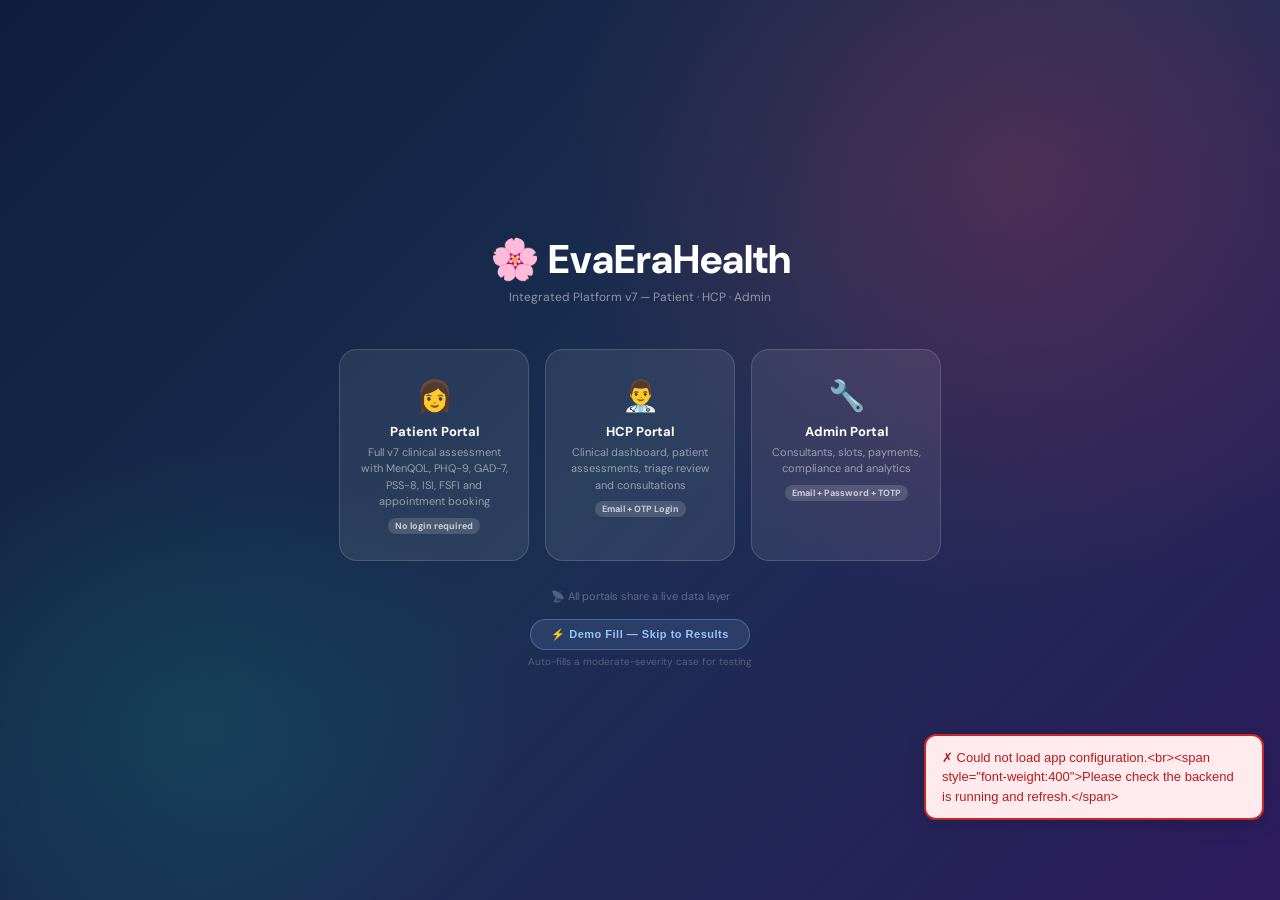
<file: frontend/index.html>
<!DOCTYPE html>
<html lang="en">
<head>
<meta charset="UTF-8">
<meta name="viewport" content="width=device-width,initial-scale=1">
<meta http-equiv="Cache-Control" content="no-cache, no-store, must-revalidate">
<meta http-equiv="Pragma" content="no-cache">
<meta http-equiv="Expires" content="0">
<title>EvaEraHealth — Adaptive Menopause Assessment</title>
<link href="https://fonts.googleapis.com/css2?family=Cormorant+Garamond:ital,wght@0,400;0,600;0,700;1,400&family=DM+Sans:wght@300;400;500;600;700&display=swap" rel="stylesheet">



<link rel="stylesheet" href="css/variables-base.css">
<link rel="stylesheet" href="css/launcher.css">
<link rel="stylesheet" href="css/auth-consent.css">
<link rel="stylesheet" href="css/form-assessment.css">
<link rel="stylesheet" href="css/results.css?v=3">
<link rel="stylesheet" href="css/send-report.css">
<link rel="stylesheet" href="css/hcp-portal.css?v=4">
<link rel="stylesheet" href="css/admin-responsive.css">
<link rel="stylesheet" href="css/patient-portal.css">
<link rel="stylesheet" href="css/modals-overlays.css">
<link rel="stylesheet" href="css/booking-wizard.css?v=2">
<link rel="stylesheet" href="css/admin-slots.css">
<link rel="stylesheet" href="css/patient-dashboard.css?v=5">
<link rel="stylesheet" href="css/hcp-portal-templates.css?v=4">
<link rel="stylesheet" href="css/print-report.css">
<link rel="stylesheet" href="css/assessment-steps.css?v=3">
</head>
<body>

<div id="int-launcher" class="int-launcher">
  <div class="int-launcher__bg"></div>
  <div class="int-launcher__title">🌸 EvaEraHealth</div>
  <div class="int-launcher__subtitle">Integrated Platform v7 — Patient · HCP · Admin</div>
  <div class="int-launcher__cards">
    <div class="int-launcher__card" data-portal="patient" data-action="intEnter">
      <div class="int-launcher__card-icon">&#x1F469;</div>
      <div class="int-launcher__card-title">Patient Portal</div>
      <div class="int-launcher__card-desc">Full v7 clinical assessment with MenQOL, PHQ-9, GAD-7, PSS-8, ISI, FSFI and appointment booking</div>
      <span class="int-launcher__card-badge">No login required</span>
    </div>
    <div class="int-launcher__card" data-portal="hcp" data-action="intEnter">
      <div class="int-launcher__card-icon">&#x1F468;&#x200D;&#x2695;&#xFE0F;</div>
      <div class="int-launcher__card-title">HCP Portal</div>
      <div class="int-launcher__card-desc">Clinical dashboard, patient assessments, triage review and consultations</div>
      <span class="int-launcher__card-badge">Email + OTP Login</span>
    </div>
    <div class="int-launcher__card" data-portal="admin" data-action="intEnter">
      <div class="int-launcher__card-icon">&#x1F527;</div>
      <div class="int-launcher__card-title">Admin Portal</div>
      <div class="int-launcher__card-desc">Consultants, slots, payments, compliance and analytics</div>
      <span class="int-launcher__card-badge">Email + Password + TOTP</span>
    </div>
  </div>
  <div class="int-launcher__footer">&#x1F4E1; All portals share a live data layer</div>
  <div class="int-launcher__demo-wrap">
    <button class="int-launcher__demo-btn" data-action="quickDemoFillFromLauncher">&#x26A1; Demo Fill &mdash; Skip to Results</button>
    <div class="int-launcher__demo-hint">Auto-fills a moderate-severity case for testing</div>
  </div>
</div>
<!-- NAV -->
<nav class="nav">
  <div class="nav-brand">Eva<span>Era</span>Health</div>
  <div class="nav-actions">
    <button class="nav-btn" data-action="showScreen" data-screen="hcp-auth-screen">🩺 Clinician</button>
    <button class="nav-btn" data-action="showScreen" data-screen="auth-screen">👤 Account</button>
  </div>
</nav>

<!-- AUTH SCREEN -->
<div id="auth-screen" class="screen active">
  <div class="auth-portal-back-wrap">
    <button class="auth-portal-back-btn" data-action="intShowLauncher">&#x2B05; Portal Selection</button>
  </div>
  <div class="auth-card">
    <span class="auth-logo">🌸</span>
    <h2>EvaEraHealth</h2>
    <p class="auth-card__tagline">Personalised menopause care for Indian women 40–55</p>
    <div class="auth-tab-row">
      <div class="auth-tab active" data-action="authTab" data-tab="login">Sign In</div>
      <div class="auth-tab" data-action="authTab" data-tab="register">Register</div>
    </div>
    <div id="auth-login">
      <div class="form-group"><label>Mobile / Email</label><input type="text" id="login-id" placeholder="+91 98765 43210 or you@example.com"></div>
      <button class="btn-auth" data-action="sendOTP" data-mode="login">Send OTP →</button>
    </div>
    <div id="auth-register" class="is-hidden">
      <div class="form-group"><label>Full Name</label><input type="text" id="reg-name" placeholder="Your name"></div>
      <div class="form-group"><label>Mobile/Email</label><input type="text" id="reg-mobile" placeholder="+91 98765 43210 or you@example.com"></div>
      <button class="btn-auth" data-action="sendOTP" data-mode="register">Send OTP →</button>
    </div>
    <div id="auth-otp" class="is-hidden">
       <p id="auth-otp-hint">OTP sent to your contact</p>
      <div class="otp-row">
        <input type="text" maxlength="1" class="otp-digit" data-action="otpNext">
        <input type="text" maxlength="1" class="otp-digit" data-action="otpNext">
        <input type="text" maxlength="1" class="otp-digit" data-action="otpNext">
        <input type="text" maxlength="1" class="otp-digit" data-action="otpNext">
      </div>
      <button class="btn-auth" data-action="verifyOTP">Verify & Continue →</button>
      <button id="patient-resend-btn" class="btn-auth-resend" data-action="resendOTP" data-portal="patient">↺ Resend OTP</button>
    </div>
    <div class="guest-link">or <span data-action="startGuest">continue as guest →</span></div>
  </div>
</div>

<!-- CONSENT SCREEN -->
<div id="consent-screen" class="screen">
  <div class="consent-card">
    <h2>🛡️ Your Data, Your Control</h2>
    <p class="consent-card__intro">Please review and accept the following before proceeding. Your data is protected under DPDP Act 2023.</p>
    <div class="consent-ai-notice">
      <span class="consent-ai-notice__icon">🤖</span>
      <div><div class="consent-ai-notice__title">AI-Powered Assessment — Important Notice</div>
      <div class="consent-ai-notice__body">EvaEraHealth uses Claude AI (Anthropic) to generate personalised wellness insights. <strong>This is not a medical diagnosis.</strong> All outputs must be reviewed by a qualified clinician before any clinical decisions. By proceeding, you acknowledge this is an AI-assisted wellness tool, not a substitute for medical care.</div></div>
    </div>
    <div id="consent-items-container"></div>
    <button class="btn-consent" id="btn-consent-proceed" data-action="proceedAfterConsent" disabled>Begin Assessment →</button>
    <button class="btn-consent-demo" data-action="quickAcceptConsent">&#x26A1; Demo: Accept All &amp; Begin</button>
    <div class="consent-rights">
      <div class="consent-rights__hdr">
        <span class="consent-rights__hdr-icon">⚖️</span>
        <span class="consent-rights__hdr-title">Your Rights Under DPDP Act 2023</span>
      </div>
      <div class="consent-rights__grid">
        <div class="consent-rights__item consent-rights__item--access"><div class="consent-rights__item-title consent-rights__item-title--access">✓ Right to Access</div><div class="consent-rights__item-desc">View all your stored data</div></div>
        <div class="consent-rights__item consent-rights__item--correct"><div class="consent-rights__item-title consent-rights__item-title--correct">✓ Right to Correct</div><div class="consent-rights__item-desc">Fix inaccurate information</div></div>
        <div class="consent-rights__item consent-rights__item--erasure"><div class="consent-rights__item-title consent-rights__item-title--erasure">✓ Right to Erasure</div><div class="consent-rights__item-desc">Delete your data on request</div></div>
        <div class="consent-rights__item consent-rights__item--withdraw"><div class="consent-rights__item-title consent-rights__item-title--withdraw">✓ Right to Withdraw</div><div class="consent-rights__item-desc">Withdraw consent anytime</div></div>
        <div class="consent-rights__item consent-rights__item--grievance"><div class="consent-rights__item-title consent-rights__item-title--grievance">✓ Right to Grievance</div><div class="consent-rights__item-desc">File complaints with DPO</div></div>
        <div class="consent-rights__item consent-rights__item--nominate"><div class="consent-rights__item-title consent-rights__item-title--nominate">✓ Right to Nominate</div><div class="consent-rights__item-desc">Delegate your rights</div></div>
      </div>
      <div class="consent-dpo-bar">
        <div class="consent-dpo-bar__label">Data Protection Officer</div>
        <span class="consent-dpo-bar__email">dpo&#64;evaerahealth.in</span>
      </div>
    </div>
    <p class="consent-card__footer">EvaEraHealth Clinic, Gurugram Flagship Center · DPO: <a href="mailto:dpo@evaerahealth.in">dpo@evaerahealth.in</a></p>
  </div>
</div>

<!-- FORM SCREEN -->
<div id="form-screen" class="screen">
  <div class="progress-header">
    <span id="progress-label">Step 1</span>
    <div class="progress-header__actions">
      <span id="progress-path-label"></span>
      <button class="btn-demo-fill" data-action="quickDemoFill" title="Auto-fill all answers for demo testing">&#x26A1; Demo Fill</button>
    </div>
  </div>
  <div class="overall-progress"><div class="overall-progress-fill overall-progress-fill--initial" id="overall-prog"></div></div>
  <div class="step-dots-row" id="step-dots"></div>
  <div id="steps-container"></div>
  <div class="step-nav">
    <button class="btn-back" id="btn-back" data-action="stepBack">← Back</button>
    <button class="btn-next" id="btn-next" data-action="stepNext">Continue →</button>
  </div>
</div>

<!-- GYNE HARD STOP -->
<div id="gyne-stop-screen" class="screen">
  <div class="hardstop-wrap">
    <div class="hardstop-card">
      <div id="gyne-stop-body"></div>
    </div>
  </div>
</div>

<!-- PSYCH HARD STOP -->
<div id="psych-stop-screen" class="screen">
  <div class="hardstop-wrap">
    <div class="hardstop-card">
      <div id="psych-stop-body"></div>
    </div>
  </div>
</div>

<!-- LOADING -->
<div id="loading-screen" class="screen">
  <div>
    <div class="loading-flower">🌸</div>
    <h2>Analysing Your Health Profile</h2>
    <p class="loading-screen__subtitle">EvaEraHealth adaptive clinical pipeline</p>
    <div class="loading-steps">
      <div class="ls-item">✦ &nbsp;Adaptive Assessment Engine · scoring all domains…</div>
      <div class="ls-item">✦ &nbsp;Decision Tree Engine · branching logic check…</div>
      <div class="ls-item">✦ &nbsp;Clinical Scoring · MenQOL · PHQ9 · GAD7 · ISI · PSS8 · FSFI…</div>
      <div class="ls-item">✦ &nbsp;AI Clinical Engine · Driver Detection · Prakriti–Vikriti…</div>
      <div class="ls-item">✦ &nbsp;Care Plan Generator · personalised recommendations…</div>
    </div>
    <div class="loading-bar"><div class="loading-bar-fill"></div></div>
  </div>
</div>

<!-- RESULTS -->
<div id="results-screen" class="screen"></div>

<!-- HCP AUTH -->
<div id="hcp-auth-screen" class="screen">
  <div class="hcp-auth-card">
    <h2 class="hcp-auth-card__title">🩺 Clinician Dashboard</h2>
    <p class="hcp-auth-card__subtitle">EvaEraHealth Clinic, Gurugram Flagship Center</p><a class="hcp-auth-back-link" data-action="intShowLauncher">&#x2190; Back to Portal Selection</a>
    <div class="form-group"><label>Provider Email / ID</label><input type="text" id="hcp-login-id" class="hcp-login-input" placeholder="provider@hospital.com"></div>
    <button class="btn-hcp" data-action="hcpSendOTP">Send OTP</button>
    <div id="hcp-otp-section" class="is-hidden">
     <p id="hcp-otp-hint">Enter the OTP sent to your registered contact</p>
      <div class="otp-row">
        <input type="text" maxlength="1" class="hcp-otp-digit hcp-otp-input" data-action="hcpOtpNext">
        <input type="text" maxlength="1" class="hcp-otp-digit hcp-otp-input" data-action="hcpOtpNext">
        <input type="text" maxlength="1" class="hcp-otp-digit hcp-otp-input" data-action="hcpOtpNext">
        <input type="text" maxlength="1" class="hcp-otp-digit hcp-otp-input" data-action="hcpOtpNext">
      </div>
      <button class="btn-hcp" id="btn-hcp-verify" data-action="hcpVerifyOTP">Verify & Enter Portal</button>
      <button id="hcp-resend-btn" class="btn-hcp-resend" data-action="resendOTP" data-portal="hcp">↺ Resend OTP</button>
    </div>
    <div class="guest-link guest-link--hcp"><span class="hcp-guest-back" data-action="showScreen" data-screen="auth-screen">← Back to Patient App</span></div>
  </div>
</div>

<!-- HCP PORTAL -->
<div id="hcp-portal-screen" class="screen">
  <div class="hcp-content" id="hcp-content"></div>
</div>

<!-- MODAL -->
<div class="modal-overlay" id="confirm-modal">
  <div class="modal-card">
    <h3 id="modal-title">Review your answers</h3>
    <div class="modal-summary" id="modal-summary"></div>
    <div class="modal-actions">
      <button class="btn-modal-back" data-action="closeModal">← Edit</button>
      <button class="btn-modal-confirm" data-action="confirmStep">Confirm & Continue →</button>
    </div>
  </div>
</div>


<!-- ADMIN LOGIN SCREEN -->
<div id="adm-login-screen" class="screen">
  <div class="adm-login-shell">
    <!-- Left: Branding panel (hidden on small screens via inline) -->
    <div class="adm-login-brand">
      <div class="adm-login-brand__bg"></div>
      <div class="adm-login-brand__inner">
        <div class="adm-login-brand__title">&#x1F338; EvaEraHealth</div>
        <div class="adm-login-brand__subtitle">Adaptive Menopause Wellness Platform</div>
        <div class="adm-login-brand__features">
          <div class="adm-login-feature"><div class="adm-login-feature__icon adm-login-feature__icon--dashboard">&#x1F4CA;</div><div><div class="adm-login-feature__title">Platform Dashboard</div><div class="adm-login-feature__desc">Real-time assessments &amp; appointments</div></div></div>
          <div class="adm-login-feature"><div class="adm-login-feature__icon adm-login-feature__icon--consultants">&#x1F469;&#x200D;&#x2695;&#xFE0F;</div><div><div class="adm-login-feature__title">Consultant Management</div><div class="adm-login-feature__desc">Roster, slots &amp; scheduling</div></div></div>
          <div class="adm-login-feature"><div class="adm-login-feature__icon adm-login-feature__icon--payments">&#x1F4B0;</div><div><div class="adm-login-feature__title">Payment Reconciliation</div><div class="adm-login-feature__desc">Razorpay transactions &amp; GST reports</div></div></div>
          <div class="adm-login-feature"><div class="adm-login-feature__icon adm-login-feature__icon--compliance">&#x1F512;</div><div><div class="adm-login-feature__title">DPDP 2023 Compliance</div><div class="adm-login-feature__desc">Consent logs, erasure &amp; audit trail</div></div></div>
        </div>
        <div class="adm-login-brand__secure">
          &#x1F6E1; Secured with 2-Factor Authentication &nbsp;&middot;&nbsp; Corporate IP access only in production
        </div>
      </div>
    </div>
    <!-- Right: Login form -->
    <div class="adm-login-form-panel">
      <div class="adm-login-form-panel__inner">
        <div class="adm-login-form__label">Admin Portal</div>
        <!-- Step indicators -->
        <div class="adm-login-steps">
          <div id="adm-si1" class="adm-login-step-bar"></div>
          <div id="adm-si2" class="adm-login-step-bar"></div>
          <div id="adm-step-lbl">Step 1 of 2</div>
        </div>
        <!-- STEP 1: Email + Password -->
        <div id="adm-s1">
          <div class="adm-login-step__title">Welcome Back</div>
          <div class="adm-login-step__subtitle">Sign in to the EvaEraHealth Admin Portal</div>
          <div id="adm-e1" class="adm-login-error is-hidden">&#x26A0; Invalid email or password</div>
          <div class="adm-login-field">
            <label class="adm-login-field__label">Email</label>
            <input type="email" id="adm-em" class="adm-login-input" placeholder="admin@evaerahealth.in" autocomplete="email">
          </div>
          <div class="adm-login-field adm-login-field--password">
            <label class="adm-login-field__label">Password</label>
            <input type="password" id="adm-pw" class="adm-login-input" placeholder="Your password" autocomplete="current-password">
          </div>
          <button class="btn-adm-primary" data-action="admVPass">Continue &#x2192;</button>
        </div>
        <!-- STEP 2: TOTP -->
        <div id="adm-s2" class="is-hidden">
          <div class="adm-login-step__title">2FA Verification</div>
          <div id="adm-otp-hint">
      OTP is being sent to your registered email...
    </div>
          <div id="adm-e2" class="adm-login-error is-hidden">&#x26A0; Invalid or expired OTP. Please Try again.</div>
          <label class="adm-login-otp-label">OTP</label>
          <div id="adm-otp-row">
            <input maxlength="1" id="ao0" class="adm-otp-digit" data-action="intOTPnx" data-otp-row="adm-otp-row">
            <input maxlength="1" id="ao1" class="adm-otp-digit" data-action="intOTPnx" data-otp-row="adm-otp-row">
            <input maxlength="1" id="ao2" class="adm-otp-digit" data-action="intOTPnx" data-otp-row="adm-otp-row">
            <input maxlength="1" id="ao3" class="adm-otp-digit" data-action="intOTPnx" data-otp-row="adm-otp-row">
            <input maxlength="1" id="ao4" class="adm-otp-digit" data-action="intOTPnx" data-otp-row="adm-otp-row">
            <input maxlength="1" id="ao5" class="adm-otp-digit" data-action="intOTPnx" data-otp-row="adm-otp-row">
          </div>
          <button class="btn-adm-primary" data-action="admVTOTP">Verify &amp; Enter Portal &#x2192;</button>
          <button id="adm-resend-btn" data-action="admResendOTP">
      ↺ Resend OTP
    </button>
          <div class="adm-login-back-row">
            <button class="btn-adm-back-step" data-action="admBackToStep1">&#x2190; Back</button>
            <div class="adm-login-otp-hint-box">&#x1F511;  📧 OTP sent to your admin email. <strong>Check your inbox</strong></div>
          </div>
        </div>
        <button class="btn-adm-portal-back" data-action="intShowLauncher">&#x2190; Portal Selection</button>
      </div>
    </div>
  </div>
</div>

<!-- ADMIN PORTAL SCREEN -->
<div id="adm-portal-screen" class="screen">
  <div class="adm-portal-shell">
    <div class="adm-portal-header">
      <div class="adm-portal-header__brand">
        <span class="adm-portal-header__title">&#x1F338; EvaEraHealth</span>
        <span class="adm-portal-header__badge">Admin Portal</span>
      </div>
      <div class="adm-portal-header__actions">
        <div class="adm-portal-header__user">
          <div class="adm-portal-header__avatar">SA</div>
          <span class="adm-portal-header__username">Super Admin</span>
        </div>
        <span class="adm-portal-header__pulse"></span>
        <button class="btn-adm-switch-portal" data-action="intShowLauncher">&#x2B05; Switch Portal</button>
      </div>
    </div>
    <div class="adm-portal-body">
      <!-- Sidebar -->
      <div class="adm-sidebar">
        <div class="adm-sidebar__section-label">Overview</div>
        <div class="adm-nav on" data-adm-mod="dashboard"><span>&#x1F4CA;</span>&nbsp;Dashboard</div>
        <div class="adm-sidebar__section-label">Operations</div>
        <div class="adm-nav" data-adm-mod="consultants"><span>&#x1F469;&#x200D;&#x2695;&#xFE0F;</span>&nbsp;Consultants</div>
        <div class="adm-nav" data-adm-mod="slots"><span>&#x1F4C5;</span>&nbsp;Slot Management</div>
        <div class="adm-nav" data-adm-mod="appts"><span>&#x1F5D3;&#xFE0F;</span>&nbsp;Appointments&nbsp;<span id="adm-apt-badge">0</span></div>
        <div class="adm-sidebar__section-label">Finance</div>
        <div class="adm-nav" data-adm-mod="payments"><span>&#x1F4B0;</span>&nbsp;Payments</div>
        <div class="adm-sidebar__section-label">Compliance</div>
        <div class="adm-nav" data-adm-mod="compliance"><span>&#x1F512;</span>&nbsp;DPDP Compliance</div>
        <div class="adm-sidebar__footer">
          <div class="adm-sidebar__footer-user">
            <div class="adm-sidebar__footer-avatar">SA</div>
            <div>
              <div class="adm-sidebar__footer-name">Super Admin</div>
              <div class="adm-sidebar__footer-email"><a href="mailto:admin@evaerahealth.in">admin@evaerahealth.in</a></div>
            </div>
          </div>
        </div>
      </div>
      <!-- Main content -->
      <div class="adm-main">
        <!-- Dashboard -->
        <div id="admmod-dashboard" class="adm-mod on">
          <div class="adm-mod-hdr">
            <div class="adm-mod-title">Platform Dashboard</div>
            <span class="adm-portal-header__pulse"></span>
          </div>
          <div class="adm-stat-grid">
            <div class="adm-stat adm-stat--rose"><div class="adm-stat__label">Assessments</div><div class="adm-stat__value" id="adms-as">0</div></div>
            <div class="adm-stat adm-stat--teal"><div class="adm-stat__label">Appointments</div><div class="adm-stat__value" id="adms-ap">0</div></div>
            <div class="adm-stat adm-stat--gold"><div class="adm-stat__label">Revenue</div><div class="adm-stat__value" id="adms-rv">Rs 0</div></div>
            <div class="adm-stat adm-stat--green"><div class="adm-stat__label">Consultants</div><div class="adm-stat__value" id="adms-cn">0</div></div>
          </div>
          <div class="adm-card adm-card--spaced">
            <div class="adm-card-hdr">
              <div class="adm-card-hdr__title">Live Activity Feed</div>
              <span class="adm-portal-header__pulse"></span>
            </div>
            <div class="adm-feed-body" id="adm-feed-b"><div class="adm-feed-empty">Waiting for activity...</div></div>
          </div>
          <div class="adm-card">
            <div class="adm-card-hdr">
              <div class="adm-card-hdr__title">Recent Appointments</div>
              <button class="btn-adm-view-all" data-action="showAdmMod" data-adm-mod="appts">View All</button>
            </div>
            <div id="adm-rec-ap"><div class="adm-rec-ap-empty">No appointments yet</div></div>
          </div>
        </div>
        <!-- Consultants -->
        <div id="admmod-consultants" class="adm-mod">
          <div class="adm-mod-hdr">
            <div class="adm-mod-title">Consultant Roster</div>
            <button class="btn-adm-add-consultant" data-action="admShowConModal">+ Add Consultant</button>
          </div>
          <div class="adm-card">
            <table class="adm-tbl"><thead><tr><th>Name</th><th>Specialisation</th><th>Fee</th><th>Available Slots</th><th>Status</th><th></th></tr></thead>
            <tbody id="adm-con-tb"><tr><td colspan="6" class="adm-tbl-empty">No consultants yet. Add one to enable patient booking.</td></tr></tbody></table>
          </div>
        </div>
        
        <!-- Slots -->
        <div id="admmod-slots" class="adm-mod">
        <div id="adm-wk-slot-root">
        <div class="adm-slots-loading">Loading slots...</div>
        </div>
        </div>


        <!-- Appointments -->
        <div id="admmod-appts" class="adm-mod">
          <div class="adm-mod-hdr--simple">All Appointments</div>
          <div class="adm-card">
            <table class="adm-tbl"><thead><tr><th>Booking ID</th><th>Patient</th><th>Consultant</th><th>Date/Time</th><th>Mode</th><th>Amount</th><th>Status</th></tr></thead>
            <tbody id="adm-appt-tb"><tr><td colspan="7" class="adm-tbl-empty">No appointments yet</td></tr></tbody></table>
          </div>
        </div>
        <!-- Payments -->
        <div id="admmod-payments" class="adm-mod">
          <div class="adm-mod-hdr--simple">Payment Transactions</div>
          <div class="adm-stat-grid">
            <div class="adm-stat adm-stat--green"><div class="adm-stat__label">Revenue</div><div class="adm-stat__value adm-stat__value--sm" id="pstat-rv">Rs 0</div></div>
            <div class="adm-stat adm-stat--teal"><div class="adm-stat__label">Successful</div><div class="adm-stat__value adm-stat__value--sm" id="pstat-ok">0</div></div>
            <div class="adm-stat adm-stat--gold"><div class="adm-stat__label">Pending</div><div class="adm-stat__value adm-stat__value--sm" id="pstat-pe">0</div></div>
            <div class="adm-stat adm-stat--rose"><div class="adm-stat__label">Failed</div><div class="adm-stat__value adm-stat__value--sm" id="pstat-fa">0</div></div>
          </div>
          <div class="adm-card">
            <table class="adm-tbl"><thead><tr><th>Transaction ID</th><th>Patient</th><th>Amount</th><th>Method</th><th>Date</th><th>Status</th></tr></thead>
            <tbody id="adm-pay-tb"><tr><td colspan="6" class="adm-tbl-empty">No transactions yet</td></tr></tbody></table>
          </div>
        </div>
        <!-- Compliance -->
        <div id="admmod-compliance" class="adm-mod">
          <div class="adm-mod-hdr--simple">DPDP 2023 &mdash; Compliance Status</div>
          <div class="adm-card"><div class="adm-comp-body" id="adm-comp-b"></div></div>
        </div>
      </div>
    </div>
  </div>
</div>

<!-- Admin: Add Consultant Modal -->
<div id="adm-con-modal" class="adm-con-modal is-hidden">
  <div class="adm-con-modal__card">
    <div class="adm-con-modal__hdr"><span id="adm-con-ttl">Add Consultant</span><button class="adm-con-modal__close" data-action="admHideConModal">&#x2715;</button></div>
    <div class="adm-con-modal__grid-2">
      <div><label class="adm-con-modal__field-label">Full Name</label><input id="anc-nm" class="adm-con-modal__input" placeholder="Dr. Full Name"></div>
      <div><label class="adm-con-modal__field-label">Qualification</label><input id="anc-ql" class="adm-con-modal__input" placeholder="MBBS, MD"></div>
    </div>
    <div class="adm-con-modal__section">
      <label class="adm-con-modal__field-label">Specialisation</label>
      <select id="anc-sp" class="adm-con-modal__select" data-action="ancSpToggle">
        <option>Gynaecologist &amp; Menopause Consultant</option>
        <option selected>Menopause Specialist</option>
        <option>Psychiatrist</option><option>Clinical Psychologist</option>
        <option>Counsellor</option><option>Ayurveda Consultant</option>
        <option>Clinical Nutritionist</option><option>Physiotherapist</option>
        <option>Yoga Instructor</option><option>Lifestyle Coach</option>
        <option>Aerobics &amp; Zumba Expert</option><option>Dermatologist</option>
        <option>Sexologist</option><option>Earth Harmony Expert</option>
        <option value="custom">&#x270F; Custom Specialisation…</option>
      </select>
      <input id="anc-sp-c" class="adm-con-modal__custom-input is-hidden" placeholder="Custom specialisation…">
    </div>
    <div class="adm-con-modal__grid-3">
      <div><label class="adm-con-modal__field-label">Fee (Rs)</label><input id="anc-fe" type="number" value="1500" class="adm-con-modal__input"></div>
      <div><label class="adm-con-modal__field-label">Default Duration</label>
        <select id="anc-dur" class="adm-con-modal__select" data-action="ancDurToggle">
          <option value="20">20 min</option><option value="30" selected>30 min</option><option value="45">45 min</option>
          <option value="60">60 min</option><option value="90">90 min</option><option value="c">&#x270F; Custom</option>
        </select>
        <input id="anc-dur-c" type="number" placeholder="mins" min="5" max="240" class="adm-con-modal__custom-input adm-con-modal__custom-input--dur is-hidden">
      </div>
      <div><label class="adm-con-modal__field-label">Experience</label><input id="anc-exp" placeholder="e.g. 10 yrs" class="adm-con-modal__input"></div>
    </div>
    <div class="adm-con-modal__section adm-con-modal__section--langs"><label class="adm-con-modal__field-label">Languages</label><input id="anc-la" value="Hindi, English" class="adm-con-modal__input"></div>
    <input type="hidden" id="anc-eid" value="">
    <div class="adm-con-modal__actions">
      <button class="btn-adm-modal-cancel" data-action="admHideConModal">Cancel</button>
      <button id="anc-savebtn" data-action="admACon">Add &rarr; Visible in Patient Booking Now</button>
    </div>
  </div>
</div>

<!-- Admin: Add Slot Modal -->
<div id="adm-slot-modal" class="adm-slot-modal is-hidden">
  <div class="adm-slot-modal__card">
    <div class="adm-slot-modal__title">Add Availability Slot</div>
    <div class="adm-slot-modal__field"><label class="adm-con-modal__field-label">Consultant</label><select id="ans-con" class="adm-con-modal__select"></select></div>
    <div class="adm-slot-modal__field"><label class="adm-con-modal__field-label">Date</label><input type="date" id="ans-dt" class="adm-con-modal__input"></div>
    <div class="adm-slot-modal__grid">
      <div><label class="adm-con-modal__field-label">Time</label>
        <select id="ans-tm" class="adm-con-modal__select">
          <option>09:00 AM</option><option>09:30 AM</option><option>10:00 AM</option><option>10:30 AM</option>
          <option>11:00 AM</option><option>11:30 AM</option><option>02:00 PM</option><option>02:30 PM</option>
          <option>03:00 PM</option><option>03:30 PM</option><option>04:00 PM</option><option>05:00 PM</option>
        </select>
      </div>
      <div><label class="adm-con-modal__field-label">Duration</label>
        <select id="ans-du" class="adm-con-modal__select" data-action="ansDuToggle">
          <option value="15">15 min</option><option value="20">20 min</option>
          <option value="30" selected>30 min</option><option value="45">45 min</option>
          <option value="60">60 min</option><option value="90">90 min</option>
          <option value="120">2 hrs</option><option value="c">&#x270F; Custom…</option>
        </select>
        <input id="ans-du-c" type="number" placeholder="Enter minutes" min="5" max="300" class="adm-con-modal__custom-input adm-con-modal__custom-input--dur is-hidden">
      </div>
    </div>
    <div class="adm-slot-modal__actions">
      <button class="btn-adm-modal-cancel" data-action="admHideSlotModal">Cancel</button>
      <button class="adm-slot-modal__save" data-action="admASl">Add Slot &rarr; Patients Can Book</button>
    </div>
  </div>
</div>


<!-- TOAST CONTAINER -->
<div id="int-toast-c"></div>
<!-- INTEGRATION BOOKING SCREEN -->
 <div id="patient-dashboard-screen" class="screen"></div>
<div id="int-bk-screen" class="screen">
  <div class="int-bk-wrap">
    <div class="int-bk-card">
      <div class="int-bk-card__hdr">
        <div class="int-bk-card__title">Book Appointment</div>
        <div id="int-bk-sub">Step 1 of 5</div>
      </div>
      <div class="int-bk-card__body">
        <div class="int-bk-steps">
          <div class="int-bk-step-col"><div class="ibpd active" id="ibpd1">1</div><div class="int-bk-step-label">Mode</div></div>
          <div class="ibpl" id="ibpl1"></div>
          <div class="int-bk-step-col"><div class="ibpd" id="ibpd2">2</div><div class="int-bk-step-label">Doctor</div></div>
          <div class="ibpl" id="ibpl2"></div>
          <div class="int-bk-step-col"><div class="ibpd" id="ibpd3">3</div><div class="int-bk-step-label">Slot</div></div>
          <div class="ibpl" id="ibpl3"></div>
          <div class="int-bk-step-col"><div class="ibpd" id="ibpd4">4</div><div class="int-bk-step-label">Pay</div></div>
          <div class="ibpl" id="ibpl4"></div>
          <div class="int-bk-step-col"><div class="ibpd" id="ibpd5">5</div><div class="int-bk-step-label">Done</div></div>
        </div>
        <div id="int-bk-body"></div>
        <div class="int-bk-nav">
          <button id="ibk-bk" class="is-hidden" data-action="intBkPv">&#x2190; Back</button>
          <div class="int-bk-nav__spacer"></div>
          <button id="ibk-nx" data-action="intBkNx">Next &rarr;</button>
        </div>
      </div>
    </div>                                                                                                                                                                                                                                                                                                                                                                                                                  
  </div>
</div>

<!-- TEMPLATES: hardstop.js, utilities.js, navigation.js -->
<template id="tpl-gyne-stop-body">
  <div class="hard-stop-card">
    <span class="hs-icon">🏥</span>
    <h2>Immediate Gynaecology Consultation Required</h2>
    <p>Your responses indicate symptoms that require prompt medical evaluation. For your safety, please see a gynaecologist before continuing this wellness assessment.</p>
    <div class="hs-flags"><strong>Symptoms flagged:</strong><ul data-list="flags"></ul></div>
    <div class="hs-actions">
      <div class="hs-call-btn hs-call-btn--rose hs-call-btn--display">📞 Call EvaEraHealth Clinic: +91 80690 50000</div>
      <button type="button" class="hs-call-btn hs-call-btn--teal" data-action="sendClinicEmail" data-contact-type="gyne" data-fill="clinicEmailLabel" data-email-prefix="✉️ Email: "></button>
    </div>
    <div class="hs-btns">
      <button type="button" class="hs-btn-primary" data-action="overrideGyneStop">→ Continue Assessment (Red Flag Retained)</button>
      <div class="hs-btn-hint">Gynaecology referral will appear in your care plan</div>
      <button type="button" class="hs-btn-outline" data-action="startProcessing">📋 View Partial Wellness Report</button>
    </div>
  </div>
</template>
<template id="tpl-psych-stop-body">
  <div class="hard-stop-card">
    <span class="hs-icon">💙</span>
    <h2>You Are Not Alone</h2>
    <p>You mentioned thoughts about self-harm. This takes courage to share. Please reach out for immediate support — trained counsellors are available right now.</p>
    <div class="crisis-box">
      <h3>🆘 Immediate Support Lines</h3>
      <div class="crisis-num">iCall: <a href="tel:9152987821">9152987821</a></div>
      <p>Vandrevala Foundation 24/7: <strong><a href="tel:18602662345">1860-2662-345</a></strong></p>
      <p>NIMHANS Helpline: <strong><a href="tel:08046110007">080-46110007</a></strong></p>
      <p>SNEHI: <strong><a href="tel:04424640050">044-24640050</a></strong></p>
    </div>
    <div class="hs-actions">
      <div class="hs-call-btn hs-call-btn--purple hs-call-btn--display">📞 EvaEraHealth Clinic: +91 80690 50000</div>
      <button type="button" class="hs-call-btn hs-call-btn--teal" data-action="sendClinicEmail" data-contact-type="psych" data-fill="clinicEmailLabel" data-email-prefix="✉️ Email: "></button>
    </div>
    <div class="hs-btns">
      <button type="button" class="hs-btn-primary hs-btn-primary--psych" data-action="overridePsychStop">→ Continue Assessment (Crisis Flag Retained)</button>
      <button type="button" class="hs-btn-outline" data-action="startProcessing">📋 View Partial Wellness Report</button>
    </div>
  </div>
</template>
<template id="tpl-privacy-modal">
  <div class="privacy-overlay" data-action="privacyOverlayClick">
    <div class="privacy-modal">
      <h3>Privacy Notice</h3>
      <p><strong>Data Controller:</strong> EvaEraHealth Technology Pvt Ltd, Gurugram<br>
      <strong>DPO:</strong> dpo@evaerahealth.in<br>
      <strong>Purpose:</strong> Menopause wellness assessment and personalised care<br>
      <strong>Legal Basis:</strong> DPDP Act 2023 — your explicit consent<br>
      <strong>Data Retention:</strong> Session data stored locally. Delete anytime.<br>
      <strong>Your Rights:</strong> Access · Correction · Erasure · Portability<br>
      <strong>Grievance:</strong> clinic@evaerahealth.in · +91 80690 50000<br>
      <strong>Regulator:</strong> Data Protection Board of India</p>
      <button type="button" class="privacy-modal__close" data-action="privacyClose">Close</button>
    </div>
  </div>
</template>
<template id="tpl-validation-toast">
  <div class="val-toast" id="val-toast"><span class="val-toast__icon">⚠️</span><span data-fill="msg"></span></div>
</template>
<template id="tpl-session-idle-toast">
  <div class="session-idle-toast">Session expires in 5 minutes — your progress is auto-saved.</div>
</template>
<template id="tpl-step-summary-wrap">
  <div class="step-summary-wrap">
    <div class="step-summary-list" data-list="rows"></div>
    <div class="step-summary-hint">✏️ Click <strong>← Edit</strong> to change any answer before confirming</div>
  </div>
</template>
<template id="tpl-step-summary-row">
  <div class="step-summary-row"><span class="step-summary-label" data-fill="label"></span><span class="step-summary-value" data-fill="value"></span></div>
</template>

<!-- TEMPLATES: integration.js -->
<template id="tpl-int-toast">
  <div class="int-toast">
    <div class="int-toast__body">
      <div class="int-toast__title" data-fill="title"></div>
      <div class="int-toast__msg" data-fill="msg"></div>
      <div class="int-toast__src" data-fill="src"></div>
    </div>
    <div class="int-toast__close" data-action="intToastClose">x</div>
  </div>
</template>
<template id="tpl-adm-cred-modal">
  <div class="adm-cred-overlay" data-action="admCredOverlayClick">
    <div class="adm-cred-modal">
      <div class="adm-cred-modal__icon">🔐</div>
      <div class="adm-cred-modal__title">HCP Credentials Generated</div>
      <div class="adm-cred-modal__sub">Share securely with <span data-fill="name"></span></div>
      <div class="adm-cred-modal__box">
        <div class="adm-cred-modal__box-label">📧 HCP Portal Login</div>
        <div class="adm-cred-modal__email" data-fill="email"></div>
        <div class="adm-cred-modal__pass">Password / OTP: <strong data-fill="pass"></strong></div>
      </div>
      <div class="adm-cred-modal__warn">⚠ In production: send via encrypted email only.</div>
      <button type="button" class="adm-cred-modal__copy" data-action="admCredCopy">📋 Copy &amp; Close</button>
      <button type="button" class="adm-cred-modal__close-btn" data-action="admCredClose">Close without copying</button>
    </div>
  </div>
</template>
<template id="tpl-adm-con-row">
  <tr>
    <td><strong data-fill="name"></strong><div class="adm-con-qual" data-fill="qual"></div></td>
    <td><span class="abd" data-fill="specBadge"></span></td>
    <td data-fill="fee"></td>
    <td><span class="abd" data-fill="availBadge"></span></td>
    <td><span class="abd" data-fill="activeBadge"></span></td>
    <td class="adm-con-actions" data-fill="actions"></td>
  </tr>
</template>
<template id="tpl-adm-slot-row">
  <tr>
    <td data-fill="consultant"></td><td data-fill="date"></td><td data-fill="time"></td>
    <td data-fill="dur"></td><td data-fill="status"></td><td class="adm-slot-booked" data-fill="booked"></td>
  </tr>
</template>
<template id="tpl-adm-appt-row">
  <tr>
    <td class="adm-appt-id" data-fill="id"></td>
    <td data-fill="patient"></td><td data-fill="consultant"></td><td data-fill="datetime"></td>
    <td data-fill="mode"></td><td data-fill="fee"></td><td data-fill="statusCell"></td>
  </tr>
</template>
<template id="tpl-adm-pay-row">
  <tr>
    <td class="adm-pay-id" data-fill="id"></td>
    <td data-fill="patient"></td><td data-fill="amount"></td>
    <td data-fill="method"></td><td data-fill="ts"></td><td data-fill="status"></td>
  </tr>
</template>
<template id="tpl-adm-feed-item">
  <div class="adm-feed-item">
    <div class="adm-feed-item__dot"></div>
    <div><div class="adm-feed-item__title" data-fill="title"></div>
    <div class="adm-feed-item__meta" data-fill="meta"></div></div>
  </div>
</template>
<template id="tpl-adm-feed-empty"><div class="adm-feed-empty">Waiting for activity...</div></template>
<!-- integration.js — admin table empty row -->
<template id="tpl-adm-empty-row"><tr><td class="adm-tbl-empty" data-fill="msg"></td></tr></template>
<!-- integration.js — admin status badge -->
<template id="tpl-abd-badge"><span class="abd" data-fill="text"></span></template>
<!-- integration.js — admin dashboard recent appointments table -->
<template id="tpl-adm-dash-table">
  <table class="adm-tbl">
    <thead><tr><th>Patient</th><th>Consultant</th><th>Date/Time</th><th>Mode</th><th>Status</th></tr></thead>
    <tbody data-list="rows"></tbody>
  </table>
</template>
<template id="tpl-adm-comp-row">
  <div class="adm-comp-row">
    <div><div class="adm-comp-row__title" data-fill="title"></div><div class="adm-comp-row__sub" data-fill="sub"></div></div>
    <span class="abd" data-fill="badge"></span>
  </div>
</template>
<template id="tpl-adm-comp-footer"><div class="adm-comp-footer">Consent records: <strong data-fill="count"></strong></div></template>
<template id="tpl-adm-dash-appt-row">
  <tr><td data-fill="patient"></td><td data-fill="consultant"></td><td data-fill="datetime"></td><td data-fill="mode"></td><td data-fill="status"></td></tr>
</template>
<template id="tpl-adm-dash-empty"><div class="adm-dash-empty">No appointments yet</div></template>
<template id="tpl-adm-con-btn"><button type="button" class="adm-con-btn" data-fill="label"></button></template>
<template id="tpl-bk-slot-wrap"><div class="bk-slot-wrap" data-list="days"></div></template>
<template id="tpl-bk-slot-label"><div class="bk-slot-label" data-fill="text"></div></template>
<template id="tpl-bk-pay-label"><div class="bk-pay-label">Payment method:</div></template>
<template id="tpl-step-card">
  <div class="step-card">
    <div class="step-header">
      <div class="step-num" data-fill="stepNum"></div>
      <h2 data-fill="title"></h2>
      <p data-fill="subtitle"></p>
    </div>
    <div data-list="body"></div>
  </div>
</template>
<template id="tpl-step-dots"><div class="step-dots-inner" data-list="dots"></div></template>
<template id="tpl-step-dot"><div class="step-dot" data-fill="dotId"></div></template>
<template id="tpl-step-line"><div class="step-line" data-fill="lineId"></div></template>
<template id="tpl-hcp-auth-card">
  <div class="hcp-auth-card-inner">
    <h2 class="hcp-auth-title">🩺 Clinician Login</h2>
    <p class="hcp-auth-sub">EvaEraHealth Clinic · Gurugram Flagship Center</p>
    <a class="hcp-auth-back" data-action="intShowLauncher">← Back to Portal Selection</a>
    <div id="hcp-login-err" class="hcp-login-err" style="display:none"></div>
    <div class="form-group hcp-auth-field">
      <label>Email</label>
      <input type="email" id="hcp-email-input" placeholder="you@evaerahealth.in" autocomplete="email">
    </div>
    <div class="form-group hcp-auth-field hcp-auth-field--pass">
      <label>Password</label>
      <div class="hcp-pass-wrap">
        <input type="password" id="hcp-pass-input" placeholder="Your password" autocomplete="current-password">
        <span class="hcp-pass-toggle" data-action="hcpTogglePassVis" title="Show/hide">👁</span>
      </div>
    </div>
    <button type="button" id="hcp-login-btn" class="btn-hcp hcp-auth-submit" data-action="hcpDoLogin">Sign In →</button>
    <div class="hcp-auth-footer">Access is granted by your administrator only</div>
  </div>
</template>
<template id="tpl-bk-mode-grid"><div class="bk-mode-grid" data-list="cards"></div></template>
<template id="tpl-bk-mode-card">
  <div class="bk-mode-card" data-action="bkSelectMode">
    <div class="bk-mode-card__icon" data-fill="icon"></div>
    <div class="bk-mode-card__title" data-fill="title"></div>
    <div class="bk-mode-card__sub" data-fill="sub"></div>
  </div>
</template>
<template id="tpl-bk-doctor-card">
  <div class="bk-doctor-card" data-action="bkSelectDoctor">
    <div class="bk-doctor-card__avatar" data-fill="initials"></div>
    <div><div class="bk-doctor-card__name" data-fill="name"></div>
    <div class="bk-doctor-card__meta" data-fill="qual"></div>
    <div class="bk-doctor-card__meta" data-fill="meta"></div></div>
  </div>
</template>
<template id="tpl-bk-slot-day">
  <div class="bk-slot-day-wrap">
    <div class="bk-slot-day" data-fill="label"></div>
    <div class="bk-slot-grid" data-list="slots"></div>
  </div>
</template>
<template id="tpl-bk-slot-btn">
  <div class="bk-slot-btn" data-action="bkSelectSlot" data-fill="time"></div>
</template>
<template id="tpl-bk-pay-grid"><div class="bk-pay-grid" data-list="cards"></div></template>
<template id="tpl-bk-pay-card">
  <div class="bk-pay-card" data-action="bkSelectPay">
    <div class="bk-pay-card__title" data-fill="title"></div>
    <div class="bk-pay-card__sub" data-fill="sub"></div>
  </div>
</template>
<template id="tpl-bk-confirm">
  <div class="bk-confirm-wrap">
    <div class="bk-confirm-wrap__icon">🎉</div>
    <div class="bk-confirm-wrap__title">Appointment Confirmed!</div>
    <div class="bk-confirm-det" id="int-cnf-det"></div>
    <div class="bk-confirm-notif">🔗 Details will be sent to your Confirmation Email</div>
    <button type="button" class="bk-confirm-back" data-action="bkConfirmBack" data-fill="backLabel"></button>
  </div>
</template>
<template id="tpl-bk-order-summary">
  <div class="bk-order-summary">
    <div class="bk-order-summary__title">Order Summary</div>
    <div class="bk-order-summary__row">Consultant: <strong data-fill="consultant"></strong></div>
    <div class="bk-order-summary__row">Date &amp; Time: <strong data-fill="datetime"></strong></div>
    <div class="bk-order-summary__row">Mode: <strong data-fill="mode"></strong></div>
    <div class="bk-order-summary__fee">Fee: <strong data-fill="fee"></strong></div>
  </div>
</template>
<template id="tpl-bk-empty"><div class="bk-empty-state"><div class="bk-empty-state__icon" data-fill="icon"></div><span data-fill="html"></span></div></template>
<template id="tpl-bk-loading"><div class="bk-loading"><div class="bk-loading__icon">⏳</div>Loading available slots…</div></template>

<!-- TEMPLATES: admin-slots.js -->
<template id="tpl-slot-popup"><div class="sl-popup" id="_sl-picker" data-list="rows"></div></template>
<template id="tpl-slot-sheet-row">
  <div class="sl-popup__row" data-action="slPickerRow">
    <span class="sl-popup__dot" data-fill="dotColor"></span>
    <span class="sl-popup__label" data-fill="label"></span>
    <span class="sl-popup__meta" data-fill="meta"></span>
  </div>
</template>
<template id="tpl-slot-sheet">
  <div class="sl-sheet-overlay" id="_sl-drawer-overlay" data-action="slDrawerOverlayClick">
    <div class="sl-sheet">
      <div class="sl-sheet__hdr">
        <div><div class="sl-sheet__title" data-fill="title"></div><div class="sl-sheet__sub" data-fill="sub"></div></div>
        <button type="button" class="sl-sheet__close" data-action="slCloseDrawer">✕</button>
      </div>
      <div class="sl-sheet__count" id="_sl-drawer-count"></div>
      <div data-list="sections"></div>
      <button type="button" class="sl-sheet__confirm" data-action="slDrawerConfirm">Confirm</button>
    </div>
  </div>
</template>
<template id="tpl-slot-popup-divider"><div class="sl-popup__divider"></div></template>
<template id="tpl-slot-popup-custom">
  <div class="sl-popup__row sl-popup__row--custom">
    <span class="sl-popup__custom-icon">✏</span>
    <span class="sl-popup__label">Custom slots…</span>
  </div>
</template>
<template id="tpl-slot-sheet-section">
  <div class="sl-sheet__section">
    <div class="sl-sheet__section-label" data-fill="label"></div>
    <div class="sl-sheet__ctrl-row">
      <button type="button" class="sl-sheet__ctrl-btn" data-action="slSelAll">Select all</button>
      <button type="button" class="sl-sheet__ctrl-btn" data-action="slClrAll">Clear</button>
    </div>
    <div class="sl-sheet__slot-grid" data-list="slots"></div>
  </div>
</template>
<template id="tpl-slot-sheet-slot-btn"><button type="button" class="sl-sheet__slot-btn" data-fill="time"></button></template>

<!-- TEMPLATES: consent.js -->
<template id="tpl-consent-item">
  <div class="consent-item">
    <input type="checkbox" data-action="consentChange">
    <div class="ci-body">
      <div class="ci-title"><span data-fill="title"></span><span class="ci-badge" data-fill="badge"></span></div>
      <div class="ci-desc" data-fill="desc"></div>
    </div>
  </div>
</template>
<template id="tpl-auth-err-banner">
  <div class="auth-err-banner" id="auth-err-banner">
    <span data-fill="msg"></span>
    <br><span class="auth-err-banner__hint">Switch to the <strong data-action="authTabRegister">Register</strong> tab to create a new account.</span>
  </div>
</template>

<!-- TEMPLATES: supabase.js -->
<template id="tpl-sb-status-banner">
  <div class="sb-status-banner" id="sb-status-banner" data-fill="msg"></div>
</template>

<!-- TEMPLATES: hcp-portal.js -->
<template id="tpl-hcp-shell">
  <div class="hcp-tab-strip">
    <div class="hcp-tab-btn active" id="hcpnav-home" data-action="hcpSwitchTab" data-tab="home">
      <span class="hcp-tab-icon">🏠</span><span class="hcp-tab-txt">Home</span>
    </div>
    <div class="hcp-tab-btn" id="hcpnav-assessments" data-action="hcpSwitchTab" data-tab="assessments">
      <span class="hcp-tab-icon">📋</span><span class="hcp-tab-txt">Assessments</span>
    </div>
    <div class="hcp-tab-btn" id="hcpnav-appointments" data-action="hcpSwitchTab" data-tab="appointments">
      <span class="hcp-tab-icon">📅</span><span class="hcp-tab-txt">Appointments</span>
    </div>
  </div>
  <div id="hcp-tab-home" class="hcp-tab-panel" style="display:none"></div>
  <div id="hcp-tab-assessments" class="hcp-tab-panel" style="display:none"></div>
  <div id="hcp-tab-appointments" class="hcp-tab-panel" style="display:none"></div>
</template>
<template id="tpl-hcp-home-panel">
  <div class="hcp-home-wrap">
    <div class="hcp-welcome-card">
      <div class="hcp-welcome-glow"></div>
      <div class="hcp-welcome-inner">
        <div class="hcp-welcome-avatar" data-fill="initials"></div>
        <div class="hcp-welcome-text">
          <div class="hcp-welcome-greeting" data-fill="greeting"></div>
          <div class="hcp-welcome-name" data-fill="name"></div>
          <div class="hcp-welcome-qual" data-fill="qual"></div>
          <div class="hcp-welcome-spec" data-fill="spec"></div>
        </div>
        <button type="button" class="hcp-signout-btn" data-action="hcpLogout" title="Sign Out">⏻ Sign Out</button>
      </div>
      <div class="hcp-welcome-meta" data-fill="metaPills"></div>
      <div class="hcp-welcome-email" data-fill="email"></div>
    </div>
    <div class="hcp-section-title">Platform</div>
    <div class="hcp-info-card" data-fill="infoCard"></div>
  </div>
</template>
<template id="tpl-hcp-patient-list-hdr">
  <div class="hcp-pl-hdr">
    <div class="hcp-pl-stats">
      <div><div class="hcp-pl-stat-num" data-fill="total"></div><div class="hcp-pl-stat-lbl">Total</div></div>
      <div><div class="hcp-pl-stat-num hcp-pl-stat-num--warn" data-fill="severe"></div><div class="hcp-pl-stat-lbl">Moderate+</div></div>
      <div><div class="hcp-pl-stat-num hcp-pl-stat-num--alert" data-fill="alerts"></div><div class="hcp-pl-stat-lbl">Alerts</div></div>
    </div>
    <input class="pl-search" type="text" placeholder="Search patients..." data-action="hcpFilterPatients">
  </div>
</template>
<template id="tpl-hcp-patient-empty">
  <div class="hcp-pl-empty"><div class="hcp-pl-empty__icon">📋</div><div>No patients yet.<br>Complete an assessment to see records here.</div></div>
</template>
<template id="tpl-hcp-badge"><span class="hcp-pi-badge" data-fill="html"></span></template>
<template id="tpl-hcp-patient-row">
  <div class="patient-item" data-action="hcpSelectPatient">
    <span class="pi-flag" data-fill="flagClass"></span>
    <div class="pi-avatar" data-fill="initials"></div>
    <div class="pi-info">
      <div class="pi-name"><span data-fill="name"></span><span class="pi-score" data-fill="scoreClass"></span></div>
      <div class="pi-meta" data-fill="meta1"></div>
      <div class="pi-meta" data-fill="meta2"></div>
      <div class="pi-badges" data-fill="badges"></div>
    </div>
  </div>
</template>
<template id="tpl-hcp-appt-row">
  <tr data-fill="rowId">
    <td class="hcp-appt-row-patient" data-fill="patient"></td>
    <td class="hcp-appt-row-datetime" data-col="datetime" data-fill="datetime"></td>
    <td class="hcp-appt-row-mode" data-col="mode" data-fill="mode"></td>
    <td data-col="status" data-fill="status"></td>
  </tr>
</template>

<!-- TEMPLATES: results.js, patient-dashboard.js -->
<template id="tpl-results-screen">
  <div class="results-shell" data-list="content"></div>
</template>
<template id="tpl-pd-shell">
  <div class="pd-wrap">
    <nav class="pd-nav">
      <div class="pd-brand">Eva<span>Era</span>Health <span class="pd-brand-tag">My Health</span></div>
      <div class="pd-nav-actions">
        <button type="button" class="pd-btn-retake" data-action="pdRetakeAssessment">↻ Retake Assessment</button>
        <button type="button" class="pd-btn-signout" data-action="pdSignOut">Sign out</button>
      </div>
    </nav>
    <div data-fill="welcome"></div>
    <div data-fill="tabs"></div>
    <div class="pd-panels" data-fill="panels"></div>
    <div data-fill="retake"></div>
  </div>
</template>
<template id="tpl-pd-loading">
  <div class="pd-loading-wrap">
    <div class="pd-loading-wrap__icon">🌸</div>
    <div>Loading your dashboard…</div>
  </div>
</template>
<template id="tpl-amm-modal">
  <div id="apmt-mgmt-modal" class="amm-modal" style="display:none">
    <div class="amm-modal__card">
      <div class="amm-modal__hdr">
        <div><div id="amm-title" class="amm-modal__title"></div><div id="amm-subtitle" class="amm-modal__sub"></div></div>
        <button type="button" data-action="closeApptModal" class="amm-modal__close">✕</button>
      </div>
      <div id="amm-window-strip" class="amm-modal__strip"></div>
      <div id="amm-body" class="amm-modal__body"></div>
      <div id="amm-footer" class="amm-modal__footer"></div>
    </div>
  </div>
</template>

<!-- patient-dashboard.js — AMM modal views -->
<template id="tpl-amm-locked-body">
  <div class="amm-locked">
    <div class="amm-locked__icon">🔒</div>
    <div class="amm-locked__text">Appointments can only be cancelled, rescheduled, or have their mode changed <strong>more than 2 hours before the appointment time</strong>.<br><br>To make changes after this window, please contact the clinic directly.</div>
    <div class="amm-locked__helpline">📞 Clinic Helpline: <strong>+91 98765 43210</strong></div>
  </div>
</template>
<template id="tpl-amm-cancel-body">
  <div class="amm-cancel-wrap">
    <div class="amm-cancel-warn"><div class="amm-cancel-warn__title">⚠️ Are you sure you want to cancel?</div><div class="amm-cancel-warn__text">This will permanently cancel your appointment. The slot will be released back to the clinic.</div></div>
    <div class="amm-refund-note">💰 <strong>Refund Policy:</strong> Since you are cancelling more than 2 hours before your appointment, a full refund will be processed within 5–7 business days.</div>
  </div>
</template>
<template id="tpl-amm-footer-btns"><div class="amm-footer-btns" data-list="buttons"></div></template>
<template id="tpl-amm-btn"><button type="button" class="amm-btn" data-fill="label"></button></template>
<template id="tpl-amm-reschedule-body">
  <div class="amm-reschedule-wrap">
    <div class="amm-reschedule-intro" data-fill="intro"></div>
    <div id="amm-slot-loader" class="amm-slot-loader">⏳ Loading available slots…</div>
    <div id="amm-slot-grid" class="amm-slot-grid"></div>
  </div>
</template>
<template id="tpl-amm-slot-day">
  <div class="amm-slot-day-wrap">
    <div class="amm-slot-day" data-fill="label"></div>
    <div class="amm-slot-day-grid" data-list="slots"></div>
  </div>
</template>
<template id="tpl-amm-slot-btn"><button type="button" class="amm-slot-btn" data-fill="time"></button></template>
<!-- patient-dashboard.js — AMM empty slot grid -->
<template id="tpl-amm-slot-empty"><div class="amm-slot-empty">No available slots found for this consultant.<br>Please contact the clinic.</div></template>
<template id="tpl-amm-mode-body">
  <div class="amm-mode-wrap">
    <div class="amm-mode-intro">Switch your consultation mode for this appointment:</div>
    <div class="amm-mode-grid" data-list="tiles"></div>
    <div class="amm-mode-note">ℹ️ Mode change is free and instant. Your appointment date and time remain the same.</div>
  </div>
</template>
<template id="tpl-amm-mode-tile">
  <div class="amm-mode-tile">
    <div class="amm-mode-tile__icon" data-fill="icon"></div>
    <div class="amm-mode-tile__label" data-fill="label"></div>
    <div class="amm-mode-tile__hint" data-fill="hint"></div>
  </div>
</template>
<template id="tpl-amm-status-body">
  <div class="amm-status">
    <div class="amm-status__icon" data-fill="icon"></div>
    <div class="amm-status__title" data-fill="title"></div>
    <div class="amm-status__msg" data-fill="msg"></div>
  </div>
</template>

<!-- TEMPLATES: field-helpers.js -->
<template id="tpl-likert-item">
  <div class="likert-item">
    <div class="likert-q" data-fill="question"></div>
    <div class="likert-scale" data-list="buttons"></div>
    <div class="likert-labels"><span data-fill="labelMin"></span><span data-fill="labelMax"></span></div>
  </div>
</template>
<template id="tpl-likert-btn">
  <button type="button" class="likert-btn" data-action="setLikert" data-fill="value"></button>
</template>
<template id="tpl-radio-opt">
  <div class="radio-opt" data-action="setRadio">
    <input type="radio" tabindex="-1"><label data-fill="label"></label>
  </div>
</template>
<template id="tpl-card-opt">
  <div class="card-opt" data-action="toggleCard"><span class="card-icon" data-fill="icon"></span><span data-fill="label"></span><div class="card-desc" data-fill="desc"></div></div>
</template>
<template id="tpl-step-demographics">
  <div class="step-demographics">
    <div class="field-group"><label class="field-label">Your Name</label><input class="text-input" placeholder="Full name" data-field="name" data-action="setAnsInput"></div>
    <div class="field-group"><label class="field-label">Age</label><input class="text-input" type="number" placeholder="e.g. 47" data-field="age" data-action="setAnsNumInput"></div>
    <div class="field-group"><label class="field-label">City</label><input class="text-input" placeholder="e.g. Delhi, Mumbai, Chennai" data-field="city" data-action="setAnsInput"></div>
    <div class="field-group"><label class="field-label">Country</label><select class="text-input" data-field="country" data-action="setAnsSelect"><option value="">Select country</option></select></div>
    <div class="field-group"><label class="field-label">Ethnicity</label><div class="cards" data-list="ethnicity"></div></div>
    <div class="field-group"><label class="field-label">Height &amp; Weight (for BMI)</label>
      <div class="height-weight-row">
        <input class="text-input" type="number" placeholder="Height (cm)" data-field="height_cm" data-action="setAnsNumBmi">
        <input class="text-input" type="number" placeholder="Weight (kg)" data-field="weight_kg" data-action="setAnsNumBmi">
      </div>
      <div class="bmi-display" id="bmi-display"></div>
    </div>
    <div class="field-group"><label class="field-label">Menstrual Status</label><div class="cards" data-list="stage"></div></div>
    <div class="field-group"><label class="field-label">Marital Status</label><div class="cards" data-list="marital"></div></div>
    <div class="field-group"><label class="field-label">Occupation</label><input class="text-input" placeholder="e.g. Teacher, Doctor, Homemaker" data-field="occupation" data-action="setAnsInput"></div>
    <div class="field-group"><label class="field-label">Highest Education</label><div class="cards" data-list="education"></div></div>
    <div class="field-group"><label class="field-label">Smoking History</label><div class="cards" data-list="smoking"></div></div>
    <div class="field-group"><label class="field-label">Alcohol Use</label><div class="cards" data-list="alcohol"></div></div>
    <div class="field-group"><label class="field-label">Family History</label>
      <div class="step-fam-hint">Select all that apply in first-degree relatives (mother, sisters, daughters)</div>
      <div class="cards cards--fam" data-list="famHx"></div>
    </div>
    <div class="field-group"><label class="field-label">HRT / Hormone Therapy History</label><div class="cards" data-list="hrt"></div></div>
    <div class="field-group"><label class="field-label">Parity (Number of pregnancies / deliveries)</label><div class="cards" data-list="parity"></div></div>
  </div>
</template>
<template id="tpl-step-red-flags">
  <div class="step-red-flags">
    <div class="rf-warning-banner">⚠️ These questions identify symptoms that require immediate medical attention. Please answer honestly.</div>
    <div data-list="questions"></div>
  </div>
</template>
<template id="tpl-rf-question">
  <div class="field-group"><label class="field-label" data-fill="question"></label><div class="radio-group" data-list="options"></div></div>
</template>
<template id="tpl-step-menqol"><div data-list="items"></div></template>
<template id="tpl-menqol-domain-score">
  <div class="menqol-domain-score">Domain score so far: <strong data-fill="scoreText"></strong>
    <div class="domain-score-bar"><div class="domain-score-fill" data-fill="barStyle"></div></div>
  </div>
</template>
<template id="tpl-menqol-privacy"><div class="menqol-privacy-banner">🔒 Your responses here are strictly confidential and protected under DPDP Act 2023.</div></template>
<template id="tpl-step-gate">
  <div class="gate-card">
    <div class="gate-icon" data-fill="icon"></div>
    <div class="gate-badge-wrap"><span class="gate-score-badge" data-fill="badgeClass"></span></div>
    <p class="gate-desc" data-fill="desc"></p>
    <div class="gate-q" data-fill="question"></div>
    <div class="gate-btns">
      <button type="button" class="gate-btn-yes" data-action="gateChoiceYes">Yes, continue</button>
      <button type="button" class="gate-btn-no" data-action="gateChoiceNo">Skip for now</button>
    </div>
    <p class="gate-footnote" data-fill="footnote"></p>
  </div>
</template>
<template id="tpl-section-label"><div class="section-label" data-fill="text"></div></template>
<template id="tpl-step-hint"><div class="step-hint" data-fill="text"></div></template>
<template id="tpl-pss-intro"><p class="pss-intro">In the <strong>last month</strong>, how often have you felt…</p></template>
<template id="tpl-radio-item">
  <div class="likert-item">
    <div class="likert-q" data-fill="question"></div>
    <div class="radio-group radio-group--tight" data-list="options"></div>
  </div>
</template>
<template id="tpl-psych-progress">
  <div class="psych-progress"><div class="psych-progress__bars" data-list="bars"></div><span class="psych-progress__label" data-fill="pageLabel"></span></div>
</template>
<template id="tpl-psych-progress-bar"><div class="psych-progress__bar"></div></template>
<template id="tpl-psych-privacy"><div class="psych-privacy-banner">🔒 Strictly confidential — DPDP Act 2023 §6(1). Based on the past 4 weeks.</div></template>
<template id="tpl-psych-activity-panel">
  <div class="psych-activity-panel">
    <div class="psych-activity-panel__title">💙 Sexual activity status</div>
    <div class="psych-activity-panel__hint">This helps us interpret your responses correctly.</div>
    <div class="cards cards--activity" data-list="options"></div>
  </div>
</template>
<template id="tpl-psych-activity-opt">
  <div class="card-opt" data-action="setSexualActivityStatus">
    <strong data-fill="title"></strong>
    <div class="card-desc psych-activity-desc" data-fill="desc"></div>
  </div>
</template>
<template id="tpl-psych-rating-hint"><div class="psych-rating-hint"><strong data-fill="label"></strong> <span class="psych-rating-hint__text" data-fill="text"></span></div></template>
<template id="tpl-psych-research-note"><div class="psych-research-note"><strong>ℹ Research Note:</strong> These items are EvaEraHealth proprietary, undergoing validation. For wellness awareness only.</div></template>
<template id="tpl-psych-complete"><div class="psych-complete-banner"><strong>✅ Sexual Wellbeing Assessment complete.</strong> Your responses are strictly confidential and will personalise your care recommendations. 💚</div></template>
<template id="tpl-step-mental-health"><div data-list="sections"></div></template>
<template id="tpl-step-sleep"><div data-list="items"></div></template>
<template id="tpl-step-psychosexual-1"><div data-list="content"></div></template>
<template id="tpl-step-psychosexual-2"><div data-list="content"></div></template>
<template id="tpl-step-psychosexual-3"><div data-list="content"></div></template>
<template id="tpl-step-prakriti">
  <p class="step-intro">Read each description and select the one that has been <strong>most true throughout your life</strong> — not how you feel right now.</p>
  <div class="cards cards--single" data-list="options"></div>
</template>
<template id="tpl-step-vikriti">
  <p class="step-intro">Now choose the description that best reflects <strong>how you are feeling right now</strong> — your current imbalance state.</p>
  <div class="vikriti-grid" data-list="options"></div>
</template>
<template id="tpl-vikriti-card">
  <div class="vikriti-card" data-action="selectVikriti">
    <span class="vikriti-icon" data-fill="icon"></span>
    <div class="vikriti-name" data-fill="name"></div>
    <div class="vikriti-desc" data-fill="desc"></div>
  </div>
</template>
<template id="tpl-step-wearable">
  <div class="wearable-step">
    <div class="field-group"><label class="field-label">Your Wearable Device</label><div class="device-chips" data-list="devices"></div></div>
    <div id="wearable-inputs" class="wearable-inputs"><div class="wearable-hint-box" data-fill="hint"></div><div class="wearable-fields-grid" data-list="fields"></div></div>
  </div>
</template>
<template id="tpl-wearable-chip"><div class="device-chip" data-action="selectWearable" data-fill="label"></div></template>
<template id="tpl-wearable-field">
  <div class="wearable-field-card">
    <div class="wearable-field-label" data-fill="label"></div>
    <div class="wearable-field-hint" data-fill="hint"></div>
    <input type="number" step="any" data-action="setWFldInput" data-field="">
  </div>
</template>
<!-- field-helpers.js — wearable hint copy -->
<template id="tpl-wearable-hint">
  <p class="wearable-hint-box__title">📊 Enter 30-day averages from your device app</p>
  <p class="wearable-hint-box__sub">All fields optional — enter what is available in your app</p>
</template>
<template id="tpl-step-comorbidities">
  <p class="comor-intro">Select your current status for each condition. Choose <em>Not Sure</em> if uncertain — your clinician will clarify during the consultation.</p>
  <div class="comor-grid" data-list="conditions"></div>
  <div class="comor-meds"><div class="section-label">Current Medications</div>
    <div class="step-fam-hint">Select any medications you are currently taking. This helps clinicians interpret your scores accurately.</div>
    <div class="cards cards--meds" data-list="meds"></div>
  </div>
</template>
<template id="tpl-comor-row">
  <div class="comor-row-card" data-fill="rowId">
    <div class="comor-row-hdr"><span data-fill="icon"></span><span data-fill="name"></span></div>
    <div class="comor-opts" data-list="opts"></div>
  </div>
</template>
<template id="tpl-comor-opt"><div class="comor-opt-btn" data-action="setComordiity" data-fill="label"></div></template>

<!-- TEMPLATES: results.js -->
<template id="tpl-res-header">
  <div class="results-header">
    <div class="rh-greeting">Your Health Profile &amp; Progress</div>
    <h2 data-fill="greeting"></h2>
    <div class="rh-sub">Your personalised adaptive wellness assessment — EvaEraHealth Clinic, Gurugram</div>
  </div>
</template>
<template id="tpl-res-composite">
  <div class="composite-band composite-band--start">
    <div class="composite-band__icon" data-fill="icon"></div>
    <div class="cb-info">
      <div class="cb-band" data-fill="band"></div>
      <div class="cb-label" data-fill="msg"></div>
      <div class="cb-modules" data-fill="modules"></div>
    </div>
  </div>
</template>
<template id="tpl-res-critical-banner">
  <div class="res-critical-banner">
    <span class="res-critical-banner__icon" data-fill="icon"></span>
    <div>
      <div class="res-critical-banner__title" data-fill="title"></div>
      <div class="res-critical-banner__sub" data-fill="sub"></div>
    </div>
  </div>
</template>
<template id="tpl-res-psych-banner">
  <div class="psychiatric-alert-banner">
    <div class="pab-icon">🆘</div>
    <div class="pab-body">
      <h3>Immediate Support Available</h3>
      <p>Our assessment has flagged areas needing urgent attention. Please reach out now.</p>
      <div class="pab-num"><a href="tel:9152987821" class="pab-link">iCall: 9152987821</a></div>
      <p class="pab-meta">Vandrevala 24/7: 1860-2662-345 · NIMHANS: 080-46110007</p>
    </div>
  </div>
</template>
<template id="tpl-res-redflag">
  <div class="redflag-banner">
    <div class="rf-icon">⚠️</div>
    <div class="rf-text">
      <strong>Clinical Red Flags Identified:</strong> <span data-fill="flags"></span>. <strong>Please consult a gynaecologist immediately.</strong>
      <div class="rf-actions">
        <div class="rf-btn rf-btn--danger rf-btn--display">📞 +91 80690 50000</div>
        <button type="button" class="rf-btn rf-btn--rose" data-action="sendClinicEmail" data-contact-type="gyne" data-fill="clinicEmailLabel" data-email-prefix="✉️ "></button>
      </div>
    </div>
  </div>
</template>
<template id="tpl-res-critical-p1">
  <div class="res-critical-p1">
    <div class="res-critical-p1__hdr"><span>🚨</span><div data-fill="title"></div></div>
    <div data-list="flags"></div>
    <div class="res-critical-p1__contact">Contact EvaEraHealth: +91 80690 50000</div>
  </div>
</template>
<template id="tpl-res-critical-flag"><div class="res-critical-flag" data-fill="label"></div></template>
<template id="tpl-res-critical-p2">
  <div class="res-critical-p2">
    <div class="res-critical-p2__title" data-fill="title"></div>
    <div data-list="flags"></div>
  </div>
</template>
<template id="tpl-res-ai-box">
  <div class="ai-message-box">
    <div class="amb-label">✨ Your Personalised Message</div>
    <div class="amb-text" id="ai-message-text"><span class="ai-spinner"></span> Generating your personalised message…</div>
  </div>
</template>
<template id="tpl-res-rings"><div class="rings-grid" data-list="rings"></div></template>
<template id="tpl-res-ring-card">
  <div class="ring-card">
    <div class="rc-label" data-fill="label"></div>
    <svg class="ring-svg" viewBox="0 0 80 80" data-fill="svg"></svg>
    <div class="rc-score" data-fill="score"></div>
    <div class="rc-desc" data-fill="desc"></div>
  </div>
</template>
<template id="tpl-res-domain-panel">
  <div class="res-domain-panel">
    <h3>Clinical Domain Scores</h3>
    <div data-list="rows"></div>
    <div class="res-dosha-row" data-fill="dosha"></div>
  </div>
</template>
<template id="tpl-res-score-row">
  <div class="score-row">
    <span class="score-label" data-fill="label"></span>
    <div class="score-row__vals">
      <span class="score-val" data-fill="val"></span>
      <span class="score-band" data-fill="bandClass"></span>
    </div>
  </div>
</template>
<template id="tpl-res-findings">
  <div class="res-findings-panel">
    <h3>⚠️ Findings That Need Your Attention</h3>
    <div class="res-findings-intro">These positive findings from your assessment are important for your health team to know about.</div>
    <div class="res-findings-list" data-list="items"></div>
  </div>
</template>
<template id="tpl-res-finding-item">
  <div class="res-finding-item">
    <span class="res-finding-item__icon" data-fill="icon"></span>
    <div><div class="res-finding-item__title" data-fill="title"></div><div class="res-finding-item__note" data-fill="note"></div></div>
  </div>
</template>
<template id="tpl-res-care-plan">
  <div class="care-plan-section">
    <h3>Your Personalised Care Plan</h3>
    <div class="section-sub" data-fill="sub"></div>
    <div class="care-cards" data-list="cards"></div>
  </div>
</template>
<template id="tpl-res-care-card">
  <div class="care-card">
    <div class="cc-icon" data-fill="icon"></div>
    <div class="cc-title" data-fill="title"></div>
    <div class="cc-desc" data-fill="desc"></div>
    <span class="cc-badge" data-fill="badge"></span>
    <div class="cc-cta-host" data-fill="cta"></div>
  </div>
</template>
<template id="tpl-res-wellness-card">
  <div class="care-card mild">
    <div class="cc-icon">✨</div>
    <div class="cc-title">Wellness Maintenance</div>
    <div class="cc-desc">Your results look positive. Continue your healthy lifestyle and schedule regular check-ins.</div>
  </div>
</template>
<template id="tpl-res-book-panel">
  <div class="res-book-panel">
    <div class="res-book-panel__icon">📅</div>
    <div class="res-book-panel__title">Ready to speak with a specialist?</div>
    <div class="res-book-panel__sub">Book an online video consultation or in-person visit at EvaEraHealth Clinic, Gurugram.</div>
    <button type="button" class="res-book-panel__btn" data-action="intShowBooking">📅 Book Appointment →</button>
    <div class="res-book-panel__meta">Gynaecologist · Psychologist · Menopause Specialist · Ayurvedic Physician</div>
  </div>
</template>
<template id="tpl-res-dpdp-panel">
  <div class="res-dpdp-panel">
    <div class="res-dpdp-panel__title">🔒 Your Data Rights — DPDP Act 2023</div>
    <div class="res-dpdp-panel__grid">
      <button type="button" class="res-dpdp-btn res-dpdp-btn--privacy" data-action="showPrivacyNotice">📋 Privacy Notice</button>
      <button type="button" class="res-dpdp-btn res-dpdp-btn--delete" data-action="deleteMyData">🗑 Delete All My Data</button>
      <button type="button" class="res-dpdp-btn res-dpdp-btn--export" data-action="exportMyData">📤 Export My Data (JSON)</button>
      <a href="mailto:dpo@evaerahealth.in?subject=Data+Erasure+Request" class="res-dpdp-btn res-dpdp-btn--email">✉ Email DPO for Erasure</a>
    </div>
    <div class="res-dpdp-panel__note">Under DPDP Act 2023 §11–13, you have the right to access, correct and erase your personal data. DPO: dpo@evaerahealth.in</div>
  </div>
</template>
<template id="tpl-res-cta-retake">
  <button type="button" class="res-cta-btn res-cta-btn--outline" data-action="resRetake">
    <svg width="16" height="16" viewBox="0 0 24 24" fill="none" stroke="currentColor" stroke-width="2.2"><polyline points="1 4 1 10 7 10"/><path d="M3.51 15a9 9 0 1 0 2.13-9.36L1 10"/></svg>
    Retake Assessment
  </button>
</template>
<template id="tpl-res-cta-download">
  <button type="button" class="res-cta-btn res-cta-btn--navy" data-action="resDownload">
    <svg width="16" height="16" viewBox="0 0 24 24" fill="none" stroke="currentColor" stroke-width="2.2"><path d="M21 15v4a2 2 0 0 1-2 2H5a2 2 0 0 1-2-2v-4"/><polyline points="7 10 12 15 17 10"/><line x1="12" y1="15" x2="12" y2="3"/></svg>
    Download My Report
  </button>
</template>
<template id="tpl-res-cta-send">
  <button type="button" class="res-cta-btn res-cta-btn--teal" data-action="resSendReport">
    <svg width="16" height="16" viewBox="0 0 24 24" fill="none" stroke="currentColor" stroke-width="2.2"><path d="M4 4h16c1.1 0 2 .9 2 2v12c0 1.1-.9 2-2 2H4c-1.1 0-2-.9-2-2V6c0-1.1.9-2 2-2z"/><polyline points="22 6 12 13 2 6"/></svg>
    Send Report to Email / WhatsApp
  </button>
</template>
<template id="tpl-res-cta-row"><div class="res-cta-row" data-list="buttons"></div></template>
<template id="tpl-res-cta-btn"><button type="button" class="res-cta-btn" data-action="resCta" data-fill="label"></button></template>
<template id="tpl-res-float-book">
  <div id="results-float-book" class="res-float-book">
    <button type="button" class="res-float-book__btn" data-action="intShowBooking"><span>📅</span> Book Appointment</button>
  </div>
</template>
<template id="tpl-res-disclaimer">
  <div class="res-disclaimer-panel">
    <div class="res-disclaimer-panel__hdr">
      <span>⚕️</span>
      <div>
        <div class="res-disclaimer-panel__title">AI-Generated Report — Medical Disclaimer</div>
        <div class="res-disclaimer-panel__text">Generated by EvaEraHealth AI (Claude, Anthropic). <strong>Not a medical diagnosis.</strong> All insights must be reviewed by a qualified clinician before any action. For emergencies, call 112.</div>
      </div>
    </div>
    <div class="res-disclaimer-panel__badges">
      <span class="res-disclaimer-badge res-disclaimer-badge--ai">🤖 AI Generated</span>
      <span class="res-disclaimer-badge res-disclaimer-badge--dpdp">🔒 DPDP Compliant</span>
      <span class="res-disclaimer-badge res-disclaimer-badge--clin">👩‍⚕️ Clinician Review Required</span>
    </div>
  </div>
</template>
<template id="tpl-res-footer"><p class="res-footer-note">app.evaerahealth.com · EvaEraHealth Clinic, Gurugram Flagship Center · DPDP Act 2023 Compliant</p></template>

<!-- send-report.js — Send wellness report email/WhatsApp modal -->
<template id="tpl-send-report-overlay">
  <div id="send-report-overlay" class="sr-overlay">
    <div id="send-report-card" class="sr-card">
      <div class="sr-header">
        <button type="button" class="sr-header__close" data-action="srClose">✕</button>
        <div class="sr-header__icon">📧</div>
        <div class="sr-header__title">Send Your Wellness Report</div>
        <div class="sr-header__sub">Receive a beautiful copy directly in your inbox</div>
      </div>
      <div class="sr-tabs">
        <div class="sr-tab active" id="sr-tab-email" data-action="srSwitchTab" data-tab="email">✉️ Email</div>
        <div class="sr-tab" id="sr-tab-wa" data-action="srSwitchTab" data-tab="whatsapp">💬 WhatsApp</div>
      </div>
      <div class="sr-body">
        <div id="sr-panel-email">
          <div class="sr-field">
            <label class="sr-field__label">Email Address</label>
            <input id="sr-email-input" class="sr-input" type="email" placeholder="your@email.com">
          </div>
          <div class="sr-preview">
            <div class="sr-preview__title">📋 What's included in your report</div>
            <div class="sr-preview__grid">
              <div class="sr-preview__item"><span>✨</span><span>AI Wellness Message</span></div>
              <div class="sr-preview__item"><span>📊</span><span>All Domain Scores</span></div>
              <div class="sr-preview__item"><span>🎯</span><span>Care Recommendations</span></div>
              <div class="sr-preview__item"><span>🌿</span><span>Ayurvedic Insights</span></div>
              <div class="sr-preview__item"><span>📈</span><span>Score Visualisations</span></div>
              <div class="sr-preview__item"><span>🏥</span><span>Clinic Contact Info</span></div>
            </div>
          </div>
          <div id="sr-email-status" class="sr-email-status"></div>
          <button type="button" class="sr-btn-send" id="sr-send-btn" data-action="srSendEmail">📧 Send Report to Email</button>
        </div>
        <div id="sr-panel-wa" class="is-hidden">
          <div class="sr-wa-info">
            <div class="sr-wa-info__title">💬 Share via WhatsApp</div>
            <div class="sr-wa-info__text">WhatsApp will open with a pre-filled message containing your wellness summary and a link to book a consultation.</div>
          </div>
          <div class="sr-field">
            <label class="sr-field__label">Mobile Number (optional)</label>
            <input id="sr-wa-input" class="sr-input" type="tel" placeholder="+91 98765 43210">
            <div class="sr-wa-hint">Leave blank to open WhatsApp and choose a contact</div>
          </div>
          <button type="button" class="sr-btn-send sr-btn-send--wa" data-action="srSendWhatsApp">💬 Open in WhatsApp</button>
        </div>
      </div>
    </div>
  </div>
</template>

<!-- field-helpers.js — step loading fallback -->
<template id="tpl-step-loading"><p class="step-loading">Section loading...</p></template>

<!-- hcp-portal.js — patient detail & assessments layout -->
<template id="tpl-hcp-assessments-layout">
  <div class="hcp-assess-grid">
    <div id="patient-list" class="hcp-assess-list"></div>
    <div id="patient-detail" class="hcp-assess-detail">
      <div class="hcp-select-patient-empty">
        <div class="hcp-select-patient-empty__icon">🩺</div>
        <div class="hcp-select-patient-empty__title">Select a Patient</div>
        <div class="hcp-select-patient-empty__sub">Choose from the list to view the full assessment report</div>
      </div>
    </div>
  </div>
</template>
<template id="tpl-hcp-pd-shell">
  <div class="pd-panel">
    <div data-fill="header"></div>
    <div data-list="alerts"></div>
    <div data-fill="tabBar"></div>
    <div class="pd-body" data-list="tabPanels"></div>
  </div>
</template>
<template id="tpl-hcp-pd-header">
  <div class="pd-header">
    <div>
      <h2><span data-fill="name"></span><span class="hcp-pd-crisis-icon" data-fill="crisisIcon"></span></h2>
      <div class="pd-meta" data-fill="meta"></div>
    </div>
    <div class="pd-header-right">
      <span class="tag" data-fill="tagClass"></span>
      <div class="hcp-pd-assess-date" data-fill="assessDate"></div>
    </div>
  </div>
</template>
<template id="tpl-hcp-pd-alert-psych">
  <div class="hcp-alert-banner"><div class="hab-icon">🚨</div><div class="hab-body"><strong>PSYCHIATRIC ALERT</strong> — PHQ-9 Item 9 positive. Immediate clinical follow-up required. iCall: 9152987821 · Vandrevala: 1860-2662-345</div></div>
</template>
<template id="tpl-hcp-pd-alert-flags">
  <div class="hcp-alert-banner hcp-alert-banner--flags"><div class="hab-icon">⚠️</div><div class="hab-body hcp-alert-banner__body--warn"><strong>Red Flags: </strong><span data-fill="flagsText"></span></div></div>
</template>
<template id="tpl-hcp-pd-tab-bar"><div class="pd-tabs" data-list="tabs"></div></template>
<template id="tpl-hcp-pd-tab"><div class="pd-tab" data-action="hcpSwitchPDTab" data-tab-index=""><span data-fill="label"></span></div></template>
<template id="tpl-hcp-pd-tab-0">
  <div class="pd-tab-content" id="tab0">
    <div data-fill="composite"></div>
    <div class="metrics-grid" data-list="metrics"></div>
    <div class="section-hcp"><h4>Patient Profile</h4><div data-list="profileRows"></div></div>
    <div class="section-hcp hcp-comorb-section is-hidden"><h4>Comorbidities</h4><div data-list="comorbRows"></div></div>
  </div>
</template>
<template id="tpl-hcp-pd-composite">
  <div class="section-hcp hcp-composite-section">
    <div class="hcp-composite-score" data-fill="score"></div>
    <div class="hcp-composite-label">Modified MenQOL Composite Score</div>
    <div class="hcp-composite-band" data-fill="band"></div>
    <div class="mc-bar hcp-composite-bar"><div class="mc-bar-fill" data-fill="barFill"></div></div>
  </div>
</template>
<template id="tpl-hcp-pd-metric-card">
  <div class="metric-card">
    <div class="mc-label" data-fill="label"></div>
    <div class="mc-value" data-fill="value"></div>
    <div class="mc-sub" data-fill="sub"></div>
    <div class="mc-bar"><div class="mc-bar-fill" data-fill="barFill"></div></div>
  </div>
</template>
<template id="tpl-hcp-pd-score-row">
  <div class="score-row"><span class="score-label" data-fill="label"></span><span class="score-val" data-fill="value"></span></div>
</template>
<template id="tpl-hcp-pd-wearable-section">
  <div class="section-hcp"><h4 data-fill="title"></h4><div data-list="metricRows"></div></div>
</template>
<template id="tpl-hcp-pd-wearable-alert">
  <div class="hcp-wearable-alert"><div class="hcp-wearable-alert__title" data-fill="title"></div><div data-list="items"></div></div>
</template>
<template id="tpl-hcp-pd-wearable-alert-item"><div class="hcp-wearable-alert__item" data-fill="text"></div></template>
<template id="tpl-hcp-pd-tab-1">
  <div class="pd-tab-content" id="tab1" style="display:none"><div class="hcp-tab1-pad">
    <div data-fill="redFlags"></div>
    <div data-fill="clinicalNote"></div>
  </div></div>
</template>
<template id="tpl-hcp-pd-red-flags">
  <div class="hcp-red-flags-box"><div class="hcp-red-flags-box__title">🚨 RED FLAGS</div><div data-list="items"></div></div>
</template>
<template id="tpl-hcp-pd-red-flag-item"><div class="hcp-red-flag-item" data-fill="text"></div></template>
<template id="tpl-hcp-pd-clinical-note">
  <div class="hcp-clinical-note"><div class="hcp-clinical-note__title">📝 LAST CLINICAL NOTE</div><div class="hcp-clinical-note__body" data-fill="note"></div></div>
</template>
<template id="tpl-hcp-pd-tab-2">
  <div class="pd-tab-content" id="tab2" style="display:none">
    <table class="instrument-table"><thead><tr><th>Instrument</th><th>Score</th><th>Bar</th><th>Band</th></tr></thead><tbody data-list="rows"></tbody></table>
  </div>
</template>
<template id="tpl-hcp-pd-scores-row">
  <tr><td data-fill="label"></td><td data-fill="score"></td><td data-fill="bar"></td><td data-fill="band"></td></tr>
</template>
<template id="tpl-hcp-pd-score-bar"><div class="hcp-score-bar"><div class="hcp-score-bar__fill" data-fill="fill"></div></div></template>
<template id="tpl-hcp-pd-tab-3">
  <div class="pd-tab-content" id="tab3" style="display:none">
    <div class="hcp-triage-count" data-fill="countLabel"></div>
    <div class="triage-list" data-list="items"></div>
  </div>
</template>
<template id="tpl-hcp-pd-triage-item">
  <div class="triage-item"><div class="ti-icon" data-fill="icon"></div><div class="ti-body"><div class="ti-action" data-fill="action"></div><div class="ti-rules" data-fill="rules"></div></div><div class="ti-sev" data-fill="sev"></div></div>
</template>
<template id="tpl-hcp-pd-tab-4">
  <div class="pd-tab-content" id="tab4" style="display:none">
    <div class="hcp-care-cards" data-list="cards"></div>
    <div class="hcp-care-contact-grid">
      <div class="hcp-care-contact hcp-care-contact--phone hcp-care-contact--display">📞 +91 80690 50000</div>
      <a href="mailto:clinic@evaerahealth.in" class="hcp-care-contact hcp-care-contact--email">✉ Email Clinic</a>
    </div>
    <div class="hcp-notes-section">
      <div class="hcp-notes-section__label">Post-Consultation Clinical Notes</div>
      <textarea id="hcp-note-area" class="hcp-note-area" placeholder="Enter clinical observations, follow-up plan, prescriptions..."></textarea>
      <div class="hcp-notes-actions">
        <button type="button" class="hcp-note-save-btn" data-action="hcpSaveNote">💾 Save Note</button>
        <span data-fill="apptBadge"></span>
        <span data-fill="completeBtn"></span>
      </div>
    </div>
  </div>
</template>
<template id="tpl-hcp-pd-care-card">
  <div class="hcp-care-card"><div class="hcp-care-card__title" data-fill="title"></div><div class="hcp-care-card__desc" data-fill="desc"></div><span class="hcp-care-card__sev" data-fill="sev"></span></div>
</template>
<template id="tpl-hcp-pd-tab-5">
  <div class="pd-tab-content" id="tab5" style="display:none">
    <div class="download-bar">
      <button type="button" class="btn-download" data-action="hcpDownloadReport">⬇ Download Report</button>
      <button type="button" class="btn-download" data-action="hcpDownloadJSON">{ } Export JSON</button>
      <button type="button" class="hcp-book-btn" data-action="hcpBookOnBehalf">📅 Book Appointment for Patient</button>
    </div>
    <pre class="hcp-raw-json" data-fill="json"></pre>
  </div>
</template>
<template id="tpl-hcp-info-row"><div class="hcp-info-row"><span class="hcp-info-label" data-fill="label"></span><span class="hcp-info-val" data-fill="value"></span></div></template>
<template id="tpl-hcp-stat-card"><div class="hcp-stat-card"><div class="hcp-stat-num" data-fill="num"></div><div class="hcp-stat-lbl" data-fill="lbl"></div></div></template>
<template id="tpl-hcp-meta-pill"><span class="hcp-meta-pill" data-fill="text"></span></template>

<!-- patient-dashboard.js — dashboard panels -->
<template id="tpl-pd-welcome">
  <div class="pd-welcome">
    <div class="pd-welcome-name" data-fill="name"></div>
    <div class="pd-welcome-sub" data-fill="sub"></div>
    <div class="pd-pills" data-list="pills"></div>
    <div class="pd-comp-row">
      <div class="pd-comp-left">
        <div class="pd-comp-label">Composite Score</div>
        <div class="pd-comp-score" data-fill="score"></div>
        <div class="pd-comp-band" data-fill="band"></div>
      </div>
      <div class="pd-comp-right">
        <div class="pd-comp-bar-wrap"><div class="pd-comp-bar" data-fill="barFill"></div></div>
        <div class="pd-comp-meta" data-fill="meta1"></div>
        <div class="pd-comp-meta pd-comp-meta--spaced" data-fill="meta2"></div>
      </div>
    </div>
    <div id="pd-visit-graph-slot"></div>
  </div>
</template>
<template id="tpl-pd-pill"><div class="pd-pill" data-fill="text"></div></template>
<template id="tpl-pd-tabs-row"><div class="pd-tabs-row" data-list="tabs"></div></template>
<template id="tpl-pd-tab"><div class="pd-tab" data-action="pdActivateTab" data-tab-index=""><span data-fill="label"></span></div></template>
<template id="tpl-pd-panel"><div class="pd-panel"><div class="pd-body" data-fill="body"></div></div></template>
<template id="tpl-pd-domain-card">
  <div class="pd-dm">
    <div class="pd-dm-label" data-fill="label"></div>
    <div><span class="pd-dm-val" data-fill="val"></span><span class="pd-dm-max" data-fill="max"></span></div>
    <div class="pd-dm-band" data-fill="band"></div>
    <div class="pd-mini-bar"><div class="pd-mini-fill" data-fill="barFill"></div></div>
  </div>
</template>
<template id="tpl-pd-score-row">
  <tr>
    <td class="pd-score-row__label" data-fill="label"></td>
    <td class="pd-score-row__score" data-fill="score"></td>
    <td class="pd-score-row__bar" data-fill="bar"></td>
    <td class="pd-score-row__band" data-fill="band"></td>
  </tr>
</template>
<template id="tpl-pd-triage-item">
  <div class="pd-triage-item">
    <div class="pd-triage-dot" data-fill="dot"></div>
    <div class="pd-triage-body"><div class="pd-triage-action" data-fill="action"></div><div class="pd-triage-desc" data-fill="desc"></div></div>
    <span class="pd-triage-badge" data-fill="badge"></span>
  </div>
</template>
<template id="tpl-pd-care-card">
  <div class="pd-care-card"><div class="pd-care-card__hdr"><div class="pd-care-card__dot" data-fill="dot"></div><div class="pd-care-card__title" data-fill="title"></div><span class="pd-care-card__badge" data-fill="badge"></span></div><div class="pd-care-card__desc" data-fill="desc"></div></div>
</template>
<template id="tpl-pd-appt-item">
  <div class="pd-appt-item">
    <div class="pd-appt-item__row">
      <div class="pd-appt-date"><div class="pd-appt-date__day" data-fill="day"></div><div class="pd-appt-date__mon" data-fill="mon"></div></div>
      <div class="pd-appt-item__info"><div class="pd-appt-item__name" data-fill="name"></div><div class="pd-appt-item__meta" data-fill="meta"></div></div>
      <span class="pd-appt-item__status" data-fill="status"></span>
    </div>
    <div data-fill="actions"></div>
  </div>
</template>
<template id="tpl-pd-wear-row">
  <div class="pd-wear-row"><div class="pd-wear-row__label" data-fill="label"></div><div class="pd-wear-row__val" data-fill="val"></div><span class="pd-wear-row__badge" data-fill="badge"></span></div>
</template>
<template id="tpl-pd-retake-cta">
  <div class="pd-retake-cta">
    <div class="pd-retake-cta__title">Ready for your next check-in?</div>
    <div class="pd-retake-cta__sub">Reassess every 3 months to track your progress</div>
    <button type="button" class="pd-retake-cta__btn" data-action="pdRetakeAssessment">↻ Start new assessment</button>
  </div>
</template>
<template id="tpl-pd-empty"><div class="pd-empty" data-fill="text"></div></template>
<!-- patient-dashboard.js — card header -->
<template id="tpl-pd-card-hdr">
  <div class="pd-card-hdr">
    <span class="pd-card-title" data-fill="title"></span>
    <span class="pd-card-meta" data-fill="meta"></span>
    <span class="pd-badge-rose" data-fill="badge"></span>
  </div>
</template>
<!-- patient-dashboard.js — scores table head -->
<template id="tpl-pd-scores-thead">
  <thead><tr><th class="pd-scores-th">Instrument</th><th class="pd-scores-th">Score</th><th class="pd-scores-th">Bar</th><th class="pd-scores-th">Band</th></tr></thead>
</template>
<!-- patient-dashboard.js — score value cell -->
<template id="tpl-pd-scores-score"><span class="pd-scores-val" data-fill="val"></span><span class="pd-scores-max" data-fill="max"></span></template>
<!-- patient-dashboard.js — score bar cell -->
<template id="tpl-pd-scores-bar"><div class="pd-mini-bar pd-mini-bar--fixed"><div class="pd-mini-fill"></div></div></template>
<!-- patient-dashboard.js — care team contacts -->
<template id="tpl-pd-care-contacts">
  <div class="pd-care-contact pd-care-contact--phone pd-care-contact--display">📞 Call Clinic · +91 80690 50000</div>
  <button type="button" class="pd-care-contact pd-care-contact--email" data-action="sendClinicEmail" data-contact-type="general">✉ Email Clinic</button>
</template>
<!-- patient-dashboard.js — appointment action buttons -->
<template id="tpl-pd-appt-actions">
  <div class="pd-appt-actions">
    <div class="pd-appt-actions__hdr">
      <span class="pd-appt-actions__label">Manage Appointment</span>
      <span class="pd-appt-actions__hint is-hidden" data-fill="windowOpen"></span>
      <span class="pd-appt-actions__locked is-hidden" data-fill="windowClosed"></span>
    </div>
    <div class="pd-appt-actions__btns">
      <button type="button" class="pd-appt-btn pd-appt-btn--cancel" data-mgmt-action="cancel">✕ Cancel</button>
      <button type="button" class="pd-appt-btn pd-appt-btn--reschedule" data-mgmt-action="reschedule">📅 Reschedule</button>
      <button type="button" class="pd-appt-btn pd-appt-btn--mode" data-mgmt-action="mode">🔄 Change Mode</button>
    </div>
  </div>
</template>
<!-- patient-dashboard.js — wearable correlations title -->
<template id="tpl-pd-wear-corr-title"><div class="pd-wear-corr__title">Clinical correlations</div></template>
<!-- patient-dashboard.js — wearable empty state -->
<template id="tpl-pd-wear-empty"><div class="pd-card-body pd-empty">No wearable data linked.<br>Connect your device during reassessment.</div></template>
<template id="tpl-pd-book-btn"><button type="button" class="pd-book-btn" data-action="pdBookAppointment">+ Book New Appointment</button></template>
<template id="tpl-pd-hcp-note">
  <div class="pd-hcp-note">
    <div class="pd-hcp-note-by" data-fill="by"></div>
    <div class="pd-hcp-note-body" data-fill="note"></div>
  </div>
</template>

<!-- admin-slots.js — week grid -->
<template id="tpl-sl-week-grid">
  <div class="sl-wk-grid">
    <div data-fill="topBar"></div>
    <div data-fill="legend"></div>
    <div data-fill="table"></div>
    <div data-fill="summary"></div>
  </div>
</template>
<template id="tpl-sl-topbar">
  <div class="sl-wk-topbar">
    <div class="sl-wk-nav">
      <button type="button" class="sl-wk-nav-btn" data-action="slPrevWk">← Prev</button>
      <span class="sl-wk-label" data-fill="weekLabel"></span>
      <button type="button" class="sl-wk-nav-btn" data-action="slNextWk">Next →</button>
    </div>
    <button type="button" class="sl-wk-save-btn" data-action="slSaveWeek">✓ Save week</button>
  </div>
</template>
<template id="tpl-sl-legend"><div class="sl-wk-legend" data-list="items"></div></template>
<template id="tpl-sl-legend-item"><div class="sl-wk-legend-item"><span class="sl-wk-legend-dot" data-fill="dotColor"></span><span data-fill="label"></span></div></template>
<template id="tpl-sl-week-table"><div class="sl-wk-table-wrap"><table class="sl-wk-table"><thead><tr data-list="dayHeaders"></tr></thead><tbody data-list="rows"></tbody></table></div></template>
<template id="tpl-sl-week-th"><th class="sl-wk-th"><span data-fill="day"></span><br><span class="sl-wk-th__date" data-fill="date"></span></th></template>
<template id="tpl-sl-week-row">
  <tr class="sl-wk-row">
    <td class="sl-wk-clinician"><div class="sl-wk-clinician__name" data-fill="name"></div><div class="sl-wk-clinician__spec" data-fill="spec"></div></td>
  </tr>
</template>
<template id="tpl-sl-week-cell">
  <td class="sl-wk-cell"><div class="sl-wk-cell-inner" data-action="slOpenCell"></div></td>
</template>
<template id="tpl-sl-cell-badge">
  <div class="sl-wk-cell-badge">
    <span class="sl-wk-badge" data-fill="label"></span>
    <div class="sl-wk-slot-count" data-fill="slotCount"></div>
  </div>
</template>
<template id="tpl-sl-empty-cons"><div class="sl-wk-empty">No active consultants. Add consultants first.</div></template>
<template id="tpl-sl-summary"><div class="sl-wk-summary" data-list="chips"></div></template>
<template id="tpl-sl-summary-chip"><div class="sl-wk-summary-chip" data-fill="text"></div></template>

<!-- integration.js — booking confirm details -->
<template id="tpl-bk-confirm-det"><div class="bk-confirm-det-grid" data-list="rows"></div></template>
<template id="tpl-bk-confirm-det-row"><div class="bk-confirm-det-row"><span data-fill="label"></span><span data-fill="value"></span></div></template>
<template id="tpl-int-meet-link"><a class="int-meet-link" data-fill="href" target="_blank" rel="noopener"></a></template>
<!-- hcp-portal.js — appointments tab shell + loading -->
<template id="tpl-hcp-appt-panel">
  <div class="hcp-appt-wrap">
    <div class="hcp-appt-header"><div class="hcp-appt-title">My Appointments</div></div>
    <div id="hcp-appt-list" class="hcp-appt-list">
      <div class="hcp-appt-loading">
        <div class="hcp-appt-loading__icon">⏳</div>
        <div class="hcp-appt-loading__text">Fetching appointments…</div>
      </div>
    </div>
  </div>
</template>
<!-- hcp-portal.js — appointments empty state -->
<template id="tpl-hcp-appt-empty">
  <div class="hcp-appt-empty">
    <div class="hcp-appt-empty__icon">📅</div>
    <div class="hcp-appt-empty__title">No appointments yet</div>
    <div class="hcp-appt-empty__sub">Appointments scheduled for you will appear here</div>
  </div>
</template>
<!-- hcp-portal.js — appointment status badge -->
<template id="tpl-hcp-appt-status"><span class="hcp-appt-status" data-fill="label"></span></template>
<template id="tpl-hcp-appt-group-label"><div class="hcp-appt-group-label" data-fill="label"></div></template>
<template id="tpl-hcp-appt-card">
  <div class="hcp-appt-card">
    <div class="hcp-appt-card__row">
      <div class="hcp-appt-card__date">
        <div class="hcp-appt-card__weekday" data-fill="weekday"></div>
        <div class="hcp-appt-card__day" data-fill="day"></div>
        <div class="hcp-appt-card__month" data-fill="month"></div>
      </div>
      <div class="hcp-appt-card__main">
        <div class="hcp-appt-card__name-row"><span class="hcp-appt-card__dot"></span><span class="hcp-appt-card__name" data-fill="name"></span></div>
        <div class="hcp-appt-card__email" data-fill="email"></div>
        <div class="hcp-appt-card__tags" data-list="tags"></div>
        <div class="hcp-appt-card__status-row" data-list="status"></div>
      </div>
    </div>
    <div class="hcp-appt-card__notes" data-fill="notes"></div>
    <div class="hcp-appt-card__meet" data-fill="meet"></div>
    <div class="hcp-appt-card__actions" data-fill="actions"></div>
  </div>
</template>

<!-- results.js — download/print wellness report body -->
<template id="tpl-print-report-body">
  <div class="print-report-header">
    <div class="print-report-header__brand">🌸 EvaEraHealth</div>
    <div class="print-report-header__date" data-fill="dateLine"></div>
  </div>
  <h2 class="print-report-greeting" data-fill="greeting"></h2>
  <div class="print-report-score-box">
    <div class="print-report-score-box__label">Composite Score</div>
    <div class="print-report-score-box__value" data-fill="composite"></div>
    <div class="print-report-score-box__band" data-fill="band"></div>
  </div>
  <div class="print-report-ai-msg" data-fill="aiMsg"></div>
  <h3>Clinical Domain Scores</h3>
  <table><tbody data-list="scoreRows"></tbody></table>
  <div data-fill="triageHost"></div>
  <p class="print-report-footer">AI-assisted wellness report — not a medical diagnosis. EvaEraHealth Clinic, Gurugram Flagship Center. DPDP Act 2023 compliant.</p>
</template>
<template id="tpl-print-report-score-row">
  <tr><td class="print-report-score-label" data-fill="label"></td><td class="print-report-score-val" data-fill="val"></td></tr>
</template>
<template id="tpl-print-report-triage-wrap">
  <h3>Care Plan / Recommendations</h3>
  <ul class="print-report-triage-list" data-list="items"></ul>
</template>
<template id="tpl-print-report-triage-item">
  <li class="print-report-triage-item"><span data-fill="action"></span> <span class="print-report-triage-sev" data-fill="sev"></span></li>
</template>

<script src="js/config.js?v=5"></script>
<script src="js/state.js"></script>
<script src="js/utilities.js?v=15"></script>
<script src="js/consent.js?v=9"></script>
<script src="js/navigation.js?v=9"></script>
<script src="js/field-helpers.js?v=10"></script>
<script src="js/hardstop.js?v=2"></script>
<script src="js/scoring.js"></script>
<script src="js/demo.js"></script>
<script src="js/hcp-portal.js?v=25"></script>
<script src="js/wearable.js"></script>
<script src="js/integration.js?v=20"></script>
<script src="js/supabase.js?v=7"></script>
<script src="js/results.js?v=3"></script>
<script src="js/send-report.js?v=1"></script>
<script src="js/patient-dashboard.js?v=13"></script>
<script src="js/admin-slots.js?v=4"></script>
<script src="js/admin-2fa.js?v=2"></script>
<script src="js/hcp-portal-auth.js?v=3"></script>
</body>
</html>
</file>
<file: frontend/css/variables-base.css>
/* Sections:
     - CSS Variables (:root)
     - Reset & Base
     - Navigation
     - Auth Screen
     - Consent Screen
     - Form / Assessment Screen
     - Results Screen
     - HCP Portal
     - Admin Portal
     - Modals & Overlays
     - Animations & Loading
     - Responsive */


:root {
  --rose:#C2185B;
  --rose-lt:#F8BBD9;
  --rose-deep:#880E4F;
  --teal:#00695C;
  --teal-lt:#B2DFDB;
  --gold:#F9A825;
  --gold-lt:#FFF8E1;
  --navy:#0D1B2A;
  --navy-mid:#1B2B3A;
  --navy-lt:#243447;
  --slate:#4A5568;
  --mist:#F7F3F0;
  --white:#FFFFFF;
  --danger:#D32F2F;
  --danger-lt:#FFEBEE;
  --warn:#E65100;
  --warn-lt:#FFF3E0;
  --ok:#2E7D32;
  --ok-lt:#E8F5E9;
  --purple:#6A1B9A;
  --purple-lt:#F3E5F5;
  --r:12px;
  --r-sm:8px;
  --r-lg:20px;
  --shadow:0 4px 24px rgba(0,0,0,0.10);
  --shadow-lg:0 8px 40px rgba(0,0,0,0.16);
}

* {
  box-sizing:border-box;
  margin:0;
  padding:0
}

body {
  font-family:'DM Sans',sans-serif;
  background:var(--mist);
  color:var(--navy);
  min-height:100vh
}

a {
  color:inherit;
  text-decoration:none
}

.screen {
  display:none !important;
  min-height:calc(100vh - 64px)
}

.screen.active {
  display:block !important
}

#auth-screen.active {
  display:flex !important
}

#loading-screen.active {
  display:flex !important
}

#consent-screen.active {
  display:flex !important
}

#hcp-portal-screen.active {
  display:block !important
}

#adm-login-screen.active {
  display:block !important
}

#adm-portal-screen.active {
  display:block !important
}

#patient-dashboard-screen.active {
  display:block !important
}

#hcp-auth-screen.active {
  display:flex !important
}

.nav {
  background:var(--rose-deep);
  padding:0 24px;
  height:64px;
  display:flex;
  align-items:center;
  justify-content:space-between;
  position:sticky;
  top:0;
  z-index:100;
  box-shadow:0 2px 12px rgba(0,0,0,0.2)
}

.nav-brand {
  font-family:'Cormorant Garamond',serif;
  font-size:22px;
  font-weight:700;
  color:#fff;
  letter-spacing:0.5px
}

.nav-brand span {
  color:var(--rose-lt)
}

.nav-actions {
  display:flex;
  gap:8px
}

.nav-btn {
  background:rgba(255,255,255,0.12);
  color:#fff;
  border:1px solid rgba(255,255,255,0.2);
  padding:8px 16px;
  border-radius:20px;
  cursor:pointer;
  font-size:13px;
  font-weight:500;
  transition:all 0.2s
}

.nav-btn:hover {
  background:rgba(255,255,255,0.22)
}
</file>
<file: frontend/css/launcher.css>
/* Launcher overlay + shared utility */
.is-hidden {
  display: none;
}

.int-launcher {
  position: fixed;
  inset: 0;
  z-index: 9999;
  display: flex;
  flex-direction: column;
  align-items: center;
  justify-content: center;
  background: linear-gradient(135deg, #0F1E3C, #1A2F52 50%, #2D1B5E);
  overflow: hidden;
}

.int-launcher__bg {
  position: absolute;
  inset: 0;
  background: radial-gradient(ellipse 60% 80% at 80% 20%, rgba(192, 48, 90, .3), transparent 60%), radial-gradient(ellipse 50% 60% at 15% 80%, rgba(11, 123, 116, .25), transparent 50%);
}

.int-launcher__title {
  position: relative;
  z-index: 1;
  font-size: 40px;
  font-weight: 800;
  color: #fff;
  text-align: center;
  margin-bottom: 4px;
}

.int-launcher__subtitle {
  position: relative;
  z-index: 1;
  font-size: 12px;
  color: rgba(255, 255, 255, .5);
  text-align: center;
  margin-bottom: 44px;
}

.int-launcher__cards {
  position: relative;
  z-index: 1;
  display: flex;
  gap: 16px;
  flex-wrap: wrap;
  justify-content: center;
}

.int-launcher__card {
  width: 190px;
  background: rgba(255, 255, 255, .08);
  border: 1.5px solid rgba(255, 255, 255, .15);
  border-radius: 18px;
  padding: 26px 18px;
  cursor: pointer;
  text-align: center;
}

.int-launcher__card:hover {
  background: rgba(255, 255, 255, .15);
}

.int-launcher__card-icon {
  font-size: 30px;
  margin-bottom: 8px;
}

.int-launcher__card-title {
  font-size: 13px;
  font-weight: 700;
  color: #fff;
  margin-bottom: 4px;
}

.int-launcher__card-desc {
  font-size: 11px;
  color: rgba(255, 255, 255, .5);
  line-height: 1.5;
}

.int-launcher__card-badge {
  display: inline-block;
  font-size: 9px;
  font-weight: 700;
  padding: 2px 7px;
  border-radius: 10px;
  margin-top: 8px;
  background: rgba(255, 255, 255, .15);
  color: rgba(255, 255, 255, .7);
}

.int-launcher__footer {
  position: relative;
  z-index: 1;
  margin-top: 28px;
  font-size: 11px;
  color: rgba(255, 255, 255, .3);
}

.int-launcher__demo-wrap {
  position: relative;
  z-index: 1;
  margin-top: 16px;
  text-align: center;
}

.int-launcher__demo-btn {
  background: rgba(147, 197, 253, 0.12);
  border: 1px solid rgba(147, 197, 253, 0.3);
  color: #93C5FD;
  padding: 8px 20px;
  border-radius: 20px;
  font-size: 11px;
  font-weight: 700;
  cursor: pointer;
  letter-spacing: 0.5px;
}

.int-launcher__demo-hint {
  font-size: 10px;
  color: rgba(255, 255, 255, .25);
  margin-top: 5px;
}
</file>
<file: frontend/css/auth-consent.css>
#auth-screen {
  background:linear-gradient(160deg,var(--rose-deep) 0%,#6A1B9A 50%,var(--navy) 100%);
  align-items:center;
  justify-content:center;
  padding:40px 20px;
  position:relative
}

.auth-card {
  background:rgba(255,255,255,0.06);
  backdrop-filter:blur(20px);
  border:1px solid rgba(255,255,255,0.15);
  border-radius:24px;
  padding:40px 36px;
  max-width:420px;
  width:100%;
  color:#fff
}

.auth-card h2 {
  font-family:'Cormorant Garamond',serif;
  font-size:28px;
  margin-bottom:4px;
  font-weight:700
}

.auth-logo {
  font-size:48px;
  margin-bottom:16px;
  display:block;
  text-align:center
}

.auth-tab-row {
  display:flex;
  border-bottom:1px solid rgba(255,255,255,0.15);
  margin-bottom:24px
}

.auth-tab {
  flex:1;
  padding:10px;
  text-align:center;
  cursor:pointer;
  font-size:13px;
  font-weight:500;
  opacity:0.5;
  border-bottom:2px solid transparent;
  transition:all 0.2s
}

.auth-tab.active {
  opacity:1;
  border-bottom-color:var(--rose-lt);
  color:var(--rose-lt)
}

.form-group {
  margin-bottom:16px
}

.form-group label {
  display:block;
  font-size:12px;
  font-weight:600;
  margin-bottom:6px;
  opacity:0.7;
  text-transform:uppercase;
  letter-spacing:0.5px
}

.form-group input {
  width:100%;
  background:rgba(255,255,255,0.1);
  border:1px solid rgba(255,255,255,0.2);
  border-radius:10px;
  padding:12px 14px;
  color:#fff;
  font-size:14px;
  outline:none;
  transition:border-color 0.2s
}

.form-group input:focus {
  border-color:var(--rose-lt)
}

.form-group input::placeholder {
  opacity:0.4
}

.btn-auth {
  width:100%;
  background:linear-gradient(135deg,var(--rose),var(--rose-deep));
  color:#fff;
  border:none;
  padding:14px;
  border-radius:12px;
  font-size:15px;
  font-weight:700;
  cursor:pointer;
  margin-top:8px;
  transition:opacity 0.2s
}

.btn-auth:hover {
  opacity:0.9
}

.otp-row {
  display:flex;
  gap:8px;
  margin-bottom:16px;
  justify-content:center
}

.otp-row input {
  width:54px;
  max-width:54px;
  flex:none;
  text-align:center;
  font-size:20px;
  font-weight:700;
  padding:12px 0;
  background:rgba(255,255,255,0.1);
  border:1px solid rgba(255,255,255,0.2);
  border-radius:10px;
  color:#fff
}

.guest-link {
  text-align:center;
  margin-top:16px;
  font-size:13px;
  opacity:0.6;
  cursor:pointer
}

.guest-link span {
  color:var(--rose-lt);
  text-decoration:underline;
  cursor:pointer
}

#consent-screen {
  background:linear-gradient(160deg,var(--navy) 0%,var(--navy-mid) 100%);
  align-items:flex-start;
  justify-content:center;
  padding:40px 20px
}

.consent-card {
  background:#fff;
  border-radius:24px;
  padding:40px;
  max-width:600px;
  width:100%;
  margin:0 auto
}

.consent-card h2 {
  font-family:'Cormorant Garamond',serif;
  font-size:26px;
  color:var(--navy);
  margin-bottom:8px
}

.consent-item {
  border:1px solid #e5e7eb;
  border-radius:12px;
  padding:16px;
  margin-bottom:12px;
  display:flex;
  gap:12px;
  align-items:flex-start
}

.consent-item input[type=checkbox] {
  margin-top:2px;
  accent-color:var(--rose-deep);
  width:16px;
  height:16px;
  flex-shrink:0
}

.ci-body {
  flex:1
}

.ci-title {
  font-weight:600;
  font-size:14px;
  color:var(--navy);
  margin-bottom:3px
}

.ci-desc {
  font-size:12px;
  color:var(--slate);
  line-height:1.5
}

.ci-badge {
  font-size:10px;
  font-weight:700;
  padding:2px 7px;
  border-radius:20px;
  margin-left:6px
}

.ci-badge.sensitive {
  background:var(--danger-lt);
  color:var(--danger)
}

.ci-badge.required {
  background:var(--warn-lt);
  color:var(--warn)
}

.ci-badge.optional {
  background:var(--ok-lt);
  color:var(--ok)
}

.btn-consent {
  width:100%;
  background:linear-gradient(135deg,var(--rose),var(--rose-deep));
  color:#fff;
  border:none;
  padding:16px;
  border-radius:12px;
  font-size:15px;
  font-weight:700;
  cursor:pointer;
  margin-top:16px;
  transition:opacity 0.2s
}

.btn-consent:disabled {
  opacity:0.4;
  cursor:not-allowed
}


/* === moved from index.html inline styles === */
/* Section 2 — Auth Screen */
.auth-portal-back-wrap {
  position: absolute;
  top: 14px;
  right: 14px;
  z-index: 10;
}

.auth-portal-back-btn {
  padding: 5px 12px;
  background: rgba(255, 255, 255, .1);
  border: 1px solid rgba(255, 255, 255, .2);
  border-radius: 7px;
  font-size: 11px;
  color: rgba(255, 255, 255, .7);
  cursor: pointer;
}

.auth-card__tagline {
  font-size: 13px;
  opacity: 0.6;
  margin-bottom: 20px;
}

.auth-tab[data-action="authTab"] {
  cursor: pointer;
}

.btn-auth-resend {
  width: 100%;
  margin-top: 10px;
  padding: 10px;
  background: transparent;
  border: 1.5px solid rgba(192, 48, 90, 0.5);
  border-radius: 12px;
  color: #C0305A;
  font-size: 13px;
  font-weight: 700;
  cursor: pointer;
  transition: all 0.2s;
}

.btn-auth-resend:hover {
  background: rgba(192, 48, 90, 0.15);
}

.guest-link span[data-action="startGuest"] {
  cursor: pointer;
}

#auth-otp-hint {
  font-size: 12px;
  color: rgba(255, 255, 255, 0.45);
  margin-bottom: 12px;
}

/* Section 3 — Consent Screen */
.consent-card__intro {
  font-size: 13px;
  color: var(--slate);
  margin: 8px 0 12px;
  line-height: 1.5;
}

.consent-ai-notice {
  background: linear-gradient(135deg, #FFF8E7, #FFF3E0);
  border: 1.5px solid #FFB300;
  border-radius: 12px;
  padding: 14px 16px;
  margin-bottom: 16px;
  display: flex;
  gap: 10px;
  align-items: flex-start;
}

.consent-ai-notice__icon {
  font-size: 20px;
  flex-shrink: 0;
}

.consent-ai-notice__title {
  font-size: 12px;
  font-weight: 700;
  color: #E65100;
  margin-bottom: 4px;
}

.consent-ai-notice__body {
  font-size: 12px;
  color: #795548;
  line-height: 1.5;
}

.btn-consent-demo {
  width: 100%;
  padding: 10px;
  background: transparent;
  border: 1.5px solid #CBD5E1;
  border-radius: 12px;
  font-size: 13px;
  color: #64748B;
  cursor: pointer;
  margin-top: 8px;
  font-weight: 600;
}

.consent-rights {
  margin-top: 18px;
  border-top: 1px solid #E5E7EB;
  padding-top: 14px;
}

.consent-rights__hdr {
  display: flex;
  align-items: center;
  gap: 8px;
  margin-bottom: 10px;
}

.consent-rights__hdr-icon {
  font-size: 16px;
}

.consent-rights__hdr-title {
  font-size: 12px;
  font-weight: 700;
  color: var(--navy);
}

.consent-rights__grid {
  display: grid;
  grid-template-columns: 1fr 1fr;
  gap: 6px;
  margin-bottom: 12px;
}

.consent-rights__item {
  border-radius: 8px;
  padding: 8px 10px;
}

.consent-rights__item--access {
  background: #F0FDF4;
  border: 1px solid #86EFAC;
}

.consent-rights__item--correct {
  background: #EFF6FF;
  border: 1px solid #93C5FD;
}

.consent-rights__item--erasure {
  background: #FDF4FF;
  border: 1px solid #D8B4FE;
}

.consent-rights__item--withdraw {
  background: #FFF7ED;
  border: 1px solid #FCD34D;
}

.consent-rights__item--grievance {
  background: #FFF1F2;
  border: 1px solid #FDA4AF;
}

.consent-rights__item--nominate {
  background: #F0FDEF;
  border: 1px solid #6EE7B7;
}

.consent-rights__item-title {
  font-size: 10px;
  font-weight: 700;
}

.consent-rights__item-title--access { color: #166534; }
.consent-rights__item-title--correct { color: #1E40AF; }
.consent-rights__item-title--erasure { color: #6B21A8; }
.consent-rights__item-title--withdraw { color: #92400E; }
.consent-rights__item-title--grievance { color: #9F1239; }
.consent-rights__item-title--nominate { color: #065F46; }

.consent-rights__item-desc {
  font-size: 10px;
  color: #4B5563;
  margin-top: 1px;
}

.consent-dpo-bar {
  background: #1E3A5F;
  border-radius: 8px;
  padding: 8px 12px;
  display: flex;
  justify-content: space-between;
  align-items: center;
}

.consent-dpo-bar__label {
  font-size: 10px;
  color: rgba(255, 255, 255, 0.6);
}

.consent-dpo-bar__email {
  font-size: 10px;
  color: #93C5FD;
  font-weight: 600;
}

.consent-card__footer {
  font-size: 11px;
  color: #9ca3af;
  text-align: center;
  margin-top: 12px;
}
</file>
<file: frontend/css/form-assessment.css>
#form-screen {
  background:var(--mist);
  padding:0 0 80px
}

.progress-header {
  background:#fff;
  border-bottom:1px solid #e5e7eb;
  padding:12px 24px;
  display:flex;
  align-items:center;
  justify-content:space-between;
  font-size:13px;
  color:var(--slate);
  font-weight:500;
  position:sticky;
  top:64px;
  z-index:50
}

.overall-progress {
  height:3px;
  background:#e5e7eb;
  position:sticky;
  top:104px;
  z-index:49
}

.overall-progress-fill {
  height:100%;
  background:linear-gradient(90deg,var(--rose-deep),var(--rose));
  transition:width 0.4s ease;
  border-radius:0 2px 2px 0
}

.step-dots-row {
  padding:12px 24px;
  display:flex;
  align-items:center;
  gap:4px;
  overflow-x:auto;
  background:#fff;
  border-bottom:1px solid #f0f0f0;
  position:sticky;
  top:107px;
  z-index:48
}

.step-dot {
  width:28px;
  height:28px;
  border-radius:50%;
  display:flex;
  align-items:center;
  justify-content:center;
  font-size:11px;
  font-weight:700;
  flex-shrink:0;
  transition:all 0.3s
}

.step-dot.done {
  background:var(--teal);
  color:#fff
}

.step-dot.active {
  background:var(--rose-deep);
  color:#fff;
  transform:scale(1.15)
}

.step-dot.pending {
  background:#e5e7eb;
  color:#9ca3af
}

.step-dot.gate {
  background:var(--gold);
  color:#fff
}

.step-dot.skipped {
  background:#d1d5db;
  color:#9ca3af;
  opacity:0.5
}

.step-line {
  height:2px;
  flex:1;
  background:#e5e7eb;
  min-width:8px;
  transition:background 0.3s
}

.step-line.done {
  background:var(--teal)
}

#steps-container {
  max-width:720px;
  margin:24px auto 0;
  padding:0 20px
}

.step-card {
  background:#fff;
  border-radius:var(--r-lg);
  padding:32px;
  box-shadow:var(--shadow);
  animation:fadeUp 0.3s ease
}

@keyframes fadeUp {

  from {
  opacity:0;
  transform:translateY(12px)
}

  to {
  opacity:1;
  transform:translateY(0)
}
}

.step-header {
  margin-bottom:24px;
  border-bottom:1px solid #f0f0f0;
  padding-bottom:20px
}

.step-num {
  font-size:12px;
  font-weight:700;
  color:var(--rose);
  text-transform:uppercase;
  letter-spacing:1px;
  margin-bottom:6px
}

.step-header h2 {
  font-family:'Cormorant Garamond',serif;
  font-size:26px;
  color:var(--navy);
  margin-bottom:6px
}

.step-header p {
  font-size:13px;
  color:var(--slate);
  line-height:1.5
}

.step-nav {
  position:fixed;
  bottom:0;
  left:0;
  right:0;
  background:#fff;
  border-top:1px solid #e5e7eb;
  padding:14px 24px;
  display:flex;
  gap:12px;
  max-width:720px;
  margin:0 auto;
  z-index:60
}

.btn-back {
  flex:0 0 100px;
  background:transparent;
  border:1px solid #d1d5db;
  color:var(--slate);
  padding:12px;
  border-radius:10px;
  cursor:pointer;
  font-size:14px;
  font-weight:500;
  transition:all 0.2s
}

.btn-back:hover {
  border-color:var(--rose);
  color:var(--rose)
}

.btn-next {
  flex:1;
  background:linear-gradient(135deg,var(--rose-deep),var(--rose));
  color:#fff;
  border:none;
  padding:12px 24px;
  border-radius:10px;
  cursor:pointer;
  font-size:15px;
  font-weight:700;
  transition:opacity 0.2s
}

.btn-next:hover {
  opacity:0.9
}

.field-group {
  margin-bottom:20px
}

.field-label {
  display:block;
  font-size:13px;
  font-weight:600;
  color:var(--navy);
  margin-bottom:8px
}

.field-hint {
  font-size:11px;
  color:var(--slate);
  margin-top:4px
}

.text-input,.select-input {
  width:100%;
  border:1.5px solid #e5e7eb;
  border-radius:10px;
  padding:12px 14px;
  font-size:14px;
  color:var(--navy);
  outline:none;
  transition:border-color 0.2s;
  background:#fff
}

.text-input:focus,.select-input:focus {
  border-color:var(--rose)
}

.cards {
  display:grid;
  grid-template-columns:repeat(auto-fill,minmax(160px,1fr));
  gap:10px;
  margin-top:8px
}

.card-opt {
  border:2px solid #e5e7eb;
  border-radius:12px;
  padding:14px;
  cursor:pointer;
  transition:all 0.2s;
  text-align:center;
  font-size:13px;
  font-weight:500;
  color:var(--slate)
}

.card-opt:hover {
  border-color:var(--rose-lt);
  background:var(--rose-lt)10
}

.card-opt.selected {
  border-color:var(--rose-deep);
  background:linear-gradient(135deg,#FFF0F5,#FFF5F8);
  color:var(--rose-deep);
  font-weight:700
}

.card-opt .card-icon {
  font-size:24px;
  margin-bottom:6px;
  display:block
}

.card-opt .card-desc {
  font-size:11px;
  color:var(--slate);
  margin-top:4px;
  font-weight:400
}

.likert-item {
  margin-bottom:18px;
  padding-bottom:18px;
  border-bottom:1px solid #f5f5f5
}

.likert-item:last-child {
  border-bottom:none
}

.likert-q {
  font-size:13px;
  color:var(--navy);
  font-weight:500;
  margin-bottom:8px;
  line-height:1.4
}

.likert-scale {
  display:flex;
  gap:6px;
  flex-wrap:wrap
}

.likert-btn {
  flex:1;
  min-width:36px;
  border:1.5px solid #e5e7eb;
  border-radius:8px;
  padding:8px 4px;
  cursor:pointer;
  font-size:12px;
  font-weight:600;
  color:var(--slate);
  text-align:center;
  transition:all 0.2s;
  background:#fff
}

.likert-btn:hover {
  border-color:var(--rose-lt)
}

.likert-btn.selected {
  border-color:var(--rose-deep);
  background:var(--rose-deep);
  color:#fff
}

.likert-labels {
  display:flex;
  justify-content:space-between;
  font-size:10px;
  color:#9ca3af;
  margin-top:4px
}

.radio-group {
  display:flex;
  flex-direction:column;
  gap:8px
}

.radio-opt {
  display:flex;
  align-items:center;
  gap:10px;
  padding:12px 14px;
  border:1.5px solid #e5e7eb;
  border-radius:10px;
  cursor:pointer;
  transition:all 0.2s
}

.radio-opt:hover {
  border-color:var(--rose-lt)
}

.radio-opt.selected {
  border-color:var(--rose-deep);
  background:#FFF5F8
}

.radio-opt input {
  accent-color:var(--rose-deep);
  width:16px;
  height:16px
}

.radio-opt label {
  font-size:14px;
  color:var(--navy);
  cursor:pointer;
  font-weight:500
}

.gate-card {
  background:linear-gradient(135deg,#FFF5F8,#F3E5F5);
  border:2px solid var(--rose-lt);
  border-radius:var(--r-lg);
  padding:28px;
  text-align:center
}

.gate-score-badge {
  display:inline-block;
  padding:6px 18px;
  border-radius:20px;
  font-size:13px;
  font-weight:700;
  margin:12px 0
}

.gate-score-badge.moderate {
  background:var(--warn-lt);
  color:var(--warn)
}

.gate-score-badge.severe {
  background:var(--danger-lt);
  color:var(--danger)
}

.gate-score-badge.low {
  background:var(--ok-lt);
  color:var(--ok)
}

.gate-q {
  font-size:15px;
  font-weight:600;
  color:var(--navy);
  margin:16px 0 20px
}

.gate-btns {
  display:flex;
  gap:12px;
  justify-content:center;
  flex-wrap:wrap
}

.gate-btn-yes {
  background:linear-gradient(135deg,var(--rose-deep),var(--rose));
  color:#fff;
  border:none;
  padding:12px 32px;
  border-radius:24px;
  font-size:14px;
  font-weight:700;
  cursor:pointer;
  transition:opacity 0.2s
}

.gate-btn-yes:hover {
  opacity:0.9
}

.gate-btn-no {
  background:transparent;
  color:var(--slate);
  border:1.5px solid #d1d5db;
  padding:12px 32px;
  border-radius:24px;
  font-size:14px;
  font-weight:600;
  cursor:pointer;
  transition:all 0.2s
}

.gate-btn-no:hover {
  border-color:var(--rose);
  color:var(--rose)
}

.hard-stop-card {
  padding:8px
}

.hs-icon {
  font-size:48px;
  margin-bottom:16px;
  display:block;
  text-align:center
}

.hard-stop-card h2 {
  font-family:'Cormorant Garamond',serif;
  font-size:26px;
  color:var(--navy);
  text-align:center;
  margin-bottom:12px
}

.hard-stop-card p {
  font-size:14px;
  color:var(--slate);
  line-height:1.6;
  text-align:center;
  margin-bottom:12px
}

.hs-flags {
  background:var(--danger-lt);
  border:1px solid var(--danger);
  border-radius:10px;
  padding:14px;
  margin:16px 0;
  font-size:13px;
  color:var(--danger)
}

.hs-flags ul {
  padding-left:18px;
  margin-top:6px
}

.crisis-box {
  background:var(--danger-lt);
  border:1px solid var(--danger);
  border-radius:12px;
  padding:16px;
  margin:16px 0;
  text-align:left
}

.crisis-box h3 {
  color:var(--danger);
  font-size:14px;
  margin-bottom:10px
}

.crisis-num {
  font-size:18px;
  font-weight:700;
  color:var(--danger);
  margin-bottom:6px
}

.hs-note {
  font-size:12px;
  color:var(--slate);
  text-align:center;
  margin-top:16px;
  line-height:1.5
}

.hs-action-label {
  font-size:11px;
  font-weight:700;
  text-transform:uppercase;
  letter-spacing:1px;
  color:var(--rose);
  margin-bottom:10px
}

.section-label {
  font-size:11px;
  font-weight:700;
  text-transform:uppercase;
  letter-spacing:1px;
  color:var(--teal);
  margin:20px 0 10px;
  padding:6px 12px;
  background:var(--teal-lt);
  border-radius:6px;
  display:inline-block
}

.domain-score-bar {
  background:#f0f0f0;
  border-radius:8px;
  height:8px;
  margin:8px 0 4px;
  overflow:hidden
}

.domain-score-fill {
  height:100%;
  border-radius:8px;
  transition:width 0.5s ease
}

/* === moved from index.html inline styles === */
/* Section 4 — Form / Assessment Screen */
.progress-header__actions {
  display: flex;
  align-items: center;
  gap: 10px;
}

#progress-path-label {
  font-size: 11px;
  color: var(--rose);
  font-weight: 600;
}

.btn-demo-fill {
  padding: 4px 10px;
  background: linear-gradient(135deg, #1B2B3A, #243447);
  color: #93C5FD;
  border: none;
  border-radius: 6px;
  font-size: 10px;
  font-weight: 700;
  cursor: pointer;
  letter-spacing: 0.5px;
}

#overall-prog.overall-progress-fill--initial {
  width: 5%;
}

/* Hard stop screens */
.hardstop-wrap {
  max-width: 560px;
  margin: 40px auto;
  padding: 0 20px;
}

.hardstop-card {
  background: #fff;
  border-radius: 20px;
  padding: 32px;
  box-shadow: var(--shadow);
}

/* Loading screen */
.loading-screen__subtitle {
  opacity: 0.7;
  font-size: 14px;
  margin-bottom: 4px;
}

/* MOVED from navigation.js — validation toast (see also modals-overlays.css) */
.val-toast {
  position: fixed;
  bottom: 80px;
  left: 50%;
  transform: translateX(-50%);
  z-index: 9999;
}
</file>
<file: frontend/css/results.css>
#loading-screen {
  background:linear-gradient(160deg,var(--rose-deep) 0%,#6A1B9A 50%,var(--navy) 100%);
  align-items:center;
  justify-content:center;
  text-align:center;
  padding:40px;
  color:#fff
}

.loading-flower {
  font-size:56px;
  margin-bottom:24px;
  animation:pulse 1.5s infinite
}

@keyframes pulse {

  0%,100% {
  transform:scale(1);
  opacity:1
}

  50% {
  transform:scale(1.1);
  opacity:0.7
}
}

#loading-screen h2 {
  font-family:'Cormorant Garamond',serif;
  font-size:28px;
  margin-bottom:12px
}

.loading-steps {
  margin:20px 0;
  text-align:left;
  max-width:380px
}

.ls-item {
  font-size:13px;
  opacity:0.7;
  padding:6px 0;
  border-bottom:1px solid rgba(255,255,255,0.1)
}

.loading-bar {
  height:4px;
  background:rgba(255,255,255,0.15);
  border-radius:2px;
  margin-top:20px;
  overflow:hidden;
  max-width:280px;
  margin:20px auto 0
}

.loading-bar-fill {
  height:100%;
  background:var(--rose-lt);
  border-radius:2px;
  animation:loadingAnim 4s ease-in-out infinite
}

@keyframes loadingAnim {

  0% {
  width:0
}

  80% {
  width:95%
}

  100% {
  width:100%
}
}

#results-screen {
  max-width:800px;
  margin:0 auto;
  padding:32px 20px 80px
}

.results-header {
  text-align:center;
  margin-bottom:32px
}

.rh-greeting {
  font-size:13px;
  color:var(--rose);
  font-weight:700;
  text-transform:uppercase;
  letter-spacing:1px;
  margin-bottom:8px
}

.results-header h2 {
  font-family:'Cormorant Garamond',serif;
  font-size:32px;
  color:var(--navy);
  margin-bottom:8px
}

.results-header .rh-sub {
  font-size:14px;
  color:var(--slate)
}

.composite-band {
  display:flex;
  align-items:center;
  justify-content:center;
  gap:16px;
  background:#fff;
  border-radius:var(--r-lg);
  padding:20px 28px;
  box-shadow:var(--shadow);
  margin-bottom:24px
}

.cb-score {
  font-family:'Cormorant Garamond',serif;
  font-size:56px;
  font-weight:700;
  color:var(--rose-deep);
  line-height:1
}

.cb-info {
  text-align:left
}

.cb-band {
  font-size:18px;
  font-weight:700;
  color:var(--navy)
}

.cb-label {
  font-size:12px;
  color:var(--slate);
  margin-top:2px
}

.ai-message-box {
  background:linear-gradient(135deg,var(--navy),var(--navy-mid));
  border-radius:var(--r-lg);
  padding:24px;
  margin-bottom:24px;
  color:#fff
}

.amb-label {
  font-size:11px;
  font-weight:700;
  text-transform:uppercase;
  letter-spacing:1px;
  color:var(--rose-lt);
  margin-bottom:10px
}

.amb-text {
  font-size:14px;
  line-height:1.7;
  color:rgba(255,255,255,0.9)
}

.ai-spinner {
  display:inline-block;
  width:12px;
  height:12px;
  border:2px solid rgba(255,255,255,0.3);
  border-top-color:#fff;
  border-radius:50%;
  animation:spin 0.8s linear infinite;
  margin-right:8px
}

@keyframes spin {

  to {
  transform:rotate(360deg)
}
}

.rings-grid {
  display:grid;
  grid-template-columns:repeat(2,1fr);
  gap:16px;
  margin-bottom:24px
}

@media(min-width:600px) {

  .rings-grid {
  grid-template-columns:repeat(4,1fr)
}
}

.ring-card {
  background:#fff;
  border-radius:var(--r-lg);
  padding:20px;
  box-shadow:var(--shadow);
  text-align:center
}

.rc-label {
  font-size:11px;
  font-weight:700;
  color:var(--slate);
  text-transform:uppercase;
  letter-spacing:0.5px;
  margin-bottom:12px
}

.ring-svg {
  width:80px;
  height:80px
}

.rc-score {
  font-size:22px;
  font-weight:700;
  color:var(--rose-deep);
  margin-top:8px
}

.rc-desc {
  font-size:11px;
  color:var(--slate);
  margin-top:2px
}

.care-plan-section {
  margin-bottom:28px
}

.care-plan-section h3 {
  font-family:'Cormorant Garamond',serif;
  font-size:22px;
  color:var(--navy);
  margin-bottom:6px
}

.care-plan-section .section-sub {
  font-size:13px;
  color:var(--slate);
  margin-bottom:16px
}

.care-cards {
  display:grid;
  grid-template-columns:repeat(auto-fill,minmax(220px,1fr));
  gap:14px
}

.care-card {
  background:#fff;
  border-radius:var(--r);
  padding:20px;
  box-shadow:var(--shadow);
  border-left:4px solid var(--rose)
}

.care-card.urgent {
  border-left-color:var(--danger)
}

.care-card.moderate {
  border-left-color:var(--warn)
}

.care-card.mild {
  border-left-color:var(--ok)
}

.cc-icon {
  font-size:28px;
  margin-bottom:8px
}

.cc-title {
  font-size:15px;
  font-weight:700;
  color:var(--navy);
  margin-bottom:6px
}

.cc-desc {
  font-size:13px;
  color:var(--slate);
  line-height:1.5;
  margin-bottom:10px
}

.cc-badge {
  font-size:11px;
  font-weight:700;
  padding:3px 10px;
  border-radius:20px
}

.cc-cta {
  display:block;
  margin-top:12px;
  background:var(--rose-deep);
  color:#fff;
  text-align:center;
  padding:10px 16px;
  border-radius:8px;
  font-size:13px;
  font-weight:700;
  text-decoration:none
}

.redflag-banner {
  background:var(--danger-lt);
  border:1px solid var(--danger);
  border-radius:var(--r);
  padding:16px 20px;
  margin-bottom:20px;
  display:flex;
  gap:12px;
  align-items:flex-start
}

.rf-icon {
  font-size:24px;
  flex-shrink:0
}

.rf-text {
  font-size:13px;
  color:var(--danger);
  line-height:1.6
}

.psychiatric-alert-banner {
  background:var(--purple-lt);
  border:1px solid var(--purple);
  border-radius:var(--r);
  padding:16px 20px;
  margin-bottom:20px;
  display:flex;
  gap:12px;
  align-items:flex-start
}

.pab-icon {
  font-size:24px;
  flex-shrink:0
}

.pab-body {
  font-size:13px;
  color:var(--purple);
  line-height:1.6
}

.pab-num {
  font-size:18px;
  font-weight:700;
  margin:6px 0
}

.vikriti-card {
  border:2px solid #e5e7eb;
  border-radius:14px;
  padding:16px;
  cursor:pointer;
  transition:all 0.2s
}

.vikriti-card:hover {
  border-color:var(--rose-lt)
}

.vikriti-card.selected {
  border-color:var(--rose-deep);
  background:#FFF5F8
}

.vikriti-icon {
  font-size:28px;
  margin-bottom:8px;
  display:block
}

.vikriti-name {
  font-size:14px;
  font-weight:700;
  color:var(--navy);
  margin-bottom:4px
}

.vikriti-desc {
  font-size:12px;
  color:var(--slate);
  line-height:1.4
}

.bmi-display {
  background:linear-gradient(135deg,var(--rose-lt),#FFF0F5);
  border-radius:10px;
  padding:12px 16px;
  margin-top:8px;
  display:none;
  font-size:13px;
  font-weight:600;
  color:var(--rose-deep)
}

.height-weight-row {
  display:grid;
  grid-template-columns:1fr 1fr;
  gap:12px
}

.wearable-section {
  margin-bottom:20px
}

.wearable-section-title {
  font-size:12px;
  font-weight:700;
  text-transform:uppercase;
  letter-spacing:0.8px;
  color:var(--teal);
  margin-bottom:10px;
  padding-bottom:6px;
  border-bottom:1px solid var(--teal-lt)
}

.wearable-grid {
  display:grid;
  grid-template-columns:repeat(auto-fill,minmax(180px,1fr));
  gap:10px
}

.wearable-field {
  display:flex;
  flex-direction:column;
  gap:4px
}

.wearable-field label {
  font-size:11px;
  font-weight:600;
  color:var(--slate)
}

.wearable-field input {
  border:1.5px solid #e5e7eb;
  border-radius:8px;
  padding:9px 12px;
  font-size:13px;
  color:var(--navy);
  outline:none;
  transition:border-color 0.2s
}

.wearable-field input:focus {
  border-color:var(--teal)
}

.device-chips {
  display:flex;
  flex-wrap:wrap;
  gap:8px;
  margin-bottom:16px
}

.device-chip {
  border:1.5px solid #e5e7eb;
  border-radius:20px;
  padding:7px 14px;
  font-size:12px;
  cursor:pointer;
  transition:all 0.2s;
  font-weight:500;
  color:var(--slate)
}

.device-chip.selected {
  border-color:var(--teal);
  background:var(--teal-lt);
  color:var(--teal);
  font-weight:700
}

#results-screen .comor-grid {
  display:grid;
  grid-template-columns:1fr auto auto auto;
  gap:8px;
  align-items:center;
  font-size:13px
}

#results-screen .comor-grid .header {
  font-weight:700;
  color:var(--slate);
  font-size:11px;
  text-transform:uppercase;
  padding-bottom:6px;
  border-bottom:1px solid #e5e7eb
}

#results-screen .comor-name {
  font-weight:500;
  color:var(--navy)
}

#results-screen .comor-opt {
  padding:6px 10px;
  border:1.5px solid #e5e7eb;
  border-radius:8px;
  cursor:pointer;
  text-align:center;
  font-size:12px;
  font-weight:500;
  color:var(--slate);
  transition:all 0.2s;
  white-space:nowrap
}

#results-screen .comor-opt.sel-no {
  border-color:var(--ok);
  background:var(--ok-lt);
  color:var(--ok)
}

#results-screen .comor-opt.sel-ctrl {
  border-color:var(--warn);
  background:var(--warn-lt);
  color:var(--warn)
}

#results-screen .comor-opt.sel-unctrl {
  border-color:var(--danger);
  background:var(--danger-lt);
  color:var(--danger)
}

.modal-overlay {
  position:fixed;
  inset:0;
  background:rgba(0,0,0,0.4);
  z-index:200;
  display:none;
  align-items:center;
  justify-content:center;
  padding:20px
}

.modal-overlay.show {
  display:flex
}

.modal-card {
  background:#fff;
  border-radius:20px;
  padding:28px;
  max-width:480px;
  width:100%;
  max-height:80vh;
  overflow-y:auto;
  box-shadow:var(--shadow-lg)
}

.modal-card h3 {
  font-family:'Cormorant Garamond',serif;
  font-size:22px;
  color:var(--navy);
  margin-bottom:12px
}

.modal-summary {
  font-size:13px;
  color:var(--slate);
  line-height:1.6;
  margin-bottom:20px
}

.modal-actions {
  display:flex;
  gap:10px
}

.btn-modal-confirm {
  flex:1;
  background:linear-gradient(135deg,var(--rose-deep),var(--rose));
  color:#fff;
  border:none;
  padding:13px;
  border-radius:10px;
  font-size:14px;
  font-weight:700;
  cursor:pointer
}

.btn-modal-back {
  flex:0 0 100px;
  background:transparent;
  border:1px solid #d1d5db;
  color:var(--slate);
  padding:13px;
  border-radius:10px;
  font-size:14px;
  cursor:pointer
}



#results-screen .score-row {
  display: flex;
  align-items: center;
  justify-content: space-between;
  padding: 8px 0;
  border-bottom: 1px solid #F1F5F9;
}
#results-screen .score-row .score-label {
  font-size: 13px;
  color: #0F1E3C;
  font-weight: 600;
  flex: 1;
}
#results-screen .score-row .score-val {
  font-size: 13px;
  font-weight: 700;
  color: #374151;
  margin-right: 8px;
}
#results-screen .score-row .score-band {
  font-size: 11px;
  font-weight: 700;
  padding: 2px 9px;
  border-radius: 10px;
}

/* MOVED from results.js — template-mounted sections */
.composite-band--start { align-items: flex-start; gap: 14px; }
.composite-band__icon { font-size: 48px; line-height: 1; flex-shrink: 0; }
.cb-band { font-size: 22px; }
.cb-label { font-size: 13px; color: var(--slate); margin-top: 5px; line-height: 1.5; }
.cb-modules { font-size: 11px; color: var(--teal); margin-top: 6px; }
.cb-band--optimal { color: #00695C; }
.cb-band--mild { color: var(--ok); }
.cb-band--moderate { color: var(--warn); }
.cb-band--severe { color: var(--danger); }
.cb-band--critical { color: #B71C1C; }
.pab-link { color: var(--purple); }
.pab-meta { font-size: 11px; }
.rf-actions { margin-top: 10px; display: flex; flex-wrap: wrap; gap: 8px; }
.rf-btn { display: inline-block; padding: 8px 18px; border-radius: 8px; font-size: 13px; font-weight: 700; text-decoration: none; border: none; cursor: pointer; font-family: inherit; }
.rf-btn--display { cursor: default; pointer-events: none; user-select: text; }
.rf-btn--danger { background: var(--danger); color: #fff; }
.rf-btn--rose { background: var(--rose-deep); color: #fff; }
.res-critical-p1 { background: #FFF0F0; border: 2px solid #B71C1C; border-radius: var(--r); padding: 14px 18px; margin-bottom: 16px; }
.res-critical-p1__hdr { display: flex; align-items: center; gap: 8px; margin-bottom: 8px; font-size: 14px; font-weight: 800; color: #B71C1C; }
.res-critical-p1__contact { font-size: 11px; color: #E57373; margin-top: 8px; }
.res-critical-p1__contact a { color: #B71C1C; font-weight: 700; }
.res-critical-flag { font-size: 12px; color: #B71C1C; padding: 2px 0; }
.res-critical-p2 { background: #FFF8E1; border: 1.5px solid #FF8F00; border-radius: var(--r); padding: 11px 16px; margin-bottom: 14px; }
.res-critical-p2__title { font-size: 12px; font-weight: 700; color: #FF6F00; margin-bottom: 5px; }
.res-critical-banner { border-radius: 10px; padding: 10px 14px; margin-bottom: 14px; display: flex; align-items: center; gap: 10px; }
.res-critical-banner--urgent { background: #FFF0F0; border: 1.5px solid #EF5350; }
.res-critical-banner--warn { background: #FFF8E1; border: 1.5px solid #FF8F00; }
.res-critical-banner__title { font-size: 13px; font-weight: 800; }
.res-critical-banner--urgent .res-critical-banner__title { color: #B71C1C; }
.res-critical-banner--warn .res-critical-banner__title { color: #E65100; }
.res-critical-banner__sub { font-size: 11px; }
.res-critical-banner--urgent .res-critical-banner__sub { color: #E57373; }
.res-critical-banner--warn .res-critical-banner__sub { color: #FF8F00; }
.res-domain-panel { background: #fff; border-radius: var(--r-lg); padding: 20px 24px; margin-bottom: 24px; box-shadow: var(--shadow); }
.res-domain-panel h3 { font-family: 'Cormorant Garamond', serif; font-size: 18px; color: var(--navy); margin-bottom: 14px; }
.score-row__vals { display: flex; align-items: center; gap: 8px; }
.score-band--ok { background: rgba(0, 150, 136, 0.13); color: var(--ok); }
.score-band--warn { background: rgba(255, 143, 0, 0.13); color: var(--warn); }
.score-band--danger { background: rgba(183, 28, 28, 0.13); color: var(--danger); }
.res-dosha-row { margin-top: 12px; padding-top: 12px; border-top: 1px solid #f0f0f0; font-size: 13px; color: var(--slate); }
.res-findings-panel { background: #fff; border-radius: var(--r-lg); padding: 20px 24px; margin-bottom: 24px; box-shadow: var(--shadow); border-left: 4px solid var(--danger); }
.res-findings-panel h3 { font-family: 'Cormorant Garamond', serif; font-size: 18px; color: var(--navy); margin-bottom: 6px; }
.res-findings-intro { font-size: 12px; color: var(--slate); margin-bottom: 14px; }
.res-findings-list { display: flex; flex-direction: column; gap: 8px; }
.res-finding-item { background: #FFF8F8; border: 1px solid #FECACA; border-radius: 10px; padding: 10px 14px; display: flex; gap: 10px; align-items: flex-start; }
.res-finding-item__icon { font-size: 18px; flex-shrink: 0; }
.res-finding-item__title { font-size: 13px; font-weight: 700; color: var(--navy); }
.res-finding-item__title em { color: var(--danger); font-style: normal; }
.res-finding-item__note { font-size: 11px; color: var(--slate); margin-top: 2px; }
.cc-cta-host .cc-cta--btn { border: none; cursor: pointer; width: 100%; }
.res-disclaimer-panel { background: linear-gradient(135deg, #FFF8E7, #FFF3E0); border: 2px solid #FFB300; border-radius: 14px; padding: 16px 18px; margin-top: 20px; }
.res-disclaimer-panel__hdr { display: flex; gap: 10px; align-items: flex-start; margin-bottom: 8px; }
.res-disclaimer-panel__title { font-size: 12px; font-weight: 800; color: #E65100; margin-bottom: 4px; }
.res-disclaimer-panel__text { font-size: 11px; color: #795548; line-height: 1.6; }
.res-disclaimer-panel__badges { display: flex; gap: 6px; flex-wrap: wrap; }
.res-disclaimer-badge { background: #fff; border-radius: 20px; padding: 3px 10px; font-size: 10px; font-weight: 700; }
.res-disclaimer-badge--ai { border: 1px solid #FFB300; color: #E65100; }
.res-disclaimer-badge--dpdp { border: 1px solid #66BB6A; color: #2E7D32; }
.res-disclaimer-badge--clin { border: 1px solid #42A5F5; color: #1565C0; }
.res-book-panel { background: linear-gradient(135deg, #FFF0F5, #F3E5F5); border: 2px solid var(--rose); border-radius: 16px; padding: 20px 22px; margin-top: 20px; text-align: center; }
.res-book-panel__icon { font-size: 22px; margin-bottom: 6px; }
.res-book-panel__title { font-size: 16px; font-weight: 800; color: var(--navy); margin-bottom: 4px; }
.res-book-panel__sub { font-size: 12px; color: var(--slate); margin-bottom: 14px; }
.res-book-panel__btn { background: linear-gradient(135deg, var(--rose-deep), var(--rose)); color: #fff; border: none; padding: 13px 32px; border-radius: 12px; font-size: 15px; font-weight: 700; cursor: pointer; width: 100%; max-width: 320px; }
.res-book-panel__meta { font-size: 10px; color: var(--slate); margin-top: 8px; }
.res-cta-row { display: flex; flex-direction: column; gap: 10px; max-width: 340px; margin: 24px auto 0; }
.res-cta-btn { display: flex; align-items: center; justify-content: center; gap: 9px; padding: 13px 18px; border-radius: 12px; font-size: 13px; font-weight: 700; cursor: pointer; transition: 0.15s; }
.res-cta-btn--outline { background: #fff; border: 1.5px solid #E2E8F0; color: #0F1E3C; }
.res-cta-btn--outline:hover { border-color: var(--rose); color: var(--rose); }
.res-cta-btn--navy { background: var(--navy); border: none; color: #fff; }
.res-cta-btn--navy:hover { opacity: 0.88; }
.res-cta-btn--teal { background: rgba(11, 123, 116, 0.08); border: 1.5px solid var(--teal); color: var(--teal); }
.res-cta-btn--teal:hover { background: var(--teal); color: #fff; }
.res-float-book { position: fixed; bottom: 24px; right: 20px; z-index: 999; }
.res-float-book__btn { background: linear-gradient(135deg, var(--rose-deep), var(--rose)); color: #fff; border: none; padding: 12px 20px; border-radius: 50px; font-size: 13px; font-weight: 700; cursor: pointer; box-shadow: 0 6px 24px rgba(136, 14, 79, 0.45); display: flex; align-items: center; gap: 7px; }
.res-dpdp-panel { background: #fff; border: 1px solid #E2E8F0; border-radius: 14px; padding: 16px 18px; margin-top: 20px; }
.res-dpdp-panel__title { font-size: 12px; font-weight: 800; color: #0F1E3C; margin-bottom: 10px; }
.res-dpdp-panel__grid { display: grid; grid-template-columns: 1fr 1fr; gap: 8px; margin-bottom: 10px; }
.res-dpdp-btn { padding: 9px 10px; border: none; border-radius: 9px; font-size: 11px; font-weight: 700; cursor: pointer; text-align: left; text-decoration: none; display: block; }
.res-dpdp-btn--privacy { background: #F0E8FA; color: #6A1B9A; }
.res-dpdp-btn--delete { background: #FEE2E2; color: #991B1B; }
.res-dpdp-btn--export { background: #DBEAFE; color: #1E40AF; }
.res-dpdp-btn--email { background: #F0FDF4; color: #166534; }
.res-dpdp-panel__note { font-size: 10px; color: #9ca3af; line-height: 1.5; }
.res-footer-note { text-align: center; font-size: 11px; color: #94A3B8; margin-top: 16px; }
.amm-slot-grid.is-visible { display: block; }
.amm-slot-empty { text-align: center; padding: 20px; color: #94A3B8; font-size: 13px; }
.amm-slot-btn { padding: 5px 11px; background: #F8FAFC; border: 1.5px solid #E2E8F0; border-radius: 8px; font-size: 12px; font-weight: 600; cursor: pointer; color: #0F1E3C; transition: all 0.15s; white-space: nowrap; }
.amm-slot-btn:hover { border-color: #0B7B74; color: #0B7B74; }
.amm-slot-btn.slot-sel { background: #0B7B74; border-color: #0B7B74; color: #fff; }
.amm-slot-day { font-size: 11px; font-weight: 700; color: #64748B; text-transform: uppercase; letter-spacing: 0.5px; margin: 10px 0 6px; }
.amm-slot-day-grid { display: flex; flex-wrap: wrap; gap: 7px; margin-bottom: 4px; }
.amm-btn.is-enabled { opacity: 1; }
</file>
<file: frontend/css/send-report.css>
/* send-report.js — Send wellness report modal */
@keyframes srFadeIn {
  from { opacity: 0; transform: scale(0.95); }
  to { opacity: 1; transform: scale(1); }
}
@keyframes srSlideUp {
  from { opacity: 0; transform: translateY(20px); }
  to { opacity: 1; transform: translateY(0); }
}

.sr-overlay {
  position: fixed;
  inset: 0;
  z-index: 99999;
  display: flex;
  align-items: center;
  justify-content: center;
  background: rgba(15, 30, 60, 0.72);
  backdrop-filter: blur(6px);
  padding: 16px;
  animation: srFadeIn 0.25s ease;
}

.sr-card {
  animation: srSlideUp 0.3s ease 0.05s both;
  background: #fff;
  border-radius: 24px;
  width: 100%;
  max-width: 460px;
  overflow: hidden;
  box-shadow: 0 32px 80px rgba(0, 0, 0, 0.35);
}

.sr-tab {
  padding: 10px 20px;
  border-radius: 10px;
  font-size: 13px;
  font-weight: 700;
  cursor: pointer;
  border: 2px solid transparent;
  transition: all 0.2s;
}
.sr-tab.active {
  background: linear-gradient(135deg, #880E4F, #C2185B);
  color: #fff;
  border-color: transparent;
}
.sr-tab:not(.active) {
  background: transparent;
  color: #6B7280;
  border-color: #E5E7EB;
}
.sr-tab:not(.active):hover {
  border-color: #C2185B;
  color: #C2185B;
}

.sr-input {
  width: 100%;
  padding: 12px 14px;
  border: 1.5px solid #E5E7EB;
  border-radius: 12px;
  font-size: 14px;
  outline: none;
  box-sizing: border-box;
  transition: border-color 0.2s;
  font-family: inherit;
}
.sr-input:focus {
  border-color: #C2185B;
  box-shadow: 0 0 0 3px rgba(194, 24, 91, 0.1);
}

.sr-btn-send {
  width: 100%;
  padding: 14px;
  background: linear-gradient(135deg, #880E4F, #C2185B);
  color: #fff;
  border: none;
  border-radius: 12px;
  font-size: 15px;
  font-weight: 700;
  cursor: pointer;
  transition: opacity 0.2s;
}
.sr-btn-send:hover { opacity: 0.9; }
.sr-btn-send:disabled { opacity: 0.6; cursor: not-allowed; }
.sr-btn-send--wa {
  background: linear-gradient(135deg, #16A34A, #22C55E);
}
.sr-btn-send--success {
  background: linear-gradient(135deg, #166534, #16A34A);
}
.sr-status-note {
  font-size: 11px;
  color: #6B7280;
}

.sr-header {
  background: linear-gradient(135deg, #880E4F, #C2185B);
  padding: 24px 28px;
  position: relative;
}
.sr-header__close {
  position: absolute;
  top: 16px;
  right: 16px;
  background: rgba(255, 255, 255, 0.15);
  border: none;
  color: #fff;
  width: 32px;
  height: 32px;
  border-radius: 50%;
  font-size: 16px;
  cursor: pointer;
  display: flex;
  align-items: center;
  justify-content: center;
  line-height: 1;
}
.sr-header__icon { font-size: 28px; margin-bottom: 6px; }
.sr-header__title {
  font-family: Georgia, serif;
  font-size: 20px;
  font-weight: 700;
  color: #fff;
  margin-bottom: 2px;
}
.sr-header__sub { font-size: 12px; color: rgba(255, 255, 255, 0.7); }

.sr-tabs { padding: 20px 28px 0; display: flex; gap: 8px; }
.sr-body { padding: 20px 28px 28px; }

.sr-field { margin-bottom: 16px; }
.sr-field__label {
  display: block;
  font-size: 12px;
  font-weight: 700;
  color: #374151;
  margin-bottom: 6px;
  text-transform: uppercase;
  letter-spacing: 0.4px;
}

.sr-preview {
  background: #FFF8FC;
  border: 1.5px solid #FCE4EC;
  border-radius: 12px;
  padding: 14px 16px;
  margin-bottom: 20px;
}
.sr-preview__title {
  font-size: 11px;
  font-weight: 700;
  color: #880E4F;
  margin-bottom: 8px;
  text-transform: uppercase;
  letter-spacing: 0.4px;
}
.sr-preview__grid {
  display: grid;
  grid-template-columns: 1fr 1fr;
  gap: 6px;
}
.sr-preview__item {
  display: flex;
  align-items: center;
  gap: 6px;
  font-size: 11px;
  color: #374151;
}

.sr-email-status { display: none; margin-bottom: 12px; }
.sr-email-status.is-visible { display: block; }
.sr-email-status--success {
  background: #F0FDF4;
  border: 1.5px solid #86EFAC;
  color: #166534;
}
.sr-email-status--error {
  background: #FFF1F2;
  border: 1.5px solid #FECACA;
  color: #991B1B;
}
.sr-email-status--success,
.sr-email-status--error {
  border-radius: 10px;
  padding: 12px 14px;
  font-size: 13px;
  line-height: 1.6;
}

.sr-wa-info {
  background: #F0FDF4;
  border: 1.5px solid #86EFAC;
  border-radius: 12px;
  padding: 16px;
  margin-bottom: 16px;
}
.sr-wa-info__title {
  font-size: 13px;
  font-weight: 700;
  color: #166534;
  margin-bottom: 6px;
}
.sr-wa-info__text {
  font-size: 12px;
  color: #374151;
  line-height: 1.6;
}
.sr-wa-hint {
  font-size: 11px;
  color: #9CA3AF;
  margin-top: 4px;
}
</file>
<file: frontend/css/hcp-portal.css>
/* ─── HCP AUTH ─────────────────────────────────────── */
#hcp-auth-screen {
  background: linear-gradient(160deg, var(--navy) 0%, var(--navy-mid) 100%);
  padding: 60px 20px;
  min-height: 100vh;
}

.hcp-auth-card {
  background: rgba(255,255,255,0.06);
  border: 1px solid rgba(255,255,255,0.12);
  border-radius: 20px;
  padding: 36px;
  max-width: 400px;
  margin: 0 auto;
  color: #fff;
}

/* Email + password login (tpl-hcp-auth-card) — moved from hcp-portal-auth.js */
#hcp-auth-screen .hcp-auth-card-inner {
  text-align: left;
}

#hcp-auth-screen .hcp-auth-title {
  font-family: 'Cormorant Garamond', serif;
  font-size: 24px;
  margin-bottom: 4px;
  text-align: center;
  color: #fff;
}

#hcp-auth-screen .hcp-auth-sub {
  font-size: 12px;
  opacity: 0.5;
  margin-bottom: 20px;
  text-align: center;
  color: #fff;
}

#hcp-auth-screen .hcp-auth-back {
  font-size: 11px;
  color: rgba(255, 255, 255, 0.4);
  cursor: pointer;
  display: block;
  margin-bottom: 16px;
  text-align: center;
  text-decoration: none;
}

#hcp-auth-screen .hcp-auth-back:hover {
  color: rgba(255, 255, 255, 0.6);
}

#hcp-auth-screen .hcp-login-err {
  background: rgba(153, 27, 27, 0.25);
  border: 1px solid rgba(153, 27, 27, 0.5);
  border-radius: 8px;
  padding: 9px 12px;
  font-size: 12px;
  color: #FCA5A5;
  margin-bottom: 12px;
}

#hcp-auth-screen .hcp-auth-field {
  margin-bottom: 12px;
}

#hcp-auth-screen .hcp-auth-field--pass {
  margin-bottom: 20px;
}

#hcp-auth-screen .hcp-auth-field label {
  font-size: 11px;
  font-weight: 700;
  color: rgba(255, 255, 255, 0.5);
  display: block;
  margin-bottom: 6px;
  text-transform: uppercase;
  letter-spacing: 0.5px;
}

#hcp-auth-screen .hcp-auth-field input {
  width: 100%;
  padding: 11px 14px;
  background: rgba(255, 255, 255, 0.1);
  border: 1.5px solid rgba(255, 255, 255, 0.2);
  border-radius: 10px;
  font-size: 13px;
  outline: none;
  color: #fff;
  box-sizing: border-box;
  transition: border-color 0.2s;
}

#hcp-auth-screen .hcp-auth-field input:focus {
  border-color: rgba(192, 48, 90, 0.7);
}

#hcp-auth-screen .hcp-auth-field input::placeholder {
  color: rgba(255, 255, 255, 0.35);
}

#hcp-auth-screen .hcp-pass-wrap {
  position: relative;
}

#hcp-auth-screen .hcp-pass-wrap input {
  padding-right: 40px;
}

#hcp-auth-screen .hcp-pass-toggle {
  position: absolute;
  right: 12px;
  top: 50%;
  transform: translateY(-50%);
  cursor: pointer;
  font-size: 14px;
  opacity: 0.5;
  user-select: none;
  line-height: 1;
}

#hcp-auth-screen .hcp-pass-toggle:hover {
  opacity: 0.85;
}

#hcp-auth-screen .hcp-auth-submit,
#hcp-auth-screen #hcp-login-btn.btn-hcp {
  width: 100%;
  padding: 13px;
  background: linear-gradient(135deg, #C0305A, #9C1B43);
  color: #fff;
  border: none;
  border-radius: 12px;
  font-size: 14px;
  font-weight: 700;
  cursor: pointer;
  margin: 0;
}

#hcp-auth-screen .hcp-auth-submit:disabled,
#hcp-auth-screen #hcp-login-btn.btn-hcp:disabled {
  opacity: 0.7;
  cursor: wait;
}

#hcp-auth-screen .hcp-auth-footer {
  margin-top: 20px;
  text-align: center;
  font-size: 11px;
  color: rgba(255, 255, 255, 0.25);
}

.btn-hcp {
  width: 100%;
  background: linear-gradient(135deg, var(--teal), #00897B);
  color: #fff;
  border: none;
  padding: 14px;
  border-radius: 12px;
  font-size: 15px;
  font-weight: 700;
  cursor: pointer;
  margin-top: 8px;
}

/* ─── HCP PORTAL SCREEN — full bleed, no constraints ── */
#hcp-portal-screen {
  background: #0F1923;
  min-height: 100vh;
  padding: 0 !important;
  margin: 0 !important;
  width: 100% !important;
  max-width: 100% !important;
  box-sizing: border-box !important;
  display: flex;
  flex-direction: column;
}

/* Hide the legacy hcp-header and hcp-tabs —
   our JS tab-strip replaces them */
#hcp-portal-screen .hcp-header,
#hcp-portal-screen .hcp-tabs {
  display: none !important;
}

/* hcp-content fills all remaining space, zero padding */
.hcp-content {
  flex: 1;
  width: 100% !important;
  max-width: 100% !important;
  padding: 0 !important;
  margin: 0 !important;
  box-sizing: border-box !important;
}

/* ─── PATIENT LIST ─────────────────────────────────── */
.pl-search {
  width: 100%;
  background: rgba(255,255,255,0.06);
  border: 1px solid rgba(255,255,255,0.1);
  border-radius: 10px;
  padding: 9px 14px;
  color: #fff;
  font-size: 13px;
  outline: none;
  box-sizing: border-box;
  transition: border-color 0.2s;
}
.pl-search::placeholder { color: rgba(255,255,255,0.25); }
.pl-search:focus { border-color: rgba(0,188,212,0.5); }

.patient-item {
  padding: 12px 16px;
  cursor: pointer;
  border-bottom: 1px solid rgba(255,255,255,0.04);
  transition: all 0.15s;
  display: flex;
  align-items: flex-start;
  gap: 10px;
  border-left: 3px solid transparent;
}
.patient-item:hover { background: rgba(255,255,255,0.04); }
.patient-item.active {
  background: rgba(0,188,212,0.09);
  border-left-color: #00BCD4;
}

.pi-avatar {
  width: 34px; height: 34px;
  border-radius: 50%;
  display: flex; align-items: center; justify-content: center;
  font-size: 13px; font-weight: 800; flex-shrink: 0;
  background: linear-gradient(135deg,rgba(0,188,212,0.25),rgba(0,137,123,0.25));
  color: #00BCD4;
}
.pi-info { flex: 1; min-width: 0; }
.pi-name {
  font-size: 13px; font-weight: 700; color: #fff;
  display: flex; align-items: center; justify-content: space-between; gap: 6px;
}
.pi-meta { font-size: 11px; color: rgba(255,255,255,0.38); margin-top: 2px; }
.pi-score {
  font-size: 11px; font-weight: 800;
  padding: 2px 7px; border-radius: 20px; flex-shrink: 0;
}
.pi-score.critical { background: rgba(183,28,28,0.3);  color: #EF9A9A; }
.pi-score.severe   { background: rgba(230,81,0,0.3);   color: #FFCC80; }
.pi-score.moderate { background: rgba(255,179,0,0.2);  color: #FFE082; }
.pi-score.mild     { background: rgba(46,125,50,0.25); color: #A5D6A7; }
.pi-flag { width: 7px; height: 7px; border-radius: 50%; flex-shrink: 0; margin-top: 5px; }
.pi-flag.red    { background: #EF5350; box-shadow: 0 0 5px rgba(239,83,80,0.7); }
.pi-flag.orange { background: #FF9800; box-shadow: 0 0 5px rgba(255,152,0,0.5); }
.pi-flag.green  { background: #4CAF50; }

.pi-badges {
  display: flex;
  gap: 4px;
  flex-wrap: wrap;
  margin-top: 3px;
}
.hcp-pi-badge {
  font-size: 9px;
  padding: 1px 5px;
  border-radius: 8px;
  font-weight: 700;
  background: rgba(255,255,255,0.06);
  white-space: nowrap;
}
.hcp-pi-badge--crisis {
  background: rgba(183,28,28,0.25);
  color: #EF9A9A;
}
.hcp-pi-badge--flag {
  background: rgba(255,152,0,0.2);
  color: #FFCC80;
}

/* Patient list header — moved from hcp-portal.js inline styles */
.hcp-pl-hdr {
  background: linear-gradient(135deg, #0D1B2A, #1B2B3A);
  padding: 12px 16px;
  border-bottom: 1px solid rgba(255, 255, 255, 0.07);
}
.hcp-pl-stats {
  display: grid;
  grid-template-columns: 1fr 1fr 1fr;
  gap: 8px;
  text-align: center;
  margin-bottom: 10px;
}
.hcp-pl-stat-num {
  font-size: 24px;
  font-weight: 900;
  color: #fff;
}
.hcp-pl-stat-num--warn { color: #FFCC80; }
.hcp-pl-stat-num--alert { color: #EF9A9A; }
.hcp-pl-stat-lbl {
  font-size: 9px;
  color: rgba(255, 255, 255, 0.35);
  font-weight: 700;
  text-transform: uppercase;
  letter-spacing: 0.5px;
}
.hcp-pl-empty {
  text-align: center;
  padding: 40px 20px;
  color: rgba(255, 255, 255, 0.35);
  font-size: 12px;
  line-height: 1.5;
}
.hcp-pl-empty__icon { font-size: 28px; margin-bottom: 8px; }

/* ─── PATIENT DETAIL ───────────────────────────────── */
#hcp-portal-screen .pd-panel {
  display: block;
  background: #0F1923;
  min-height: 100%;
}
#hcp-portal-screen .pd-header {
  background: linear-gradient(135deg,#1B2B3A,#1E3347);
  padding: 18px 22px;
  border-bottom: 1px solid rgba(255,255,255,0.06);
  display: flex; align-items: flex-start; justify-content: space-between; gap: 16px;
}
.pd-header h2 {
  font-size: 20px; font-weight: 800; color: #fff;
  margin-bottom: 5px; font-family: "Cormorant Garamond",serif;
}
.pd-meta { font-size: 12px; color: rgba(255,255,255,0.45); line-height: 1.6; }
.pd-header-right { display: flex; flex-direction: column; align-items: flex-end; gap: 6px; flex-shrink: 0; }

.tag { display: inline-block; padding: 4px 12px; border-radius: 20px; font-size: 12px; font-weight: 700; }
.tag-rose { background: rgba(233,30,140,0.2); color: #F48FB1; border: 1px solid rgba(233,30,140,0.3); }
.tag-gold { background: rgba(255,179,0,0.2);  color: #FFE082; border: 1px solid rgba(255,179,0,0.3); }
.tag-teal { background: rgba(0,188,212,0.2);  color: #80DEEA; border: 1px solid rgba(0,188,212,0.3); }

.pd-tabs {
  display: flex; background: #111D27;
  border-bottom: 1px solid rgba(255,255,255,0.06);
  overflow-x: auto; padding: 0 16px;
}
.pd-tab {
  padding: 11px 16px; font-size: 12px; font-weight: 600;
  color: rgba(255,255,255,0.35); cursor: pointer;
  border-bottom: 2px solid transparent; white-space: nowrap; transition: all 0.2s;
}
.pd-tab:hover { color: rgba(255,255,255,0.75); }
.pd-tab.active { color: #00BCD4; border-bottom-color: #00BCD4; background: rgba(0,188,212,0.05); }

.pd-body { padding: 18px 22px; }
.pd-tab-content { display: none; }

/* ─── ALERTS ───────────────────────────────────────── */
.hcp-alert-banner {
  background: rgba(183,28,28,0.15);
  border: 1px solid rgba(183,28,28,0.4);
  padding: 12px 22px; margin-bottom: 0;
  display: flex; gap: 12px; align-items: flex-start;
}
.hab-icon { font-size: 18px; flex-shrink: 0; }
.hab-body { font-size: 12px; color: #EF9A9A; line-height: 1.5; font-weight: 500; }

/* ─── METRICS ──────────────────────────────────────── */
.metrics-grid {
  display: grid;
  grid-template-columns: repeat(auto-fill,minmax(120px,1fr));
  gap: 10px; margin-bottom: 14px;
}
.metric-card {
  background: rgba(255,255,255,0.04);
  border: 1px solid rgba(255,255,255,0.07);
  border-radius: 10px; padding: 12px; text-align: center;
}
.mc-label {
  font-size: 10px; color: rgba(255,255,255,0.38); font-weight: 700;
  text-transform: uppercase; letter-spacing: 0.4px; margin-bottom: 6px;
}
.mc-value { font-size: 24px; font-weight: 800; color: #fff; line-height: 1; }
.mc-sub   { font-size: 10px; color: rgba(255,255,255,0.28); margin-top: 3px; }
.mc-bar   { height: 4px; background: rgba(255,255,255,0.07); border-radius: 4px; margin-top: 7px; overflow: hidden; }
.mc-bar-fill { height: 100%; border-radius: 4px; }

/* ─── SCORES ───────────────────────────────────────── */
#hcp-portal-screen .score-row,
.pd-panel .score-row {
  display: flex; align-items: center; justify-content: space-between;
  padding: 7px 0; border-bottom: 1px solid rgba(255,255,255,0.05);
}
#hcp-portal-screen .score-row:last-child,
.pd-panel .score-row:last-child { border-bottom: none; }
#hcp-portal-screen .score-label,
.pd-panel .score-label { font-size: 12px; color: rgba(255,255,255,0.45); flex: 1; }
#hcp-portal-screen .score-val,
.pd-panel .score-val { font-size: 13px; font-weight: 700; color: #fff; text-align: right; }
.hcp-score-unit { font-size: 10px; color: rgba(255,255,255,0.3); margin-left: 2px; }
.hcp-score-warn { font-size: 10px; color: #FF9800; margin-left: 4px; }
.hcp-tab1-empty {
  text-align: center;
  padding: 40px 20px;
  color: rgba(255,255,255,0.28);
  font-size: 13px;
  line-height: 1.5;
}

/* ─── TRIAGE ───────────────────────────────────────── */
.triage-list { display: flex; flex-direction: column; gap: 8px; }
.triage-item {
  background: rgba(255,255,255,0.03);
  border: 1px solid rgba(255,255,255,0.07);
  border-radius: 12px; padding: 12px 15px;
  display: flex; align-items: flex-start; gap: 12px;
}
.triage-item.sev  { border-left: 3px solid #EF5350; background: rgba(183,28,28,0.10); }
.triage-item.mod  { border-left: 3px solid #FF9800; background: rgba(255,152,0,0.08); }
.triage-item.norm { border-left: 3px solid #4CAF50; background: rgba(76,175,80,0.06); }
.ti-icon   { font-size: 18px; flex-shrink: 0; margin-top: 1px; }
.ti-body   { flex: 1; }
.ti-action { font-size: 13px; font-weight: 700; color: #fff; text-transform: capitalize; margin-bottom: 2px; }
.ti-rules  { font-size: 10px; color: rgba(255,255,255,0.28); }
.ti-sev    { font-size: 10px; font-weight: 800; padding: 2px 8px; border-radius: 20px; flex-shrink: 0; align-self: flex-start; margin-top: 2px; }
.sev  .ti-sev { background: rgba(183,28,28,0.3); color: #EF9A9A; }
.mod  .ti-sev { background: rgba(255,152,0,0.2);  color: #FFCC80; }
.norm .ti-sev { background: rgba(76,175,80,0.2);  color: #A5D6A7; }

/* ─── DOWNLOADS ────────────────────────────────────── */
.download-bar { display: flex; gap: 8px; flex-wrap: wrap; margin-bottom: 16px; }
.btn-download {
  background: rgba(0,188,212,0.12); border: 1px solid rgba(0,188,212,0.3);
  color: #00BCD4; border-radius: 10px; padding: 9px 16px;
  font-size: 12px; font-weight: 700; cursor: pointer; transition: all 0.2s;
}
.btn-download:hover { background: rgba(0,188,212,0.22); transform: translateY(-1px); }

/* ─── INSTRUMENT TABLE ─────────────────────────────── */
.instrument-table { width: 100%; border-collapse: collapse; }
.instrument-table th {
  font-size: 10px; font-weight: 800; color: rgba(255,255,255,0.3);
  text-transform: uppercase; letter-spacing: 0.5px;
  padding: 8px 10px; border-bottom: 1px solid rgba(255,255,255,0.08); text-align: left;
}
.instrument-table td {
  font-size: 13px; padding: 9px 10px;
  border-bottom: 1px solid rgba(255,255,255,0.04); color: rgba(255,255,255,0.7);
}
.instrument-table tr:hover td { background: rgba(255,255,255,0.02); }

/* ─── SECTION BLOCKS ───────────────────────────────── */
.section-hcp { margin-bottom: 20px; }
.section-hcp h4 {
  font-size: 13px; font-weight: 700; color: rgba(255,255,255,0.6);
  margin-bottom: 10px; padding-bottom: 6px;
  border-bottom: 1px solid rgba(255,255,255,0.07);
}
/* === moved from index.html inline styles === */
/* Section 5 — HCP Auth & Portal */
.hcp-auth-card__title {
  font-family: 'Cormorant Garamond', serif;
  font-size: 24px;
  margin-bottom: 4px;
}

.hcp-auth-card__subtitle {
  font-size: 12px;
  opacity: 0.5;
  margin-bottom: 20px;
}

.hcp-auth-back-link {
  font-size: 11px;
  color: rgba(255, 255, 255, .4);
  cursor: pointer;
  display: block;
  margin-bottom: 12px;
  text-align: center;
}

#hcp-login-id.hcp-login-input {
  background: rgba(255, 255, 255, 0.1);
  border: 1px solid rgba(255, 255, 255, 0.2);
  border-radius: 10px;
  padding: 12px;
  color: #fff;
  width: 100%;
  font-size: 14px;
  outline: none;
}

#hcp-otp-section {
  margin-top: 16px;
}

#hcp-otp-hint {
  font-size: 12px;
  color: rgba(255, 255, 255, 0.45);
  margin-bottom: 8px;
}

.hcp-otp-digit.hcp-otp-input {
  background: rgba(255, 255, 255, 0.1);
  border: 1px solid rgba(255, 255, 255, 0.2);
  border-radius: 10px;
  color: #fff;
  font-size: 20px;
  font-weight: 700;
  padding: 12px 0;
  text-align: center;
}

.btn-hcp-resend {
  width: 100%;
  margin-top: 10px;
  padding: 10px;
  background: transparent;
  border: 1.5px solid rgba(192, 48, 90, 0.5);
  border-radius: 12px;
  color: #C0305A;
  font-size: 13px;
  font-weight: 700;
  cursor: pointer;
  transition: all 0.2s;
}

.btn-hcp-resend:hover {
  background: rgba(192, 48, 90, 0.15);
}

.hcp-auth-card .guest-link--hcp {
  color: rgba(255, 255, 255, 0.5);
}

.hcp-guest-back {
  color: rgba(255, 255, 255, 0.7);
  text-decoration: underline;
  cursor: pointer;
}
</file>
<file: frontend/css/admin-responsive.css>
@media(max-width:600px) {

  .rings-grid {
  grid-template-columns:1fr 1fr
}

  .care-cards {
  grid-template-columns:1fr
}

  #results-screen .comor-grid {
  grid-template-columns:1fr auto auto auto;
  font-size:12px
}
}

.adm-nav {
  display:flex;
  align-items:center;
  gap:8px;
  padding:8px 11px;
  margin:2px 7px;
  border-radius:8px;
  cursor:pointer;
  color:rgba(255,255,255,.5);
  font-size:12px;
  font-weight:500;
  transition:.15s
}

.adm-nav:hover {
  background:rgba(255,255,255,.07);
  color:#fff
}

.adm-nav.on {
  background:rgba(92,45,145,.25);
  color:#fff;
  border-left:3px solid #5C2D91;
  padding-left:8px;
  margin-left:4px
}

.adm-mod {
  display:none!important
}

.adm-mod.on {
  display:block!important
}

.adm-card {
  background:#fff;
  border:1px solid #E2E8F0;
  border-radius:12px;
  overflow:hidden;
  margin-bottom:12px
}

.adm-card-hdr {
  padding:11px 14px;
  border-bottom:1px solid #E2E8F0;
  display:flex;
  align-items:center;
  justify-content:space-between
}

.adm-stat {
  background:#fff;
  border:1px solid #E2E8F0;
  border-radius:12px;
  padding:13px;
  position:relative;
  overflow:hidden
}

.adm-stat::before {
  content:'';
  position:absolute;
  top:0;
  left:0;
  right:0;
  height:3px;
  background:var(--ac,#C0305A)
}

.adm-tbl {
  width:100%;
  border-collapse:collapse
}

.adm-tbl th {
  font-size:10px;
  font-weight:700;
  text-transform:uppercase;
  color:#64748B;
  padding:8px 13px;
  background:#F8FAFC;
  border-bottom:1px solid #E2E8F0;
  text-align:left
}

.adm-tbl td {
  font-size:12px;
  padding:8px 13px;
  border-bottom:1px solid #E2E8F0;
  vertical-align:middle
}

.adm-tbl tr:last-child td {
  border-bottom:none
}

.adm-tbl tr:hover td {
  background:#F8FAFC
}

.abd {
  display:inline-flex;
  align-items:center;
  padding:2px 7px;
  border-radius:20px;
  font-size:10px;
  font-weight:700;
  white-space:nowrap
}

.abd-g {
  background:#DCFCE7;
  color:#166534
}

.abd-r {
  background:#FEE2E2;
  color:#991B1B
}

.abd-a {
  background:#FEF3DC;
  color:#C47A0A
}

.abd-b {
  background:#DBEAFE;
  color:#1E40AF
}

.abd-p {
  background:#F0E8FA;
  color:#5C2D91
}

.abd-s {
  background:#F1F5F9;
  color:#64748B
}

.int-toast {
  background:#fff;
  border:1px solid #E2E8F0;
  border-radius:10px;
  padding:10px 13px;
  min-width:260px;
  max-width:310px;
  box-shadow:0 6px 24px rgba(0,0,0,.12);
  display:flex;
  align-items:flex-start;
  gap:8px;
  animation:tIn .3s
}

.int-toast.out {
  animation:tOut .3s forwards
}

.int-toast.success {
  border-left:3px solid #166534
}

.int-toast.info {
  border-left:3px solid #0B7B74
}

.int-toast.warn {
  border-left:3px solid #C47A0A
}

.ibpd {
  width:26px;
  height:26px;
  border-radius:50%;
  border:2px solid #E2E8F0;
  background:#fff;
  color:#64748B;
  display:flex;
  align-items:center;
  justify-content:center;
  font-size:10px;
  font-weight:700;
  transition:.3s
}

.ibpd.done {
  background:#166534;
  border-color:#166534;
  color:#fff
}

.ibpd.active {
  background:#C0305A;
  border-color:#C0305A;
  color:#fff
}

.ibpl {
  flex:1;
  height:2px;
  background:#E2E8F0;
  transition:.3s
}

.ibpl.done {
  background:#166534
}
/* === moved from index.html inline styles === */
/* Section 6 — Admin Login */
.adm-login-shell {
  min-height: 100vh;
  display: flex;
  background: linear-gradient(135deg, #0F1E3C, #1A2F52);
}

.adm-login-brand {
  flex: 1;
  display: flex;
  flex-direction: column;
  justify-content: center;
  padding: 48px;
  position: relative;
  overflow: hidden;
  min-width: 0;
}

.adm-login-brand__bg {
  position: absolute;
  inset: 0;
  background: radial-gradient(ellipse 60% 70% at 30% 50%, rgba(92, 45, 145, 0.35), transparent 65%);
}

.adm-login-brand__inner {
  position: relative;
  z-index: 1;
}

.adm-login-brand__title {
  font-size: 32px;
  font-weight: 800;
  color: #fff;
  margin-bottom: 6px;
}

.adm-login-brand__subtitle {
  font-size: 13px;
  color: rgba(255, 255, 255, 0.45);
  margin-bottom: 40px;
}

.adm-login-brand__features {
  display: flex;
  flex-direction: column;
  gap: 14px;
}

.adm-login-feature {
  display: flex;
  align-items: center;
  gap: 12px;
}

.adm-login-feature__icon {
  width: 36px;
  height: 36px;
  border-radius: 10px;
  display: flex;
  align-items: center;
  justify-content: center;
  font-size: 16px;
  flex-shrink: 0;
}

.adm-login-feature__icon--dashboard { background: rgba(92, 45, 145, 0.4); }
.adm-login-feature__icon--consultants { background: rgba(11, 123, 116, 0.4); }
.adm-login-feature__icon--payments { background: rgba(196, 122, 10, 0.4); }
.adm-login-feature__icon--compliance { background: rgba(192, 48, 90, 0.4); }

.adm-login-feature__title {
  font-size: 13px;
  font-weight: 700;
  color: #fff;
}

.adm-login-feature__desc {
  font-size: 11px;
  color: rgba(255, 255, 255, 0.4);
}

.adm-login-brand__secure {
  margin-top: 40px;
  padding: 12px 16px;
  background: rgba(255, 255, 255, 0.05);
  border: 1px solid rgba(255, 255, 255, 0.1);
  border-radius: 10px;
  font-size: 11px;
  color: rgba(255, 255, 255, 0.35);
  line-height: 1.6;
}

.adm-login-form-panel {
  width: 380px;
  flex-shrink: 0;
  display: flex;
  align-items: center;
  justify-content: center;
  padding: 28px;
  background: rgba(255, 255, 255, 0.04);
  border-left: 1px solid rgba(255, 255, 255, 0.07);
}

.adm-login-form-panel__inner {
  width: 100%;
}

.adm-login-form__label {
  font-size: 11px;
  font-weight: 700;
  text-transform: uppercase;
  letter-spacing: 1.5px;
  color: rgba(255, 255, 255, 0.35);
  margin-bottom: 16px;
}

.adm-login-steps {
  display: flex;
  gap: 6px;
  margin-bottom: 22px;
  align-items: center;
}

.adm-login-step-bar {
  flex: 1;
  height: 3px;
  border-radius: 2px;
}

#adm-si1 {
  background: #C0305A;
}

#adm-si2 {
  background: rgba(255, 255, 255, 0.15);
}

#adm-step-lbl {
  font-size: 10px;
  color: rgba(255, 255, 255, 0.3);
  flex-shrink: 0;
}

.adm-login-step__title {
  font-size: 20px;
  font-weight: 800;
  color: #fff;
  margin-bottom: 4px;
}

.adm-login-step__subtitle {
  font-size: 12px;
  color: rgba(255, 255, 255, 0.4);
  margin-bottom: 22px;
}

#adm-otp-hint {
  font-size: 12px;
  color: rgba(255, 255, 255, 0.4);
  margin-bottom: 18px;
}

.adm-login-error {
  background: rgba(153, 27, 27, 0.25);
  border: 1px solid rgba(153, 27, 27, 0.5);
  border-radius: 8px;
  padding: 9px 12px;
  font-size: 12px;
  color: #FCA5A5;
  margin-bottom: 12px;
}

.adm-login-field {
  margin-bottom: 14px;
}

.adm-login-field--password {
  margin-bottom: 18px;
}

.adm-login-field__label {
  font-size: 11px;
  font-weight: 700;
  color: rgba(255, 255, 255, 0.5);
  display: block;
  margin-bottom: 6px;
  text-transform: uppercase;
  letter-spacing: 0.5px;
}

.adm-login-input {
  width: 100%;
  padding: 11px 14px;
  background: rgba(255, 255, 255, 0.07);
  border: 1.5px solid rgba(255, 255, 255, 0.12);
  border-radius: 10px;
  font-size: 13px;
  outline: none;
  color: #fff;
  box-sizing: border-box;
}

.adm-login-input:focus {
  border-color: rgba(92, 45, 145, 0.7);
}

.btn-adm-primary {
  width: 100%;
  padding: 12px;
  background: linear-gradient(135deg, #5C2D91, #7B3FC2);
  color: #fff;
  border: none;
  border-radius: 10px;
  font-size: 14px;
  font-weight: 700;
  cursor: pointer;
}

.adm-login-otp-label {
  font-size: 11px;
  font-weight: 700;
  color: rgba(255, 255, 255, 0.5);
  display: block;
  margin-bottom: 10px;
  text-transform: uppercase;
  letter-spacing: 0.5px;
}

#adm-otp-row {
  display: flex;
  gap: 6px;
  margin-bottom: 18px;
  max-width: 280px;
}

.adm-otp-digit {
  flex: 1;
  text-align: center;
  width: 38px;
  flex: none;
  padding: 7px 0;
  font-size: 16px;
  font-weight: 700;
  background: rgba(255, 255, 255, 0.07);
  border: 2px solid rgba(255, 255, 255, 0.15);
  border-radius: 10px;
  outline: none;
  color: #fff;
  font-family: monospace;
}

#adm-resend-btn {
  width: 100%;
  margin-top: 8px;
  padding: 9px;
  background: transparent;
  border: 1px solid rgba(255, 255, 255, 0.2);
  border-radius: 9px;
  font-size: 12px;
  color: rgba(255, 255, 255, 0.5);
  cursor: pointer;
}

.adm-login-back-row {
  display: flex;
  gap: 10px;
  margin-top: 12px;
}

.btn-adm-back-step {
  flex: 1;
  padding: 9px;
  background: transparent;
  border: 1px solid rgba(255, 255, 255, 0.15);
  border-radius: 9px;
  font-size: 12px;
  color: rgba(255, 255, 255, 0.5);
  cursor: pointer;
}

.adm-login-otp-hint-box {
  flex: 2;
  background: rgba(255, 255, 255, 0.05);
  border-radius: 9px;
  padding: 9px 11px;
  font-size: 11px;
  color: rgba(255, 255, 255, 0.3);
}

.adm-login-otp-hint-box strong {
  color: rgba(255, 255, 255, 0.5);
}

.btn-adm-portal-back {
  width: 100%;
  margin-top: 16px;
  padding: 9px;
  background: transparent;
  border: 1px solid rgba(255, 255, 255, 0.1);
  border-radius: 9px;
  font-size: 12px;
  color: rgba(255, 255, 255, 0.35);
  cursor: pointer;
}

/* Section 7 — Admin Portal */
.adm-portal-shell {
  min-height: 100vh;
  display: flex;
  flex-direction: column;
  background: #F1F5F9;
}

.adm-portal-header {
  background: #131F38;
  border-bottom: 1px solid #1E2D4A;
  padding: 10px 22px;
  display: flex;
  align-items: center;
  justify-content: space-between;
  position: sticky;
  top: 0;
  z-index: 100;
}

.adm-portal-header__brand {
  display: flex;
  align-items: center;
  gap: 8px;
}

.adm-portal-header__title {
  font-size: 15px;
  font-weight: 800;
  color: #fff;
}

.adm-portal-header__badge {
  font-size: 10px;
  font-weight: 700;
  padding: 3px 8px;
  border-radius: 6px;
  background: #F0E8FA;
  color: #5C2D91;
  margin-left: 4px;
}

.adm-portal-header__actions {
  display: flex;
  align-items: center;
  gap: 10px;
}

.adm-portal-header__user {
  display: flex;
  align-items: center;
  gap: 6px;
  color: rgba(255, 255, 255, .65);
}

.adm-portal-header__avatar {
  width: 28px;
  height: 28px;
  border-radius: 50%;
  background: #5C2D91;
  display: flex;
  align-items: center;
  justify-content: center;
  font-size: 11px;
  font-weight: 700;
  color: #fff;
}

.adm-portal-header__username {
  font-size: 11px;
}

.adm-portal-header__pulse {
  width: 7px;
  height: 7px;
  border-radius: 50%;
  background: #16A34A;
  display: inline-block;
  animation: pulse 2s infinite;
}

.btn-adm-switch-portal {
  padding: 5px 11px;
  background: transparent;
  border: 1px solid rgba(255, 255, 255, .2);
  border-radius: 7px;
  font-size: 11px;
  color: rgba(255, 255, 255, .6);
  cursor: pointer;
}

.adm-portal-body {
  display: flex;
  flex: 1;
  min-height: calc(100vh - 51px);
}

.adm-sidebar {
  width: 210px;
  background: #131F38;
  flex-shrink: 0;
  padding: 12px 0;
  display: flex;
  flex-direction: column;
}

.adm-sidebar__section-label {
  font-size: 9px;
  font-weight: 700;
  text-transform: uppercase;
  letter-spacing: 1px;
  color: rgba(255, 255, 255, .22);
  padding: 10px 13px 3px;
}

.adm-nav {
  cursor: pointer;
}

#adm-apt-badge {
  margin-left: auto;
  background: #C0305A;
  color: #fff;
  font-size: 9px;
  font-weight: 700;
  padding: 1px 5px;
  border-radius: 8px;
}

.adm-sidebar__footer {
  margin-top: auto;
  padding: 11px 13px;
  border-top: 1px solid rgba(255, 255, 255, .06);
}

.adm-sidebar__footer-user {
  display: flex;
  align-items: center;
  gap: 8px;
}

.adm-sidebar__footer-avatar {
  width: 28px;
  height: 28px;
  border-radius: 50%;
  background: #5C2D91;
  display: flex;
  align-items: center;
  justify-content: center;
  font-size: 11px;
  font-weight: 700;
  color: #fff;
}

.adm-sidebar__footer-name {
  font-size: 11px;
  color: rgba(255, 255, 255, .75);
  font-weight: 600;
}

.adm-sidebar__footer-email {
  font-size: 10px;
  color: rgba(255, 255, 255, .35);
}

.adm-main {
  flex: 1;
  padding: 20px 24px;
  overflow: auto;
}

.adm-mod-hdr {
  display: flex;
  align-items: center;
  justify-content: space-between;
  margin-bottom: 14px;
}

.adm-mod-hdr--simple {
  font-size: 16px;
  font-weight: 700;
  color: #0F1E3C;
  margin-bottom: 14px;
}

.adm-mod-title {
  font-size: 16px;
  font-weight: 700;
  color: #0F1E3C;
}

.adm-stat-grid {
  display: grid;
  grid-template-columns: 1fr 1fr 1fr 1fr;
  gap: 10px;
  margin-bottom: 14px;
}

.adm-stat--rose { --ac: #C0305A; }
.adm-stat--teal { --ac: #0B7B74; }
.adm-stat--gold { --ac: #C47A0A; }
.adm-stat--green { --ac: #166534; }

.adm-stat__label {
  font-size: 11px;
  color: #64748B;
  margin-bottom: 5px;
}

.adm-stat__value {
  font-size: 24px;
  font-weight: 800;
  color: #0F1E3C;
}

.adm-stat__value--sm {
  font-size: 22px;
}

.adm-card--spaced {
  margin-bottom: 14px;
}

.adm-card-hdr__title {
  font-size: 13px;
  font-weight: 700;
  color: #0F1E3C;
}

.adm-feed-body {
  padding: 13px 15px;
}

.adm-feed-empty {
  text-align: center;
  padding: 24px;
  color: #64748B;
}

.btn-adm-view-all {
  padding: 5px 10px;
  background: #fff;
  border: 1.5px solid #E2E8F0;
  border-radius: 7px;
  font-size: 11px;
  font-weight: 600;
  cursor: pointer;
}

.adm-rec-ap-empty {
  padding: 12px;
  text-align: center;
  font-size: 12px;
  color: #64748B;
}

.btn-adm-add-consultant {
  padding: 7px 14px;
  background: #C0305A;
  color: #fff;
  border: none;
  border-radius: 8px;
  font-size: 12px;
  font-weight: 600;
  cursor: pointer;
}

.adm-tbl-empty {
  text-align: center;
  color: #64748B;
  padding: 16px;
}

.adm-slots-loading {
  text-align: center;
  padding: 40px;
  color: #64748B;
}

.adm-comp-body {
  padding: 13px 15px;
}

/* Section 8 — Admin Modals */
.adm-con-modal {
  position: fixed;
  inset: 0;
  background: rgba(0, 0, 0, .5);
  z-index: 9999;
  align-items: center;
  justify-content: center;
  padding: 14px;
  display: flex;
}

.adm-con-modal.is-hidden {
  display: none;
}

.adm-con-modal__card {
  background: #fff;
  border-radius: 16px;
  padding: 22px;
  width: 100%;
  max-width: 440px;
}

.adm-con-modal__hdr {
  display: flex;
  justify-content: space-between;
  align-items: center;
  margin-bottom: 14px;
}

#adm-con-ttl {
  font-size: 15px;
  font-weight: 700;
  color: #0F1E3C;
}

.adm-con-modal__close {
  background: none;
  border: none;
  font-size: 18px;
  cursor: pointer;
  color: #94A3B8;
}

.adm-con-modal__grid-2 {
  display: grid;
  grid-template-columns: 1fr 1fr;
  gap: 10px;
}

.adm-con-modal__grid-3 {
  display: grid;
  grid-template-columns: 1fr 1fr 1fr;
  gap: 8px;
  margin-top: 10px;
}

.adm-con-modal__field-label {
  font-size: 11px;
  font-weight: 700;
  display: block;
  margin-bottom: 4px;
}

.adm-con-modal__input {
  width: 100%;
  padding: 8px 10px;
  border: 1.5px solid #E2E8F0;
  border-radius: 8px;
  font-size: 12px;
  outline: none;
}

.adm-con-modal__select {
  width: 100%;
  padding: 8px 10px;
  border: 1.5px solid #E2E8F0;
  border-radius: 8px;
  font-size: 12px;
  outline: none;
}

.adm-con-modal__section {
  margin-top: 10px;
}

.adm-con-modal__section--langs {
  margin-top: 8px;
}

.adm-con-modal__custom-input {
  width: 100%;
  padding: 7px 10px;
  border: 1.5px solid #C0305A;
  border-radius: 8px;
  font-size: 12px;
  outline: none;
  margin-top: 5px;
}

.adm-con-modal__custom-input--dur {
  padding: 6px 8px;
  margin-top: 4px;
}

.adm-con-modal__actions {
  display: flex;
  gap: 8px;
  margin-top: 14px;
}

.btn-adm-modal-cancel {
  padding: 8px 14px;
  background: #fff;
  border: 1.5px solid #E2E8F0;
  border-radius: 8px;
  font-size: 12px;
  font-weight: 600;
  cursor: pointer;
}

#anc-savebtn {
  flex: 1;
  padding: 8px;
  background: #C0305A;
  color: #fff;
  border: none;
  border-radius: 8px;
  font-size: 12px;
  font-weight: 600;
  cursor: pointer;
}

.adm-slot-modal {
  position: fixed;
  inset: 0;
  background: rgba(0, 0, 0, .5);
  z-index: 9999;
  align-items: center;
  justify-content: center;
  padding: 14px;
  display: flex;
}

.adm-slot-modal.is-hidden {
  display: none;
}

.adm-slot-modal__card {
  background: #fff;
  border-radius: 16px;
  padding: 22px;
  width: 100%;
  max-width: 390px;
}

.adm-slot-modal__title {
  font-size: 15px;
  font-weight: 700;
  color: #0F1E3C;
  margin-bottom: 14px;
}

.adm-slot-modal__field {
  margin-bottom: 10px;
}

.adm-slot-modal__grid {
  display: grid;
  grid-template-columns: 1fr 1fr;
  gap: 10px;
  margin-bottom: 14px;
}

.adm-slot-modal__actions {
  display: flex;
  gap: 8px;
}

.adm-slot-modal__save {
  flex: 1;
  padding: 8px;
  background: #C0305A;
  color: #fff;
  border: none;
  border-radius: 8px;
  font-size: 12px;
  font-weight: 600;
  cursor: pointer;
}

/* Section 9 — Toast & Integration Booking */
#int-toast-c {
  position: fixed;
  bottom: 24px;
  left: 50%;
  transform: translateX(-50%);
  z-index: 99999;
  display: flex;
  flex-direction: column;
  gap: 8px;
  align-items: center;
  pointer-events: none;
}

.int-bk-wrap {
  max-width: 600px;
  margin: 0 auto;
  padding: 24px 16px;
}

.int-bk-card {
  background: #fff;
  border: 1px solid #E2E8F0;
  border-radius: 13px;
  overflow: hidden;
}

.int-bk-card__hdr {
  padding: 12px 15px;
  border-bottom: 1px solid #E2E8F0;
}

.int-bk-card__title {
  font-size: 13px;
  font-weight: 700;
  color: #0F1E3C;
}

#int-bk-sub {
  font-size: 11px;
  color: #64748B;
  margin-top: 1px;
}

.int-bk-card__body {
  padding: 14px 15px;
}

.int-bk-steps {
  display: flex;
  align-items: center;
  margin-bottom: 16px;
}

.int-bk-step-col {
  flex: 1;
  display: flex;
  flex-direction: column;
  align-items: center;
}

.int-bk-step-label {
  font-size: 9px;
  color: #64748B;
  margin-top: 3px;
}

.int-bk-nav {
  display: flex;
  justify-content: space-between;
  align-items: center;
  margin-top: 12px;
}

#ibk-bk {
  padding: 6px 12px;
  background: #fff;
  border: 1.5px solid #E2E8F0;
  border-radius: 8px;
  font-size: 11px;
  font-weight: 600;
  cursor: pointer;
}

.int-bk-nav__spacer {
  flex: 1;
}

#ibk-nx {
  padding: 6px 14px;
  background: var(--rose);
  color: #fff;
  border: none;
  border-radius: 8px;
  font-size: 11px;
  font-weight: 600;
  cursor: pointer;
}
</file>
<file: frontend/css/patient-portal.css>
/* SCREEN WRAPPER */
#patient-dashboard-screen {
  min-height: 100vh;
  background: #F1F5F9;
  font-family: 'DM Sans', sans-serif;
  overflow-y: auto;
}

/* TOP BAR */
.pp-topbar {
  position: sticky;
  top: 0;
  z-index: 100;
  background: #0F1E3C;
  border-bottom: 1px solid #1E2D4A;
  padding: 10px 24px;
  display: flex;
  align-items: center;
  justify-content: space-between;
}
.pp-brand {
  font-size: 16px;
  font-weight: 800;
  color: #fff;
}
.pp-brand span { color: #C0305A; }

.pp-topbar-right {
  display: flex;
  align-items: center;
  gap: 10px;
}
.pp-avatar {
  width: 30px;
  height: 30px;
  border-radius: 50%;
  background: #C0305A;
  color: #fff;
  font-size: 12px;
  font-weight: 800;
  display: flex;
  align-items: center;
  justify-content: center;
}
.pp-name {
  font-size: 13px;
  color: rgba(255,255,255,.8);
  font-weight: 600;
}
.pp-signout {
  padding: 5px 12px;
  background: transparent;
  border: 1px solid rgba(255,255,255,.2);
  border-radius: 7px;
  font-size: 11px;
  color: rgba(255,255,255,.5);
  cursor: pointer;
  transition: all .2s;
}
.pp-signout:hover {
  background: rgba(192,48,90,.2);
  border-color: rgba(192,48,90,.5);
  color: #C0305A;
}

/* HERO */
.pp-hero {
  background: linear-gradient(135deg, #0F1E3C, #1A2F52 60%, #2D1B5E);
  padding: 24px 24px 0;
  position: relative;
  overflow: hidden;
}
.pp-hero::before {
  content: '';
  position: absolute;
  inset: 0;
  background:
    radial-gradient(ellipse 55% 80% at 80% 30%, rgba(192,48,90,.25), transparent 60%),
    radial-gradient(ellipse 40% 60% at 10% 80%, rgba(11,123,116,.2), transparent 50%);
  pointer-events: none;
}
.pp-hero-inner {
  position: relative;
  display: flex;
  align-items: flex-start;
  justify-content: space-between;
  gap: 16px;
  margin-bottom: 16px;
}
.pp-hello {
  font-family: 'Cormorant Garamond', serif;
  font-size: 26px;
  font-weight: 700;
  color: #fff;
  line-height: 1.2;
}
.pp-hero-sub {
  font-size: 12px;
  color: rgba(255,255,255,.5);
  margin-top: 4px;
}
.pp-score-bubble {
  flex-shrink: 0;
  background: rgba(255,255,255,.06);
  border: 1.5px solid rgba(255,255,255,.15);
  border-radius: 16px;
  padding: 12px 18px;
  text-align: center;
  min-width: 80px;
}
.pp-score-num {
  font-family: 'Cormorant Garamond', serif;
  font-size: 32px;
  font-weight: 700;
  line-height: 1;
  color: #fff;
}
.pp-score-label {
  font-size: 9px;
  color: rgba(255,255,255,.4);
  font-weight: 700;
  text-transform: uppercase;
  letter-spacing: .5px;
  margin-top: 4px;
}

/* Alert banners */
.pp-alert {
  position: relative;
  padding: 11px 14px;
  border-radius: 10px;
  font-size: 12px;
  font-weight: 600;
  margin-bottom: 8px;
  line-height: 1.5;
}
.pp-alert-critical {
  background: rgba(153,27,27,.35);
  border: 1px solid rgba(220,38,38,.5);
  color: #FCA5A5;
}
.pp-alert-warn {
  background: rgba(161,98,7,.25);
  border: 1px solid rgba(196,122,10,.4);
  color: #FDE68A;
}

/* TABS */
.pp-tabs-bar {
  display: flex;
  background: #0F1E3C;
  border-bottom: 1px solid #1E2D4A;
  padding: 0 20px;
  overflow-x: auto;
  -webkit-overflow-scrolling: touch;
}
.pp-tab {
  flex-shrink: 0;
  padding: 12px 16px;
  background: transparent;
  border: none;
  border-bottom: 2.5px solid transparent;
  font-size: 13px;
  font-weight: 600;
  color: rgba(255,255,255,.45);
  cursor: pointer;
  transition: all .2s;
  white-space: nowrap;
}
.pp-tab:hover  { color: rgba(255,255,255,.75); }
.pp-tab.active { color: #C0305A; border-bottom-color: #C0305A; }

/* PANELS */
.pp-panels { padding: 20px 20px 0; max-width: 800px; margin: 0 auto; }
.pp-panel  { display: none; }
.pp-panel.active { display: block; }

.pp-section-title {
  font-size: 12px;
  font-weight: 700;
  text-transform: uppercase;
  letter-spacing: .8px;
  color: #64748B;
  margin: 0 0 10px;
}

/* DOMAIN GRID */
.pp-domain-grid {
  display: grid;
  grid-template-columns: repeat(auto-fill, minmax(148px, 1fr));
  gap: 10px;
  margin-bottom: 20px;
}
.pp-domain-card {
  background: #fff;
  border: 1px solid #E2E8F0;
  border-radius: 14px;
  padding: 14px;
  text-align: center;
  box-shadow: 0 1px 4px rgba(0,0,0,.05);
}
.pp-domain-icon  { font-size: 22px; margin-bottom: 4px; }
.pp-domain-label { font-size: 11px; color: #64748B; font-weight: 600; }
.pp-domain-score { font-size: 22px; font-weight: 800; color: #0F1E3C; margin: 4px 0; }
.pp-bar-track    { height: 5px; background: #F1F5F9; border-radius: 4px; margin: 6px 0; overflow: hidden; }
.pp-bar-fill     { height: 100%; border-radius: 4px; transition: width .6s ease; }
.pp-domain-sev   { font-size: 10px; font-weight: 700; }

/* Secondary scores */
.pp-secondary-grid {
  display: grid;
  grid-template-columns: repeat(auto-fill, minmax(160px, 1fr));
  gap: 8px;
  margin-bottom: 20px;
}
.pp-secondary-card {
  display: flex;
  align-items: center;
  gap: 10px;
  background: #fff;
  border: 1px solid #E2E8F0;
  border-radius: 12px;
  padding: 11px 13px;
}
.pp-secondary-icon  { font-size: 18px; }
.pp-secondary-label { font-size: 11px; color: #64748B; }
.pp-secondary-val   { font-size: 18px; font-weight: 800; color: #0F1E3C; }

/* Triage */
.pp-triage-list { margin-bottom: 20px; display: flex; flex-direction: column; gap: 7px; }
.pp-triage-item {
  display: flex;
  align-items: center;
  gap: 12px;
  background: #fff;
  border: 1px solid #E2E8F0;
  border-radius: 10px;
  padding: 10px 14px;
}
.pp-triage-rank {
  width: 24px; height: 24px;
  border-radius: 50%;
  background: #0F1E3C;
  color: #fff;
  font-size: 11px;
  font-weight: 800;
  display: flex; align-items: center; justify-content: center;
  flex-shrink: 0;
}
.pp-triage-text { font-size: 13px; color: #1E293B; }

/* Care plan */
.pp-care-card {
  background: linear-gradient(135deg, #F8FAFF, #F0F4FF);
  border: 1px solid #C7D2FE;
  border-radius: 14px;
  padding: 16px;
  font-size: 13px;
  color: #1E293B;
  line-height: 1.7;
  margin-bottom: 20px;
}

/* Next appointment banner */
.pp-appt-banner {
  display: flex;
  justify-content: space-between;
  align-items: center;
  background: #fff;
  border: 1.5px solid #C0305A33;
  border-radius: 14px;
  padding: 14px 16px;
  margin-bottom: 20px;
}
.pp-date-badge {
  font-size: 11px;
  font-weight: 500;
  text-transform: none;
  letter-spacing: 0;
  color: #94A3B8;
  margin-left: 8px;
}

/* TIMELINE */
.pp-timeline { display: flex; flex-direction: column; gap: 0; }
.pp-timeline-item {
  display: flex;
  gap: 14px;
  position: relative;
}
.pp-tl-dot {
  width: 12px; height: 12px;
  border-radius: 50%;
  flex-shrink: 0;
  margin-top: 6px;
  z-index: 1;
}
.pp-tl-line {
  position: absolute;
  left: 5px; top: 18px;
  width: 2px;
  bottom: 0;
  background: #E2E8F0;
}
.pp-tl-line-last { display: none; }
.pp-tl-card {
  flex: 1;
  background: #fff;
  border: 1px solid #E2E8F0;
  border-radius: 14px;
  padding: 14px;
  margin-bottom: 12px;
}
.pp-tl-latest .pp-tl-card {
  border-color: #C0305A44;
  box-shadow: 0 0 0 2px #C0305A11;
}
.pp-tl-header {
  display: flex;
  justify-content: space-between;
  align-items: flex-start;
  margin-bottom: 8px;
}
.pp-tl-date {
  font-size: 13px;
  font-weight: 700;
  color: #0F1E3C;
  display: flex;
  align-items: center;
  gap: 8px;
}
.pp-latest-badge {
  font-size: 9px;
  font-weight: 700;
  padding: 2px 7px;
  border-radius: 10px;
  background: #C0305A;
  color: #fff;
}
.pp-tl-prakriti { font-size: 11px; color: #64748B; margin-top: 2px; }
.pp-tl-score {
  font-size: 24px;
  font-weight: 800;
  line-height: 1;
}
.pp-tl-severity-pill {
  display: inline-block;
  font-size: 10px;
  font-weight: 700;
  padding: 3px 9px;
  border-radius: 20px;
  margin-bottom: 8px;
}
.pp-tl-domains { display: flex; flex-wrap: wrap; gap: 5px; margin-bottom: 8px; }
.pp-tl-domain-chip {
  font-size: 10px;
  background: #F1F5F9;
  color: #475569;
  padding: 3px 8px;
  border-radius: 8px;
  font-weight: 600;
}
.pp-tl-flag {
  font-size: 11px;
  color: #B45309;
  background: #FFFBEB;
  border: 1px solid #FDE68A;
  border-radius: 7px;
  padding: 5px 9px;
  margin-bottom: 8px;
}
.pp-tl-view-btn {
  width: 100%;
  padding: 8px;
  background: #0F1E3C;
  color: #fff;
  border: none;
  border-radius: 8px;
  font-size: 12px;
  font-weight: 600;
  cursor: pointer;
  transition: background .2s;
}
.pp-tl-view-btn:hover { background: #C0305A; }

/* BOOK PANEL */
.pp-book-cta {
  display: flex;
  align-items: center;
  justify-content: space-between;
  background: linear-gradient(135deg, #0F1E3C, #1A2F52);
  border-radius: 16px;
  padding: 18px 20px;
  margin-bottom: 18px;
}
.pp-cta-btn {
  padding: 9px 18px;
  background: #C0305A;
  color: #fff;
  border: none;
  border-radius: 10px;
  font-size: 13px;
  font-weight: 700;
  cursor: pointer;
  transition: background .2s;
  white-space: nowrap;
}
.pp-cta-btn:hover { background: #A0264C; }

.pp-appt-card {
  display: flex;
  justify-content: space-between;
  align-items: center;
  background: #fff;
  border: 1px solid #E2E8F0;
  border-radius: 12px;
  padding: 13px 15px;
  margin-bottom: 8px;
}
.pp-appt-past { opacity: .65; }
.pp-appt-left { display: flex; align-items: center; gap: 10px; }
.pp-appt-icon {
  width: 36px; height: 36px;
  border-radius: 10px;
  background: #F1F5F9;
  display: flex; align-items: center; justify-content: center;
  font-size: 18px;
}
.pp-appt-name  { font-size: 13px; font-weight: 700; color: #0F1E3C; }
.pp-appt-spec  { font-size: 11px; color: #64748B; }
.pp-appt-right { text-align: right; }
.pp-appt-date  { font-size: 13px; font-weight: 700; color: #0F1E3C; }
.pp-appt-time  { font-size: 11px; color: #64748B; }
.pp-appt-status { font-size: 11px; font-weight: 600; margin-top: 2px; }

.pp-empty-inline {
  text-align: center;
  padding: 16px;
  font-size: 12px;
  color: #94A3B8;
  background: #fff;
  border: 1px dashed #E2E8F0;
  border-radius: 12px;
  margin-bottom: 8px;
}

/* DOWNLOAD PANEL */
.pp-dl-list { display: flex; flex-direction: column; gap: 8px; margin-bottom: 8px; }
.pp-dl-row {
  display: flex;
  align-items: center;
  gap: 12px;
  background: #fff;
  border: 1px solid #E2E8F0;
  border-radius: 12px;
  padding: 13px 15px;
}
.pp-dl-icon { font-size: 24px; flex-shrink: 0; }
.pp-dl-info { flex: 1; }
.pp-dl-title { font-size: 13px; font-weight: 700; color: #0F1E3C; }
.pp-dl-date  { font-size: 11px; color: #64748B; margin-top: 2px; }
.pp-dl-actions { display: flex; gap: 6px; flex-shrink: 0; }
.pp-dl-btn {
  padding: 6px 12px;
  background: #0F1E3C;
  color: #fff;
  border: none;
  border-radius: 8px;
  font-size: 11px;
  font-weight: 600;
  cursor: pointer;
  white-space: nowrap;
  transition: background .2s;
}
.pp-dl-btn:hover { background: #C0305A; }
.pp-dl-btn-outline {
  background: transparent;
  color: #0F1E3C;
  border: 1.5px solid #E2E8F0;
}
.pp-dl-btn-outline:hover { background: #F1F5F9; }

.pp-share-card {
  background: #fff;
  border: 1px solid #E2E8F0;
  border-radius: 14px;
  padding: 16px;
  margin-bottom: 20px;
}

/* EMPTY / LOADING STATES */
.pp-empty-state {
  text-align: center;
  padding: 48px 24px;
  background: #fff;
  border-radius: 16px;
  border: 1px dashed #E2E8F0;
}
.pp-loading {
  text-align: center;
  padding: 48px;
  color: #94A3B8;
  font-size: 14px;
  animation: ppPulse 1.5s infinite;
}
@keyframes ppPulse {
  0%, 100% { opacity: 1; }
  50%       { opacity: .4; }
}

/* MOBILE */
@media (max-width: 520px) {
  .pp-hero { padding: 16px 16px 0; }
  .pp-hello { font-size: 20px; }
  .pp-panels { padding: 14px 12px 0; }
  .pp-domain-grid { grid-template-columns: 1fr 1fr; }
  .pp-book-cta { flex-direction: column; align-items: flex-start; gap: 12px; }
  .pp-dl-row { flex-wrap: wrap; }
  .pp-appt-card { flex-direction: column; align-items: flex-start; gap: 8px; }
  .pp-appt-right { text-align: left; }
  .pp-score-bubble { padding: 9px 13px; }
  .pp-score-num { font-size: 24px; }
}
</file>
<file: frontend/css/modals-overlays.css>
/* MOVED from utilities.js, navigation.js, integration.js — modals & toasts */

.privacy-overlay {
  position: fixed;
  inset: 0;
  background: rgba(0, 0, 0, 0.6);
  z-index: 9999;
  display: flex;
  align-items: center;
  justify-content: center;
  padding: 20px;
}
.privacy-modal {
  background: #fff;
  border-radius: 16px;
  padding: 24px;
  max-width: 500px;
  width: 100%;
  max-height: 80vh;
  overflow-y: auto;
}
.privacy-modal h3 {
  font-family: Georgia, serif;
  color: #1E3A5F;
  margin: 0 0 12px;
}
.privacy-modal p {
  font-size: 13px;
  color: #374151;
  line-height: 1.7;
}
.privacy-modal__close {
  background: #1E3A5F;
  color: #fff;
  border: none;
  padding: 10px 24px;
  border-radius: 8px;
  font-weight: 700;
  cursor: pointer;
  width: 100%;
  margin-top: 12px;
}

.val-toast {
  position: fixed;
  bottom: 80px;
  left: 50%;
  transform: translateX(-50%);
  background: linear-gradient(135deg, #C62828, #E53935);
  color: #fff;
  padding: 13px 20px;
  border-radius: 12px;
  font-size: 14px;
  font-weight: 700;
  z-index: 9999;
  box-shadow: 0 8px 24px rgba(198, 40, 40, 0.4);
  max-width: 340px;
  text-align: center;
  display: flex;
  align-items: center;
  gap: 10px;
}
.val-toast__icon { font-size: 18px; }

.session-idle-toast {
  position: fixed;
  bottom: 80px;
  left: 50%;
  transform: translateX(-50%);
  background: #1E3A5F;
  color: #fff;
  padding: 12px 20px;
  border-radius: 12px;
  font-size: 13px;
  font-weight: 600;
  z-index: 9999;
  text-align: center;
}

.int-toast {
  display: flex;
  align-items: flex-start;
  gap: 10px;
  background: #fff;
  border: 1px solid #E2E8F0;
  border-radius: 10px;
  padding: 10px 12px;
  margin-bottom: 8px;
  box-shadow: 0 4px 16px rgba(0, 0, 0, 0.08);
  animation: intToastIn 0.25s ease;
}
.int-toast.out { opacity: 0; transform: translateX(20px); transition: 0.3s; }
.int-toast.success { border-left: 3px solid #166534; }
.int-toast.warn { border-left: 3px solid #C47A0A; }
.int-toast.info { border-left: 3px solid #0B7B74; }
.int-toast__body { flex: 1; }
.int-toast__title { font-size: 12px; font-weight: 700; color: #1E293B; }
.int-toast__msg { font-size: 11px; color: #64748B; margin-top: 1px; }
.int-toast__src { font-size: 9px; font-weight: 700; opacity: 0.5; margin-top: 2px; text-transform: uppercase; }
.int-toast__close { cursor: pointer; font-size: 14px; color: #64748B; flex-shrink: 0; }
@keyframes intToastIn { from { opacity: 0; transform: translateY(8px); } to { opacity: 1; transform: none; } }

.adm-cred-overlay {
  position: fixed;
  inset: 0;
  background: rgba(0, 0, 0, 0.65);
  z-index: 99999;
  display: flex;
  align-items: center;
  justify-content: center;
  padding: 20px;
}
.adm-cred-modal {
  background: #fff;
  border-radius: 16px;
  padding: 24px;
  max-width: 400px;
  width: 100%;
}
.adm-cred-modal__icon { font-size: 22px; text-align: center; margin-bottom: 8px; }
.adm-cred-modal__title { font-size: 15px; font-weight: 800; color: #0F1E3C; text-align: center; margin-bottom: 4px; }
.adm-cred-modal__sub { font-size: 12px; color: #64748B; text-align: center; margin-bottom: 14px; }
.adm-cred-modal__box {
  background: #F0FDF4;
  border: 1.5px solid #86EFAC;
  border-radius: 10px;
  padding: 14px;
  margin-bottom: 10px;
}
.adm-cred-modal__box-label { font-size: 11px; font-weight: 700; color: #166534; margin-bottom: 6px; }
.adm-cred-modal__email { font-size: 13px; font-weight: 700; color: #0F1E3C; font-family: monospace; }
.adm-cred-modal__pass { font-size: 12px; color: #374151; margin-top: 4px; }
.adm-cred-modal__pass strong { font-family: monospace; color: #166534; font-size: 14px; }
.adm-cred-modal__warn { font-size: 10px; color: #9CA3AF; margin-bottom: 12px; text-align: center; }
.adm-cred-modal__copy {
  width: 100%;
  padding: 10px;
  background: #0F1E3C;
  color: #fff;
  border: none;
  border-radius: 8px;
  font-weight: 700;
  cursor: pointer;
  margin-bottom: 8px;
}
.adm-cred-modal__close-btn {
  width: 100%;
  padding: 8px;
  background: #fff;
  border: 1.5px solid #E2E8F0;
  border-radius: 8px;
  font-weight: 600;
  cursor: pointer;
  font-size: 12px;
}

.sb-status-banner {
  position: fixed;
  bottom: 80px;
  right: 16px;
  z-index: 9999;
  border-radius: 12px;
  padding: 12px 16px;
  max-width: 340px;
  font-family: sans-serif;
  font-size: 13px;
  box-shadow: 0 4px 20px rgba(0, 0, 0, 0.15);
  line-height: 1.5;
}
.sb-status-banner--warn { background: #FFF8E1; border: 2px solid #FF8F00; color: #E65100; }
.sb-status-banner--error { background: #FFEBEE; border: 2px solid #C62828; color: #B71C1C; }
.sb-status-banner--success { background: #E8F5E9; border: 2px solid #2E7D32; color: #1B5E20; }
</file>
<file: frontend/css/booking-wizard.css>
/* MOVED from integration.js — patient booking wizard */

.bk-mode-grid {
  display: grid;
  grid-template-columns: 1fr 1fr;
  gap: 12px;
}
.bk-mode-card {
  border: 2px solid #E2E8F0;
  background: #fff;
  border-radius: 12px;
  padding: 20px;
  cursor: pointer;
  text-align: center;
  transition: 0.2s;
}
.bk-mode-card.selected-online { border-color: var(--teal); background: var(--teal-lt); }
.bk-mode-card.selected-offline { border-color: var(--purple); background: var(--purple-lt); }
.bk-mode-card__icon { font-size: 28px; margin-bottom: 7px; }
.bk-mode-card__title { font-size: 13px; font-weight: 700; }
.bk-mode-card__sub { font-size: 11px; color: #64748B; margin-top: 5px; }

.bk-empty-state { text-align: center; padding: 32px; color: #64748B; }
.bk-empty-state__icon { font-size: 28px; margin-bottom: 8px; }

.bk-doctor-card {
  border: 1.5px solid #E2E8F0;
  background: #fff;
  border-radius: 10px;
  padding: 12px;
  cursor: pointer;
  display: flex;
  align-items: center;
  gap: 10px;
  margin-bottom: 7px;
  transition: 0.15s;
}
.bk-doctor-card.selected { border-color: var(--teal); background: var(--teal-lt); }
.bk-doctor-card__avatar {
  width: 38px;
  height: 38px;
  border-radius: 50%;
  background: var(--navy);
  color: #fff;
  display: flex;
  align-items: center;
  justify-content: center;
  font-size: 13px;
  font-weight: 700;
  flex-shrink: 0;
}
.bk-doctor-card__name { font-size: 13px; font-weight: 700; }
.bk-doctor-card__meta { font-size: 11px; color: #64748B; }

.bk-slot-label { font-size: 12px; color: #64748B; margin-bottom: 10px; }
.bk-slot-day-wrap { margin-bottom: 4px; }
.bk-slot-day {
  font-size: 11px;
  font-weight: 700;
  color: #0F1E3C;
  margin: 10px 0 6px;
  padding: 4px 8px;
  background: #F8FAFC;
  border-radius: 6px;
}
#int-bk-screen .bk-slot-grid {
  display: flex;
  flex-wrap: wrap;
  gap: 7px;
  margin-bottom: 4px;
}
#int-bk-screen .bk-slot-btn {
  padding: 8px 12px;
  border: 1.5px solid #E2E8F0;
  background: #fff;
  border-radius: 8px;
  font-size: 11px;
  font-weight: 600;
  cursor: pointer;
  text-align: center;
  transition: 0.15s;
  white-space: nowrap;
}
#int-bk-screen .bk-slot-btn.selected { border-color: var(--teal); background: var(--teal-lt); }

.bk-order-summary {
  background: var(--amber-lt);
  border: 1px solid #C47A0A;
  border-radius: 10px;
  padding: 13px;
  margin-bottom: 12px;
}
.bk-order-summary__title { font-size: 13px; font-weight: 700; margin-bottom: 8px; }
.bk-order-summary__row { font-size: 12px; }
.bk-order-summary__fee {
  font-size: 12px;
  border-top: 1px solid rgba(0, 0, 0, 0.08);
  margin-top: 8px;
  padding-top: 7px;
}
.bk-order-summary__fee strong { color: #C47A0A; }

.bk-pay-label { font-size: 12px; color: #64748B; margin-bottom: 8px; }
.bk-pay-grid {
  display: grid;
  grid-template-columns: 1fr 1fr;
  gap: 8px;
  margin-bottom: 12px;
}
.bk-pay-card {
  border: 1.5px solid #E2E8F0;
  background: #fff;
  border-radius: 9px;
  padding: 11px;
  cursor: pointer;
  transition: 0.15s;
}
.bk-pay-card.selected { border-color: #C47A0A; background: var(--amber-lt); }
.bk-pay-card__title { font-size: 12px; font-weight: 700; }
.bk-pay-card__sub { font-size: 10px; color: #64748B; }

.bk-pay-btn {
  width: 100%;
  padding: 11px;
  background: var(--rose);
  color: #fff;
  border: none;
  border-radius: 9px;
  font-size: 13px;
  font-weight: 600;
  cursor: pointer;
}

.bk-confirm-wrap { text-align: center; padding: 20px 10px; }
.bk-confirm-wrap__icon { font-size: 44px; margin-bottom: 10px; }
.bk-confirm-wrap__title { font-size: 18px; font-weight: 800; color: #166534; margin-bottom: 5px; }
.bk-confirm-det { text-align: left; margin: 12px 0; }
.bk-confirm-det-grid { background: #F8FAFC; border-radius: 9px; padding: 12px; display: grid; gap: 6px; font-size: 12px; }
.bk-confirm-det-row { display: flex; justify-content: space-between; }
.bk-confirm-det-row__mono { font-family: monospace; font-size: 10px; }
.bk-confirm-det-row__pending { font-size: 10px; color: #64748B; }
.bk-confirm-det-row__paid { color: #166534; }
.int-meet-link { color: #0B7B74; font-weight: 700; text-decoration: none; font-size: 11px; }
.bk-confirm-notif {
  background: var(--teal-lt);
  border: 1px solid var(--teal);
  border-radius: 9px;
  padding: 11px;
  font-size: 11px;
  color: var(--teal);
  margin-bottom: 12px;
}
.bk-confirm-back {
  width: 100%;
  padding: 10px;
  background: #fff;
  border: 1.5px solid #E2E8F0;
  border-radius: 9px;
  font-size: 12px;
  font-weight: 600;
  cursor: pointer;
}

.bk-empty-hint { font-size: 11px; }
.adm-appt-complete-btn { margin-left: 5px; padding: 2px 7px; background: #1E40AF; color: #fff; border: none; border-radius: 5px; font-size: 10px; cursor: pointer; }
.bk-loading__icon { font-size: 22px; margin-bottom: 8px; }
</file>
<file: frontend/css/admin-slots.css>
/* MOVED from admin-slots.js — slot picker & drawer */

.sl-popup {
  position: absolute;
  z-index: 9999;
  background: #fff;
  border: 0.5px solid #E2E8F0;
  border-radius: 10px;
  padding: 6px;
  min-width: 210px;
  box-shadow: 0 4px 16px rgba(0, 0, 0, 0.1);
}
.sl-popup__row {
  display: flex;
  align-items: center;
  gap: 8px;
  padding: 8px 10px;
  border-radius: 8px;
  cursor: pointer;
}
.sl-popup__row:hover { background: #F8FAFC; }
.sl-popup__row.is-active { background: #F1F5F9; }
.sl-popup__dot {
  width: 8px;
  height: 8px;
  border-radius: 50%;
  flex-shrink: 0;
}
.sl-popup__label { flex: 1; font-size: 12px; font-weight: 500; color: #0F1E3C; }
.sl-popup__meta { font-size: 10px; color: #94A3B8; white-space: nowrap; }
.sl-popup__divider { border-top: 0.5px solid #E2E8F0; margin: 4px 0; }
.sl-popup__custom-icon { font-size: 13px; color: #64748B; }

.sl-sheet-overlay {
  position: fixed;
  inset: 0;
  background: rgba(0, 0, 0, 0.35);
  z-index: 9990;
  display: flex;
  align-items: flex-end;
}
.sl-sheet {
  background: #fff;
  border-radius: 16px 16px 0 0;
  padding: 20px;
  width: 100%;
  max-height: 80vh;
  overflow-y: auto;
  box-shadow: 0 -4px 24px rgba(0, 0, 0, 0.12);
}
.sl-sheet__hdr {
  display: flex;
  justify-content: space-between;
  align-items: flex-start;
  margin-bottom: 14px;
}
.sl-sheet__title { font-size: 14px; font-weight: 600; color: #0F1E3C; }
.sl-sheet__sub { font-size: 11px; color: #64748B; margin-top: 3px; }
.sl-sheet__close {
  background: none;
  border: none;
  font-size: 18px;
  cursor: pointer;
  color: #94A3B8;
  padding: 2px 6px;
  line-height: 1;
}
.sl-sheet__count { font-size: 11px; color: #64748B; font-weight: 500; margin-bottom: 12px; }
.sl-sheet__section-label {
  font-size: 10px;
  font-weight: 600;
  color: #64748B;
  text-transform: uppercase;
  letter-spacing: 0.6px;
  margin-bottom: 6px;
  padding-bottom: 4px;
  border-bottom: 0.5px solid #F1F5F9;
}
.sl-sheet__ctrl-row { display: flex; gap: 6px; margin-bottom: 8px; }
.sl-sheet__ctrl-btn {
  padding: 3px 10px;
  font-size: 10px;
  border: 0.5px solid #E2E8F0;
  border-radius: 6px;
  background: #fff;
  cursor: pointer;
  color: #374151;
}
.sl-sheet__slot-grid {
  display: flex;
  flex-wrap: wrap;
  gap: 6px;
  margin-bottom: 14px;
}
.sl-sheet__slot-btn {
  padding: 6px 12px;
  border-radius: 8px;
  font-size: 11px;
  font-weight: 500;
  cursor: pointer;
  transition: all 0.1s;
  border: 0.5px solid #E2E8F0;
  background: #fff;
  color: #374151;
}
.sl-sheet__slot-btn.is-active {
  border-color: #97C459;
  background: #EAF3DE;
  color: #3B6D11;
}
.sl-sheet__confirm {
  width: 100%;
  padding: 12px;
  background: #0F1E3C;
  color: #fff;
  border: none;
  border-radius: 10px;
  font-size: 13px;
  font-weight: 500;
  cursor: pointer;
  margin-top: 4px;
}

.wk-slot-cell {
  display: flex;
  flex-direction: column;
  align-items: center;
  gap: 0;
  cursor: pointer;
}

/* MOVED from admin-slots.js — week grid */
.sl-wk-topbar { display: flex; align-items: center; justify-content: space-between; margin-bottom: 14px; flex-wrap: wrap; gap: 8px; }
.sl-wk-nav { display: flex; align-items: center; gap: 8px; }
.sl-wk-nav-btn { padding: 5px 11px; background: #fff; border: 0.5px solid #E2E8F0; border-radius: 7px; font-size: 12px; font-weight: 500; cursor: pointer; }
.sl-wk-label { font-size: 13px; font-weight: 500; color: #0F1E3C; }
.sl-wk-save-btn { padding: 6px 14px; background: #C0305A; color: #fff; border: none; border-radius: 8px; font-size: 12px; font-weight: 500; cursor: pointer; }
.sl-wk-legend { display: flex; gap: 12px; flex-wrap: wrap; margin-bottom: 12px; padding: 4px 0; }
.sl-wk-legend-item { display: flex; align-items: center; gap: 5px; font-size: 10px; color: #64748B; }
.sl-wk-legend-dot { width: 8px; height: 8px; border-radius: 50%; display: inline-block; }
.sl-wk-table-wrap { overflow-x: auto; background: #fff; border-radius: 10px; border: 0.5px solid #E2E8F0; }
.sl-wk-table { width: 100%; border-collapse: collapse; font-size: 12px; }
.sl-wk-th { padding: 9px 6px; text-align: center; font-size: 11px; font-weight: 500; color: #64748B; background: #F8FAFC; border-bottom: 0.5px solid #E2E8F0; min-width: 100px; }
.sl-wk-th--today { color: #C0305A; }
.sl-wk-th--clinician { min-width: 160px; padding: 9px 10px 9px 12px; text-align: left; }
.sl-wk-th__date { font-size: 10px; font-weight: 400; }
.sl-wk-row { border-bottom: 0.5px solid #E2E8F0; }
.sl-wk-clinician { padding: 10px 10px 10px 12px; min-width: 160px; }
.sl-wk-clinician__name { font-size: 12px; font-weight: 500; color: #0F1E3C; }
.sl-wk-clinician__spec { font-size: 10px; color: #64748B; margin-top: 2px; }
.sl-wk-cell { padding: 7px 5px; text-align: center; position: relative; }
.sl-wk-cell-inner { display: flex; flex-direction: column; align-items: center; gap: 0; cursor: pointer; }
.sl-wk-cell-badge { display: flex; flex-direction: column; align-items: center; }
.sl-wk-badge { display: inline-block; padding: 4px 10px; border-radius: 20px; font-size: 10px; font-weight: 500; cursor: pointer; white-space: nowrap; user-select: none; }
.sl-wk-badge--full { background: #EAF3DE; color: #3B6D11; border: 0.5px solid #C0DD97; }
.sl-wk-badge--am { background: #E6F1FB; color: #0C447C; border: 0.5px solid #B5D4F4; }
.sl-wk-badge--pm { background: #FAEEDA; color: #633806; border: 0.5px solid #FAC775; }
.sl-wk-badge--leave { background: #FCEBEB; color: #791F1F; border: 0.5px solid #F7C1C1; }
.sl-wk-badge--none { background: #F8FAFC; color: #94A3B8; border: 0.5px solid #E2E8F0; }
.sl-wk-slot-count { font-size: 10px; color: #94A3B8; margin-top: 3px; }
.sl-wk-empty { text-align: center; padding: 40px; color: #64748B; }
.sl-wk-summary { display: flex; gap: 8px; margin-top: 12px; flex-wrap: wrap; }
.sl-wk-summary-chip { border-radius: 8px; padding: 6px 12px; font-size: 11px; font-weight: 500; }
.sl-wk-summary-chip--slots { background: #EAF3DE; border: 0.5px solid #C0DD97; color: #3B6D11; }
.sl-wk-summary-chip--days { background: #E6F1FB; border: 0.5px solid #B5D4F4; color: #185FA5; }
.sl-wk-summary-chip--leave { background: #FCEBEB; border: 0.5px solid #F7C1C1; color: #791F1F; }
</file>
<file: frontend/css/patient-dashboard.css>
/* MOVED verbatim from patient-dashboard.js _pdStyles() */

.pd-wrap{min-height:100vh;background:#F1F5F9;font-family:'DM Sans',sans-serif;color:#0F1E3C;font-size:13px}
.pd-nav{background:#0F1E3C;padding:10px 20px;display:flex;align-items:center;justify-content:space-between;position:sticky;top:0;z-index:50}
.pd-brand{font-size:15px;font-weight:800;color:#fff}
.pd-brand span:first-of-type{color:#F9A8C9}
.pd-brand-tag{font-size:9px;font-weight:700;background:rgba(255,255,255,.12);border:1px solid rgba(255,255,255,.15);border-radius:5px;padding:2px 6px;margin-left:6px;color:rgba(255,255,255,.55);vertical-align:middle}
.pd-nav-actions{display:flex;align-items:center;gap:8px}
.pd-btn-retake{padding:6px 14px;background:#C0305A;color:#fff;border:none;border-radius:8px;font-size:11px;font-weight:700;cursor:pointer}
.pd-btn-signout{padding:6px 12px;background:transparent;border:1px solid rgba(255,255,255,.2);border-radius:8px;font-size:11px;color:rgba(255,255,255,.55);cursor:pointer}
.pd-welcome{background:linear-gradient(135deg,#0F1E3C,#1A2F52);padding:16px 20px 14px;position:relative;overflow:hidden}
.pd-welcome-name{font-size:20px;font-weight:800;color:#fff;margin-bottom:2px;position:relative;z-index:1}
.pd-welcome-sub{font-size:12px;color:rgba(255,255,255,.4);position:relative;z-index:1}
.pd-pills{display:flex;gap:8px;flex-wrap:wrap;margin:10px 0;position:relative;z-index:1}
.pd-pill{display:flex;align-items:center;gap:4px;background:rgba(255,255,255,.08);border:1px solid rgba(255,255,255,.12);border-radius:20px;padding:4px 10px;font-size:11px;color:rgba(255,255,255,.7);font-weight:600}
.pd-comp-row{display:grid;grid-template-columns:auto 1fr;gap:12px;align-items:center;background:rgba(255,255,255,.06);border:1px solid rgba(255,255,255,.1);border-radius:12px;padding:12px 14px;position:relative;z-index:1}
.pd-comp-label{font-size:11px;color:rgba(255,255,255,.4);margin-bottom:2px}
.pd-comp-score{font-size:44px;font-weight:900;line-height:1}
.pd-comp-band{font-size:15px;font-weight:700;margin-top:2px}
.pd-comp-bar-wrap{background:rgba(255,255,255,.1);border-radius:4px;height:6px;overflow:hidden}
.pd-comp-bar{height:100%;border-radius:4px;transition:width .4s}
.pd-comp-meta{font-size:10px;color:rgba(255,255,255,.3);margin-top:6px}
#patient-dashboard-screen .pd-tabs-row{display:flex;background:#fff;border-bottom:1.5px solid #E2E8F0;overflow-x:auto;padding:0 14px;position:sticky;top:48px;z-index:40}
#patient-dashboard-screen .pd-tab{padding:11px 13px;font-size:12px;font-weight:600;color:#64748B;cursor:pointer;border-bottom:2.5px solid transparent;white-space:nowrap;transition:all .15s}
#patient-dashboard-screen .pd-tab.active{color:#C0305A;border-bottom-color:#C0305A}
#patient-dashboard-screen .pd-panels{background:#F1F5F9}
#patient-dashboard-screen .pd-panel{display:none}
#patient-dashboard-screen .pd-body{padding:14px 16px;display:flex;flex-direction:column;gap:12px}
.pd-card{background:#fff;border:1px solid #E2E8F0;border-radius:14px;overflow:hidden}
.pd-card-hdr{padding:11px 14px;border-bottom:1px solid #E2E8F0;display:flex;align-items:center;justify-content:space-between}
.pd-card-title{font-size:13px;font-weight:700;color:#0F1E3C}
.pd-card-body{padding:12px 14px}
.pd-badge-rose{font-size:11px;color:#C0305A;font-weight:700}
.pd-domain-grid{display:grid;grid-template-columns:1fr 1fr;gap:8px}
.pd-dm{background:#F1F5F9;border-radius:10px;padding:10px 12px}
.pd-dm-label{font-size:10px;font-weight:700;color:#64748B;text-transform:uppercase;letter-spacing:.4px;margin-bottom:4px}
.pd-dm-val{font-size:20px;font-weight:800}
.pd-dm-max{font-size:11px;color:#64748B;font-weight:400}
.pd-dm-band{font-size:10px;font-weight:700;margin-top:2px}
.pd-mini-bar{height:4px;background:#E2E8F0;border-radius:2px;overflow:hidden;margin-top:6px}
.pd-mini-fill{height:100%;border-radius:2px}

.pd-loading-wrap {
  display: flex;
  align-items: center;
  justify-content: center;
  min-height: 60vh;
  flex-direction: column;
  gap: 12px;
  color: #64748B;
}
.pd-loading-wrap__icon { font-size: 28px; animation: pdSpin 1s linear infinite; display: inline-block; }
@keyframes pdSpin { to { transform: rotate(360deg); } }

.step-loading { color: #64748B; font-size: 13px; text-align: center; padding: 20px; }

/* MOVED from patient-dashboard.js — panel sub-templates */
.pd-comp-meta--spaced { margin-top: 4px; }
.pd-score-row__label { font-size: 12px; color: #0F1E3C; padding: 8px 10px; }
.pd-score-row__score { padding: 8px 10px; }
.pd-score-row__bar { padding: 8px 10px; }
.pd-score-row__band { font-size: 11px; font-weight: 700; padding: 8px 10px; }
.pd-scores-table { width: 100%; border-collapse: collapse; }
.pd-scores-th { font-size: 10px; font-weight: 700; text-transform: uppercase; letter-spacing: .4px; color: #64748B; background: #F1F5F9; padding: 7px 10px; text-align: left; }
.pd-triage-item { display: flex; align-items: flex-start; gap: 10px; padding: 9px 0; border-bottom: 1px solid #E2E8F0; }
.pd-triage-dot { width: 8px; height: 8px; border-radius: 50%; flex-shrink: 0; margin-top: 4px; }
.pd-triage-action { font-size: 12px; font-weight: 700; color: #0F1E3C; text-transform: capitalize; }
.pd-triage-desc { font-size: 11px; color: #64748B; margin-top: 1px; }
.pd-triage-badge { font-size: 10px; font-weight: 700; padding: 2px 8px; border-radius: 10px; flex-shrink: 0; }
.pd-care-cards { display: flex; flex-direction: column; gap: 10px; }
.pd-care-card { border-radius: 12px; padding: 13px 15px; }
.pd-care-card__hdr { display: flex; align-items: center; gap: 8px; margin-bottom: 4px; }
.pd-care-card__dot { width: 8px; height: 8px; border-radius: 50%; flex-shrink: 0; }
.pd-care-card__title { font-size: 13px; font-weight: 700; color: #0F1E3C; text-transform: capitalize; flex: 1; }
.pd-care-card__badge { font-size: 10px; font-weight: 700; padding: 2px 8px; border-radius: 10px; }
.pd-care-card__desc { font-size: 12px; color: #64748B; padding-left: 16px; }
.pd-care-contact-grid { display: grid; grid-template-columns: 1fr 1fr; gap: 8px; margin-top: 14px; }
.pd-care-contact { text-align: center; padding: 12px; border-radius: 10px; font-weight: 700; text-decoration: none; font-size: 13px; display: block; width: 100%; border: none; cursor: pointer; font-family: inherit; box-sizing: border-box; }
.pd-care-contact:disabled { opacity: 0.7; cursor: wait; }
.pd-care-contact--display { cursor: default; pointer-events: none; user-select: text; }
.pd-care-contact--phone { background: #C0305A; color: #fff; }
.pd-care-contact--email { background: rgba(0,188,212,.1); color: #0B7B74; border: 1px solid rgba(11,123,116,.3); }
.pd-appt-item { padding: 9px 0; border-bottom: 1px solid #E2E8F0; }
.pd-appt-item__row { display: flex; align-items: center; gap: 10px; }
.pd-appt-date { width: 40px; height: 40px; background: #F1F5F9; border-radius: 8px; display: flex; flex-direction: column; align-items: center; justify-content: center; flex-shrink: 0; }
.pd-appt-date__day { font-size: 15px; font-weight: 800; color: #0F1E3C; line-height: 1; }
.pd-appt-date__mon { font-size: 9px; font-weight: 700; color: #64748B; }
.pd-appt-item__info { flex: 1; }
.pd-appt-item__name { font-size: 12px; font-weight: 700; color: #0F1E3C; }
.pd-appt-item__meta { font-size: 11px; color: #64748B; }
.pd-appt-item__status { font-size: 10px; font-weight: 700; padding: 2px 8px; border-radius: 10px; }
.pd-wear-row { display: flex; align-items: center; padding: 8px 0; border-bottom: 1px solid #E2E8F0; }
.pd-wear-row__label { font-size: 12px; color: #64748B; width: 120px; flex-shrink: 0; }
.pd-wear-row__val { font-size: 13px; font-weight: 700; color: #0F1E3C; flex: 1; }
.pd-wear-row__badge { font-size: 10px; font-weight: 700; padding: 2px 7px; border-radius: 10px; }
.pd-wear-corr { background: #FFF7ED; border: 1px solid #FCD34D; border-radius: 10px; padding: 10px 12px; margin-top: 10px; }
.pd-wear-corr__title { font-size: 11px; font-weight: 700; color: #92400E; margin-bottom: 5px; }
.pd-wear-corr__item { font-size: 11px; color: #78350F; padding: 2px 0; }
.pd-hcp-note-by { font-size: 11px; font-weight: 700; color: #0B7B74; margin-bottom: 6px; }
.pd-hcp-note-body { background: rgba(0,188,212,.05); border: 1px solid rgba(0,188,212,.2); border-radius: 10px; padding: 12px; font-size: 12px; color: #334155; line-height: 1.6; white-space: pre-wrap; }
.pd-retake-cta { background: linear-gradient(135deg,#0F1E3C,#1A2F52); margin: 28px 16px 32px; border-radius: 14px; padding: 18px; text-align: center; }
.pd-retake-cta__title { font-size: 14px; font-weight: 700; color: #fff; margin-bottom: 4px; }
.pd-retake-cta__sub { font-size: 12px; color: rgba(255,255,255,.4); margin-bottom: 14px; }
.pd-retake-cta__btn { padding: 10px 24px; background: #C0305A; color: #fff; border: none; border-radius: 10px; font-size: 13px; font-weight: 700; cursor: pointer; }
.pd-empty { text-align: center; padding: 40px; color: #64748B; font-size: 13px; }
.pd-book-btn { width: 100%; padding: 12px; background: #C0305A; color: #fff; border: none; border-radius: 10px; font-size: 13px; font-weight: 700; cursor: pointer; }
.pd-card-meta { font-size: 11px; color: #64748B; }
.pd-card-body--tight { padding-top: 4px; }
.pd-card--spaced { margin-top: 12px; }
.pd-mini-bar--fixed { width: 72px; }
.pd-scores-val { font-size: 14px; font-weight: 800; }
.pd-scores-max { font-size: 10px; color: #64748B; }
.pd-appt-actions { margin-top: 10px; padding-top: 10px; border-top: 1px solid #F1F5F9; }
.pd-appt-actions__hdr { display: flex; align-items: center; justify-content: space-between; margin-bottom: 8px; }
.pd-appt-actions__label { font-size: 10px; font-weight: 700; color: #64748B; text-transform: uppercase; letter-spacing: .5px; }
.pd-appt-actions__hint { font-size: 10px; color: #B45309; font-weight: 600; }
.pd-appt-actions__locked { font-size: 10px; color: #DC2626; font-weight: 600; }
.pd-appt-actions__hint.is-hidden,
.pd-appt-actions__locked.is-hidden { display: none; }
.pd-appt-actions__btns { display: flex; gap: 7px; flex-wrap: wrap; }
.pd-appt-btn { padding: 5px 12px; border-radius: 8px; font-size: 12px; font-weight: 600; cursor: pointer; border: 1.5px solid; }
.pd-appt-btn--cancel { background: #FEF2F2; border-color: #FECACA; color: #DC2626; }
.pd-appt-btn--reschedule { background: #F0FDF4; border-color: #86EFAC; color: #166534; }
.pd-appt-btn--mode { background: #F0F9FF; border-color: #BAE6FD; color: #0369A1; }
.pd-appt-btn.is-disabled { opacity: .4; cursor: not-allowed; pointer-events: none; }
</file>
<file: frontend/css/hcp-portal-templates.css>
/* MOVED from hcp-portal.js — shell & list row templates */

.hcp-shell-container {
  width: 100%;
  max-width: 100%;
  padding: 0;
  margin: 0;
  box-sizing: border-box;
}

.hcp-patient-empty {
  padding: 40px 16px;
  text-align: center;
  color: rgba(255, 255, 255, 0.22);
}
.hcp-patient-empty__icon { font-size: 28px; margin-bottom: 8px; }
.hcp-patient-empty__text { font-size: 12px; }

.hcp-assess-loading {
  padding: 32px 16px;
  text-align: center;
  font-size: 12px;
  color: rgba(255, 255, 255, 0.35);
}

.hcp-appt-row-patient { font-weight: 600; color: #0F1E3C; }
.hcp-appt-row-datetime { color: #475569; }
.hcp-appt-row-mode { color: #475569; }

/* MOVED from hcp-portal.js — assessments layout & patient detail */
.hcp-assess-grid { display: grid; grid-template-columns: 300px 1fr; height: calc(100vh - 46px); }
.hcp-assess-list { overflow-y: auto; border-right: 1px solid rgba(255,255,255,0.06); }
.hcp-assess-detail { overflow-y: auto; }
.hcp-select-patient-empty { text-align: center; padding: 80px 40px; }
.hcp-select-patient-empty__icon { font-size: 64px; margin-bottom: 20px; opacity: 0.2; }
.hcp-select-patient-empty__title { font-size: 18px; font-weight: 700; color: rgba(255,255,255,0.4); margin-bottom: 10px; font-family: Cormorant Garamond, serif; }
.hcp-select-patient-empty__sub { font-size: 13px; color: rgba(255,255,255,0.2); }
.hcp-pd-crisis-icon { color: #EF5350; font-size: 13px; }
.hcp-pd-assess-date { font-size: 11px; color: rgba(255,255,255,0.25); }
.hcp-alert-banner--flags { border-color: rgba(255,152,0,0.4); background: rgba(255,152,0,0.09); }
.hcp-alert-banner__body--warn { color: #FFCC80; }
.hcp-composite-section { text-align: center; padding: 18px; }
.hcp-composite-score { font-size: 54px; font-weight: 900; line-height: 1; }
.hcp-composite-score span { font-size: 18px; color: rgba(255,255,255,0.22); }
.hcp-composite-label { font-size: 13px; font-weight: 700; color: #fff; margin: 6px 0 2px; }
.hcp-composite-band { font-size: 11px; color: rgba(255,255,255,0.35); }
.hcp-composite-bar { max-width: 220px; margin: 10px auto 0; }
.hcp-comorb-section.is-hidden { display: none; }
.hcp-wearable-alert { background: rgba(239,83,80,0.12); border: 1px solid rgba(239,83,80,0.3); border-radius: 8px; padding: 10px; margin-top: 8px; }
.hcp-wearable-alert__title { font-size: 11px; font-weight: 800; color: #EF5350; margin-bottom: 5px; }
.hcp-wearable-alert__item { font-size: 11px; color: #FFCDD2; padding: 2px 0; }
.hcp-tab1-pad { padding: 14px; }
.hcp-red-flags-box { background: rgba(211,47,47,0.12); border: 1px solid rgba(211,47,47,0.35); border-radius: 10px; padding: 12px; margin-bottom: 10px; }
.hcp-red-flags-box__title { font-size: 11px; font-weight: 800; color: #EF5350; margin-bottom: 5px; }
.hcp-red-flag-item { font-size: 12px; color: #FFCDD2; padding: 2px 0; }
.hcp-clinical-note { background: rgba(0,188,212,0.08); border: 1px solid rgba(0,188,212,0.2); border-radius: 10px; padding: 12px; }
.hcp-clinical-note__title { font-size: 11px; font-weight: 800; color: #00BCD4; margin-bottom: 5px; }
.hcp-clinical-note__body { font-size: 12px; color: rgba(255,255,255,0.6); white-space: pre-wrap; line-height: 1.5; }
.hcp-score-bar { width: 80px; height: 4px; background: rgba(255,255,255,0.08); border-radius: 2px; overflow: hidden; }
.hcp-score-bar__fill { height: 100%; border-radius: 2px; }
.hcp-triage-count { font-size: 11px; color: rgba(255,255,255,0.3); margin-bottom: 12px; font-weight: 700; text-transform: uppercase; letter-spacing: 0.5px; }
.hcp-care-cards { display: flex; flex-direction: column; gap: 8px; }
.hcp-care-card { border-radius: 12px; padding: 14px 16px; }
.hcp-care-card__title { font-size: 13px; font-weight: 800; color: #fff; text-transform: capitalize; margin-bottom: 3px; }
.hcp-care-card__desc { font-size: 12px; color: rgba(255,255,255,0.45); margin-bottom: 8px; }
.hcp-care-card__sev { padding: 2px 10px; border-radius: 20px; font-size: 10px; font-weight: 700; display: inline-block; }
.hcp-care-contact-grid { margin-top: 14px; display: grid; grid-template-columns: 1fr 1fr; gap: 8px; }
.hcp-care-contact { text-align: center; padding: 12px; border-radius: 10px; font-weight: 700; text-decoration: none; font-size: 13px; }
.hcp-care-contact--phone { background: var(--rose-deep); color: #fff; }
.hcp-care-contact--display { cursor: default; pointer-events: none; user-select: text; }
.hcp-care-contact--email { background: rgba(0,188,212,0.13); color: #00BCD4; border: 1px solid rgba(0,188,212,0.3); }
.hcp-notes-section { margin-top: 14px; }
.hcp-notes-section__label { font-size: 11px; font-weight: 700; text-transform: uppercase; letter-spacing: 1px; color: rgba(255,255,255,0.35); margin-bottom: 6px; }
.hcp-note-area { width: 100%; background: rgba(255,255,255,0.05); border: 1px solid rgba(255,255,255,0.12); border-radius: 10px; padding: 10px 12px; color: rgba(255,255,255,0.8); font-size: 12px; resize: vertical; min-height: 90px; outline: none; font-family: inherit; line-height: 1.5; box-sizing: border-box; }
.hcp-notes-actions { display: flex; flex-wrap: wrap; gap: 8px; margin-top: 8px; align-items: center; }
.hcp-note-save-btn { padding: 7px 16px; background: rgba(0,188,212,0.15); border: 1px solid rgba(0,188,212,0.3); color: #00BCD4; border-radius: 8px; font-size: 11px; font-weight: 700; cursor: pointer; }
.hcp-book-btn { background: linear-gradient(135deg,#C0305A,#9C1B43); color: #fff; border: none; border-radius: 10px; padding: 9px 16px; font-size: 12px; font-weight: 700; cursor: pointer; display: flex; align-items: center; gap: 6px; }
.hcp-raw-json { background: rgba(0,0,0,0.3); border: 1px solid rgba(255,255,255,0.07); border-radius: 10px; padding: 14px; font-size: 11px; color: rgba(255,255,255,0.5); overflow: auto; max-height: 400px; line-height: 1.5; }
.hcp-triage-empty { text-align: center; padding: 40px; color: rgba(255,255,255,0.22); font-size: 13px; }
.hcp-appt-badge { padding: 7px 12px; border-radius: 8px; font-size: 11px; font-weight: 700; display: inline-block; }
.hcp-complete-btn { padding: 7px 14px; background: rgba(22,101,52,0.15); border: 1px solid rgba(22,101,52,0.4); color: #16A34A; border-radius: 8px; font-size: 11px; font-weight: 700; cursor: pointer; }
.hcp-appt-group-label--spaced { margin-top: 20px; }
.hcp-appt-empty { text-align: center; padding: 60px 20px; }
.hcp-appt-empty__icon { font-size: 48px; margin-bottom: 16px; opacity: 0.3; }
.hcp-appt-empty__title { font-size: 16px; font-weight: 700; color: rgba(255,255,255,0.4); margin-bottom: 8px; font-family: Cormorant Garamond, serif; }
.hcp-appt-empty__sub { font-size: 13px; color: rgba(255,255,255,0.2); }
.hcp-appt-card { border-radius: 14px; padding: 14px 16px; margin-bottom: 10px; }
.hcp-appt-card__row { display: flex; align-items: flex-start; gap: 12px; }
.hcp-appt-card__date { width: 48px; flex-shrink: 0; background: rgba(255,255,255,0.06); border: 1px solid rgba(255,255,255,0.1); border-radius: 10px; padding: 6px 0; text-align: center; }
.hcp-appt-card__weekday { font-size: 7px; font-weight: 700; color: rgba(255,255,255,0.35); text-transform: uppercase; letter-spacing: .5px; }
.hcp-appt-card__day { font-size: 22px; font-weight: 900; color: #fff; line-height: 1.1; }
.hcp-appt-card__month { font-size: 9px; font-weight: 700; color: rgba(255,255,255,0.45); }
.hcp-appt-card__main { flex: 1; min-width: 0; }
.hcp-appt-card__name-row { display: flex; align-items: center; gap: 6px; margin-bottom: 3px; }
.hcp-appt-card__dot { width: 7px; height: 7px; border-radius: 50%; flex-shrink: 0; }
.hcp-appt-card__name { font-size: 14px; font-weight: 800; color: #fff; white-space: nowrap; overflow: hidden; text-overflow: ellipsis; }
.hcp-appt-card__email { font-size: 11px; color: rgba(255,255,255,0.35); margin-bottom: 5px; }
.hcp-appt-card__tags { display: flex; flex-wrap: wrap; gap: 5px; margin-bottom: 8px; }
.hcp-appt-card__tag { font-size: 11px; background: rgba(255,255,255,0.07); color: rgba(255,255,255,0.6); padding: 2px 8px; border-radius: 6px; }
.hcp-appt-card__status-row { display: flex; align-items: center; gap: 6px; flex-wrap: wrap; }
.hcp-appt-card__status { font-size: 10px; color: #fff; padding: 2px 8px; border-radius: 8px; font-weight: 700; }
.hcp-appt-card__pay { font-size: 10px; padding: 2px 8px; border-radius: 8px; font-weight: 700; }
.hcp-appt-card__notes { margin-top: 10px; padding: 8px 10px; background: rgba(255,255,255,0.04); border: 1px solid rgba(255,255,255,0.08); border-radius: 8px; font-size: 11px; color: rgba(255,255,255,0.45); line-height: 1.5; }
.hcp-appt-card__meet { margin-top: 10px; }
.hcp-appt-card__join { display: inline-block; padding: 9px 16px; background: rgba(26,115,232,0.18); border: 1px solid rgba(26,115,232,0.45); color: #7CB3FF; border-radius: 8px; font-size: 12px; font-weight: 700; text-decoration: none; }
.hcp-appt-card__join:hover { background: rgba(26,115,232,0.28); color: #fff; }
.hcp-appt-card__join-generate { padding: 9px 16px; background: rgba(26,115,232,0.12); border: 1px solid rgba(26,115,232,0.35); color: #7CB3FF; border-radius: 8px; font-size: 12px; font-weight: 700; cursor: pointer; }
.hcp-appt-card__actions { margin-top: 10px; display: flex; gap: 8px; flex-wrap: wrap; }
.hcp-appt-card__complete { flex: 1; padding: 8px; background: rgba(22,163,74,0.15); border: 1px solid rgba(22,163,74,0.4); color: #16A34A; border-radius: 8px; font-size: 11px; font-weight: 700; cursor: pointer; }
#hcp-content.hcp-content--full { width: 100%; max-width: 100%; padding: 0; margin: 0; box-sizing: border-box; }
.hcp-score-note { font-size: 10px; color: #FF9800; margin-left: 4px; }
.hcp-appt-status { padding: 2px 8px; border-radius: 20px; font-size: 11px; font-weight: 700; }
.hcp-appt-status--booked { background: #DCFCE7; color: #166534; }
.hcp-appt-status--rescheduled { background: #FEF9C3; color: #854D0E; }
.hcp-appt-status--cancelled { background: #FEE2E2; color: #991B1B; }
.hcp-appt-status--completed { background: #EFF6FF; color: #1E40AF; }
.hcp-appt-status--confirmed { background: #DCFCE7; color: #166534; }
.hcp-appt-status--pending { background: #FEF3C7; color: #92400E; }
.hcp-appt-list { padding: 20px 16px; }
.hcp-appt-loading { text-align: center; padding: 40px 20px; }
.hcp-appt-loading__icon { font-size: 32px; margin-bottom: 12px; }
.hcp-appt-loading__text { font-size: 13px; color: rgba(255,255,255,0.4); }
</file>
<file: frontend/css/print-report.css>
/* MOVED from results.js downloadUserReport — print/download report window */

.print-report-body {
  font-family: Arial, sans-serif;
  max-width: 640px;
  margin: 30px auto;
  color: #0F1E3C;
}
.print-report-body table {
  width: 100%;
  border-collapse: collapse;
  margin: 14px 0;
}
.print-report-body tr:nth-child(even) { background: #F8FAFC; }
.print-report-header {
  background: linear-gradient(135deg, #880E4F, #C2185B);
  padding: 26px;
  border-radius: 12px;
  text-align: center;
  color: #fff;
}
.print-report-header__brand { font-size: 24px; font-weight: 800; }
.print-report-header__date { font-size: 12px; opacity: 0.8; margin-top: 4px; }
.print-report-score-box {
  background: #F8FAFC;
  border-radius: 10px;
  padding: 16px;
  text-align: center;
  margin: 14px 0;
}
.print-report-score-box__label {
  font-size: 11px;
  color: #6B7280;
  text-transform: uppercase;
}
.print-report-score-box__value { font-size: 38px; font-weight: 900; color: #880E4F; }
.print-report-score-box__band { font-size: 15px; font-weight: 700; color: #C2185B; }
.print-report-ai-msg {
  background: #FFF8FC;
  border: 1.5px solid #FCE4EC;
  border-radius: 10px;
  padding: 14px;
  font-style: italic;
  font-size: 13px;
}
.print-report-footer {
  font-size: 11px;
  color: #9CA3AF;
  margin-top: 24px;
  border-top: 1px solid #E5E7EB;
  padding-top: 12px;
}
.print-report-greeting { margin-top: 24px; }
.print-report-score-label { padding: 7px 10px; font-size: 13px; color: #374151; }
.print-report-score-val { padding: 7px 10px; font-size: 13px; font-weight: 700; text-align: right; }
.print-report-triage-list { padding-left: 18px; }
.print-report-triage-item { padding: 4px 0; font-size: 13px; color: #374151; }
.print-report-triage-sev { font-size: 11px; color: #9CA3AF; }
.print-report-ai-msg.is-hidden { display: none; }
</file>
<file: frontend/css/assessment-steps.css>
/* MOVED from field-helpers.js, hardstop.js, navigation.js — assessment step inline styles */

.step-summary-wrap { max-height: 300px; overflow-y: auto; }
.step-summary-list { }
.step-summary-row {
  display: flex;
  justify-content: space-between;
  padding: 7px 2px;
  border-bottom: 1px solid #F0F0F0;
}
.step-summary-label { font-size: 12px; color: #555; flex: 1; }
.step-summary-value { font-size: 13px; font-weight: 700; margin-left: 12px; }
.step-summary-value--flag { color: #C62828; }
.step-summary-value--normal { color: #1E3A5F; }
.step-summary-hint {
  margin-top: 10px;
  padding: 8px 12px;
  background: #FFF8E7;
  border-radius: 8px;
  font-size: 11px;
  color: #795548;
  text-align: center;
}

.hs-actions { margin-bottom: 10px; }
.hs-call-btn {
  display: block;
  width: 100%;
  border: none;
  cursor: pointer;
  font-family: inherit;
  color: #fff;
  text-align: center;
  padding: 14px 20px;
  border-radius: 12px;
  font-weight: 700;
  text-decoration: none;
  margin-bottom: 8px;
  box-sizing: border-box;
}
.hs-call-btn:disabled { opacity: 0.7; cursor: wait; }
.hs-call-btn--display { cursor: default; pointer-events: none; user-select: text; }
.hs-call-btn--rose { background: var(--rose-deep); font-size: 15px; }
.hs-call-btn--teal { background: var(--teal); font-size: 14px; font-weight: 600; padding: 12px 20px; }
.hs-call-btn--purple { background: #6A1B9A; font-size: 15px; }
.hs-btns { margin-top: 20px; display: flex; flex-direction: column; gap: 10px; align-items: center; }
.hs-btn-primary {
  background: linear-gradient(135deg, var(--rose-deep), var(--rose));
  color: #fff;
  border: none;
  padding: 14px 28px;
  border-radius: 24px;
  font-size: 15px;
  font-weight: 700;
  cursor: pointer;
  width: 100%;
  max-width: 340px;
}
.hs-btn-primary--psych { background: linear-gradient(135deg, #4A148C, #7B1FA2); }
.hs-btn-hint { font-size: 12px; color: var(--slate); }
.hs-btn-outline {
  background: transparent;
  color: var(--teal);
  border: 1.5px solid var(--teal);
  padding: 10px 24px;
  border-radius: 20px;
  font-size: 13px;
  font-weight: 600;
  cursor: pointer;
  width: 100%;
  max-width: 340px;
}

.rf-warning-banner {
  background: var(--danger-lt);
  border: 1px solid var(--danger);
  border-radius: 10px;
  padding: 14px;
  margin-bottom: 20px;
  font-size: 13px;
  color: var(--danger);
}
.menqol-domain-score {
  background: #f9f9f9;
  border-radius: 10px;
  padding: 12px 16px;
  margin-bottom: 16px;
  font-size: 12px;
  color: var(--slate);
}
.menqol-privacy-banner {
  background: var(--purple-lt);
  border: 1px solid rgba(106, 27, 154, 0.2);
  border-radius: 10px;
  padding: 12px 14px;
  margin-bottom: 16px;
  font-size: 12px;
  color: var(--purple);
}
.step-intro { font-size: 13px; color: var(--slate); margin-bottom: 16px; }
.step-fam-hint { font-size: 12px; color: var(--slate); margin-bottom: 8px; }
.cards--fam { grid-template-columns: 1fr 1fr; }
.cards--single { grid-template-columns: 1fr; }
.cards--meds { grid-template-columns: 1fr 1fr; }
.vikriti-grid { display: grid; grid-template-columns: 1fr 1fr; gap: 10px; }
.gate-icon { font-size: 40px; text-align: center; margin-bottom: 12px; }
.gate-badge-wrap { text-align: center; }
.gate-desc { text-align: center; font-size: 13px; color: var(--slate); margin: 12px 0; }
.gate-footnote { font-size: 11px; text-align: center; color: #9ca3af; margin-top: 16px; }
.comor-intro { font-size: 12px; color: var(--slate); margin-bottom: 14px; line-height: 1.5; }
#form-screen .comor-grid {
  display: grid;
  grid-template-columns: 1fr;
  gap: 10px;
}
.comor-row-card {
  background: #FAFBFC;
  border: 2px solid #E5E7EB;
  border-radius: 12px;
  padding: 12px 14px;
  transition: all 0.2s;
}
.comor-row-hdr { display: flex; align-items: center; margin-bottom: 8px; font-size: 13px; font-weight: 600; color: var(--navy); }
.comor-row-hdr span:first-child { font-size: 18px; margin-right: 8px; }
.comor-opts { display: grid; grid-template-columns: repeat(4, 1fr); gap: 6px; }
.comor-opt-btn {
  text-align: center;
  padding: 7px 2px;
  border-radius: 8px;
  cursor: pointer;
  font-size: 11px;
  font-weight: 700;
  border: 2px solid #E5E7EB;
  background: #fff;
  color: #9CA3AF;
  transition: all 0.15s;
}
.wearable-hint-box {
  background: linear-gradient(135deg, #E0F7FA, #F0FDF4);
  border-radius: 12px;
  padding: 14px 16px;
  margin-bottom: 14px;
}
.wearable-fields-grid { display: grid; grid-template-columns: 1fr 1fr; gap: 10px; }
.wearable-field-card {
  background: #fff;
  border: 1.5px solid #E5E7EB;
  border-radius: 10px;
  padding: 12px;
}
.wearable-field-label { font-size: 10px; font-weight: 700; color: var(--slate); }
.wearable-field-hint { font-size: 10px; color: #9CA3AF; margin-bottom: 6px; }
.wearable-field-card input {
  width: 100%;
  border: none;
  border-top: 1px solid #F0F0F0;
  padding: 5px 0 0;
  font-size: 16px;
  font-weight: 700;
  color: var(--navy);
  outline: none;
  background: transparent;
}
.wearable-inputs { display: none; }
.wearable-inputs.is-visible { display: block; }
.device-chips { display: flex; flex-wrap: wrap; gap: 8px; margin-top: 8px; }
.device-chip { padding: 8px 14px; border-radius: 20px; border: 2px solid #E5E7EB; background: #fff; color: var(--slate); font-size: 12px; font-weight: 600; cursor: pointer; transition: all 0.2s; }
.device-chip.selected { border-color: var(--teal); background: var(--teal-lt); color: var(--teal); }
.wearable-hint-box__title { font-size: 12px; font-weight: 700; color: var(--teal); margin-bottom: 4px; }
.wearable-hint-box__sub { font-size: 11px; color: var(--slate); }

.section-label--spaced { margin-top: 24px; }
.section-label--spaced-sm { margin-top: 16px; }
.section-label--spaced-lg { margin-top: 20px; }
.step-hint { font-size: 11px; color: var(--slate); margin-bottom: 8px; }
.pss-intro { font-size: 12px; color: var(--slate); margin-bottom: 12px; }
.radio-group--tight { gap: 6px; }
.q-emphasis-danger { color: var(--danger); }
.q-reverse-tag { font-size: 10px; color: var(--teal); }

.psych-progress { display: flex; gap: 6px; margin-bottom: 14px; align-items: center; }
.psych-progress__bars { display: flex; flex: 1; gap: 6px; }
.psych-progress__bar { flex: 1; height: 4px; background: rgba(0, 0, 0, 0.1); border-radius: 2px; }
.psych-progress__bar.is-done { background: var(--rose); }
.psych-progress__label { font-size: 11px; color: var(--slate); white-space: nowrap; margin-left: 6px; }
.psych-privacy-banner { background: var(--purple-lt); border: 1px solid rgba(106, 27, 154, 0.2); border-radius: 10px; padding: 10px 14px; margin-bottom: 12px; font-size: 12px; color: var(--purple); }
.psych-activity-panel { background: linear-gradient(135deg, #F0F9FF, #EFF6FF); border: 1.5px solid #93C5FD; border-radius: 14px; padding: 14px 16px; margin-bottom: 14px; }
.psych-activity-panel__title { font-size: 13px; font-weight: 700; color: #1E3A5F; margin-bottom: 8px; }
.psych-activity-panel__hint { font-size: 12px; color: var(--slate); margin-bottom: 10px; }
.cards--activity { display: grid; grid-template-columns: 1fr 1fr; gap: 8px; }
.psych-activity-desc { margin-top: 3px; font-size: 11px; }
.psych-rating-hint { background: #F9FAFB; border: 1px solid #E5E7EB; border-radius: 10px; padding: 10px 14px; margin-bottom: 12px; font-size: 12px; }
.psych-rating-hint__text { color: var(--slate); }
.psych-research-note { background: #FFF7ED; border: 1px solid #FFB300; border-radius: 10px; padding: 10px 14px; margin-bottom: 10px; font-size: 12px; color: #92400E; }
.psych-complete-banner { background: linear-gradient(135deg, #F0FDF4, #ECFDF5); border: 1px solid #86EFAC; border-radius: 12px; padding: 14px; margin-top: 16px; font-size: 12px; color: #166534; }
.card-opt--fam-sm { font-size: 12px; }
.card-opt--left { text-align: left; padding: 16px 18px; }

.comor-opt-btn.sel-no { border-color: #2E7D32; background: #2E7D3220; color: #2E7D32; }
.comor-opt-btn.sel-ctrl { border-color: #E65100; background: #E6510020; color: #E65100; }
.comor-opt-btn.sel-unctrl { border-color: #C62828; background: #C6282820; color: #C62828; }
.comor-opt-btn.sel-unsure { border-color: #5C6BC0; background: #5C6BC020; color: #5C6BC0; }
.comor-row-card.comor-row--no { border-color: #E5E7EB; }
.comor-row-card.comor-row--ctrl { border-color: #E65100; }
.comor-row-card.comor-row--unctrl { border-color: #C62828; }
.comor-row-card.comor-row--unsure { border-color: #5C6BC0; }
.comor-meds { margin-top: 20px; }

.adm-comp-row { display: flex; align-items: center; justify-content: space-between; padding: 10px 0; border-bottom: 1px solid #E2E8F0; }
.adm-comp-row__title { font-size: 12px; font-weight: 700; color: #0F1E3C; }
.adm-comp-row__sub { font-size: 10px; color: #64748B; margin-top: 2px; }
.adm-comp-footer { font-size: 10px; color: #64748B; margin-top: 8px; padding: 9px; background: #F8FAFC; border-radius: 8px; }
.adm-feed-empty { text-align: center; padding: 24px; color: #64748B; }
.adm-dash-empty { padding: 12px; text-align: center; font-size: 12px; color: #64748B; }
.adm-con-btn { padding: 3px 8px; border: none; border-radius: 5px; font-size: 10px; cursor: pointer; margin-right: 3px; }
.adm-con-btn--edit { background: #1E40AF; color: #fff; }
.adm-con-btn--toggle-on { background: #7F1D1D; color: #fff; }
.adm-con-btn--toggle-off { background: #166534; color: #fff; }
.adm-con-btn--delete { background: #450a0a; color: #fff; border: 1px solid #fff; }

.adm-con-qual { font-size: 10px; color: #64748B; }
.adm-con-actions { white-space: nowrap; }
.adm-tbl-empty { text-align: center; color: #64748B; padding: 16px; }
.adm-feed-item { display: flex; gap: 8px; padding: 8px 0; border-bottom: 1px solid #E2E8F0; }
.adm-feed-item__dot { width: 7px; height: 7px; border-radius: 50%; background: #0B7B74; flex-shrink: 0; margin-top: 5px; }
.adm-feed-item__title { font-size: 12px; font-weight: 600; }
.adm-feed-item__meta { font-size: 10px; color: #64748B; margin-top: 1px; }

.auth-err-banner {
  background: #FEE2E2;
  border: 1.5px solid #F87171;
  border-radius: 10px;
  padding: 10px 14px;
  font-size: 13px;
  color: #B91C1C;
  font-weight: 600;
  margin-top: 10px;
  text-align: center;
  line-height: 1.5;
}
.auth-err-banner__hint { font-size: 11px; font-weight: 400; color: #7F1D1D; }
.auth-err-banner__hint strong { cursor: pointer; text-decoration: underline; }
.auth-err-banner__sub { font-size: 11px; font-weight: 400; color: #7F1D1D; }
.auth-err-banner__sub strong { cursor: pointer; text-decoration: underline; }

.hcp-signout-btn {
  position: absolute;
  top: 14px;
  right: 14px;
  padding: 4px 11px;
  background: rgba(239, 83, 80, 0.12);
  border: 1px solid rgba(239, 83, 80, 0.3);
  border-radius: 20px;
  color: #EF9A9A;
  font-size: 10px;
  font-weight: 700;
  cursor: pointer;
  z-index: 2;
}

.amm-modal {
  position: fixed;
  inset: 0;
  background: rgba(0, 0, 0, 0.55);
  z-index: 99999;
  align-items: center;
  justify-content: center;
  padding: 16px;
}
.amm-modal__card {
  background: #fff;
  border-radius: 18px;
  width: 100%;
  max-width: 460px;
  overflow: hidden;
  box-shadow: 0 24px 60px rgba(0, 0, 0, 0.18);
}
.amm-modal__hdr {
  padding: 18px 20px 14px;
  border-bottom: 1px solid #F1F5F9;
  display: flex;
  align-items: center;
  justify-content: space-between;
}
.amm-modal__title { font-size: 15px; font-weight: 700; color: #0F1E3C; }
.amm-modal__sub { font-size: 11px; color: #64748B; margin-top: 2px; }
.amm-modal__close { background: none; border: none; font-size: 20px; cursor: pointer; color: #94A3B8; line-height: 1; }
.amm-modal__strip { padding: 8px 20px; font-size: 11px; font-weight: 600; background: #FFF7ED; border-bottom: 1px solid #FED7AA; color: #92400E; }
.amm-modal__body { padding: 18px 20px; }
.amm-modal__footer { padding: 12px 20px; border-top: 1px solid #F1F5F9; display: flex; gap: 8px; justify-content: flex-end; }
.amm-btn { padding: 8px 16px; border-radius: 9px; font-size: 13px; font-weight: 600; cursor: pointer; }
.amm-btn--primary { background: #C0305A; color: #fff; border: none; padding: 8px 20px; font-weight: 700; }
.amm-btn--ghost { background: #fff; border: 1.5px solid #E2E8F0; color: #0F1E3C; }
.amm-footer-btns { display: flex; gap: 8px; justify-content: flex-end; width: 100%; }
.amm-mode-intro { font-size: 12px; color: #64748B; margin-bottom: 14px; }
.amm-mode-grid { display: grid; grid-template-columns: 1fr 1fr; gap: 10px; }
.amm-mode-tile { border-radius: 12px; padding: 14px; text-align: center; }
.amm-mode-tile--current { background: #F8FAFC; border: 2px solid #CBD5E1; opacity: 0.6; }
.amm-mode-tile--other { background: #F0FDF4; border: 2px solid #86EFAC; }
.amm-mode-tile__icon { font-size: 28px; margin-bottom: 6px; }
.amm-mode-tile__label { font-size: 13px; font-weight: 700; color: #0F1E3C; }
.amm-mode-tile__hint { font-size: 10px; color: #64748B; margin-top: 3px; }
.amm-mode-note { margin-top: 12px; padding: 10px 14px; background: #F0F9FF; border: 1px solid #BAE6FD; border-radius: 10px; font-size: 12px; color: #0369A1; }
.amm-status { text-align: center; padding: 20px 0; }
.amm-status--loading { padding: 28px 0; }
.amm-status--error { padding: 0; }
.amm-status--error .amm-status { background: #FEF2F2; border: 1.5px solid #FECACA; border-radius: 12px; padding: 16px; }
.amm-status__icon { font-size: 44px; margin-bottom: 10px; }
.amm-status--loading .amm-status__icon { font-size: 28px; animation: spin 1s linear infinite; display: inline-block; }
.amm-status__title { font-size: 15px; font-weight: 700; color: #0F1E3C; margin-bottom: 8px; }
.amm-status__msg { font-size: 13px; color: #475569; line-height: 1.6; }
.amm-status--error .amm-status__title { font-size: 13px; color: #991B1B; margin-bottom: 4px; }
.amm-status--error .amm-status__msg { font-size: 12px; color: #7F1D1D; }
.amm-btn { border: none; font-family: inherit; }
.amm-btn--outline { background: #fff; border: 1.5px solid #E2E8F0; color: #0F1E3C; }
.amm-btn--outline:hover { border-color: #CBD5E1; background: #F8FAFC; }
.amm-btn--danger { background: #DC2626; color: #fff; border: none; font-weight: 700; padding: 8px 20px; }
.amm-btn--danger:hover { background: #B91C1C; }
.amm-btn--primary:hover { background: #A02848; }
.amm-btn--ghost:hover { background: #F8FAFC; }
.amm-btn:disabled { opacity: 0.45; cursor: not-allowed; }
.amm-cancel-wrap { display: flex; flex-direction: column; gap: 12px; }
.amm-cancel-warn { background: #FFFBEB; border: 1.5px solid #FCD34D; border-radius: 12px; padding: 14px 16px; }
.amm-cancel-warn__title { font-size: 14px; font-weight: 700; color: #92400E; margin-bottom: 6px; }
.amm-cancel-warn__text { font-size: 12px; color: #78350F; line-height: 1.55; }
.amm-refund-note { background: #F0FDF4; border: 1.5px solid #86EFAC; border-radius: 10px; padding: 12px 14px; font-size: 12px; color: #166534; line-height: 1.55; }
.amm-locked { text-align: center; padding: 8px 0; }
.amm-locked__icon { font-size: 40px; margin-bottom: 12px; }
.amm-locked__text { font-size: 13px; color: #475569; line-height: 1.6; margin-bottom: 14px; text-align: left; }
.amm-locked__helpline { background: #F0F9FF; border: 1px solid #BAE6FD; border-radius: 10px; padding: 10px 14px; font-size: 12px; color: #0369A1; text-align: left; }
.amm-reschedule-wrap { display: flex; flex-direction: column; gap: 4px; }
.amm-reschedule-intro { font-size: 13px; color: #475569; margin-bottom: 10px; line-height: 1.5; }
.amm-slot-loader { text-align: center; padding: 20px 0; font-size: 13px; color: #64748B; }
.amm-slot-grid { display: none; max-height: 300px; overflow-y: auto; padding-right: 4px; }
.amm-slot-grid.is-visible { display: block; }
.amm-slot-empty { text-align: center; padding: 20px; color: #94A3B8; font-size: 13px; line-height: 1.5; }
.amm-slot-btn { padding: 6px 12px; background: #F8FAFC; border: 1.5px solid #E2E8F0; border-radius: 8px; font-size: 12px; font-weight: 600; cursor: pointer; color: #0F1E3C; transition: all 0.15s; white-space: nowrap; font-family: inherit; }
.amm-slot-btn:hover { border-color: #0B7B74; color: #0B7B74; }
.amm-slot-btn.slot-sel { background: #0B7B74; border-color: #0B7B74; color: #fff; }
.amm-slot-day { font-size: 11px; font-weight: 700; color: #64748B; text-transform: uppercase; letter-spacing: 0.5px; margin: 12px 0 6px; }
.amm-slot-day-grid { display: flex; flex-wrap: wrap; gap: 7px; margin-bottom: 4px; }
.amm-mode-wrap { display: flex; flex-direction: column; }
.amm-mode-tile--other { cursor: pointer; }
.amm-mode-tile--other:hover { border-color: #4ADE80; background: #ECFDF5; }
.amm-btn.is-enabled { opacity: 1; }
</file>
